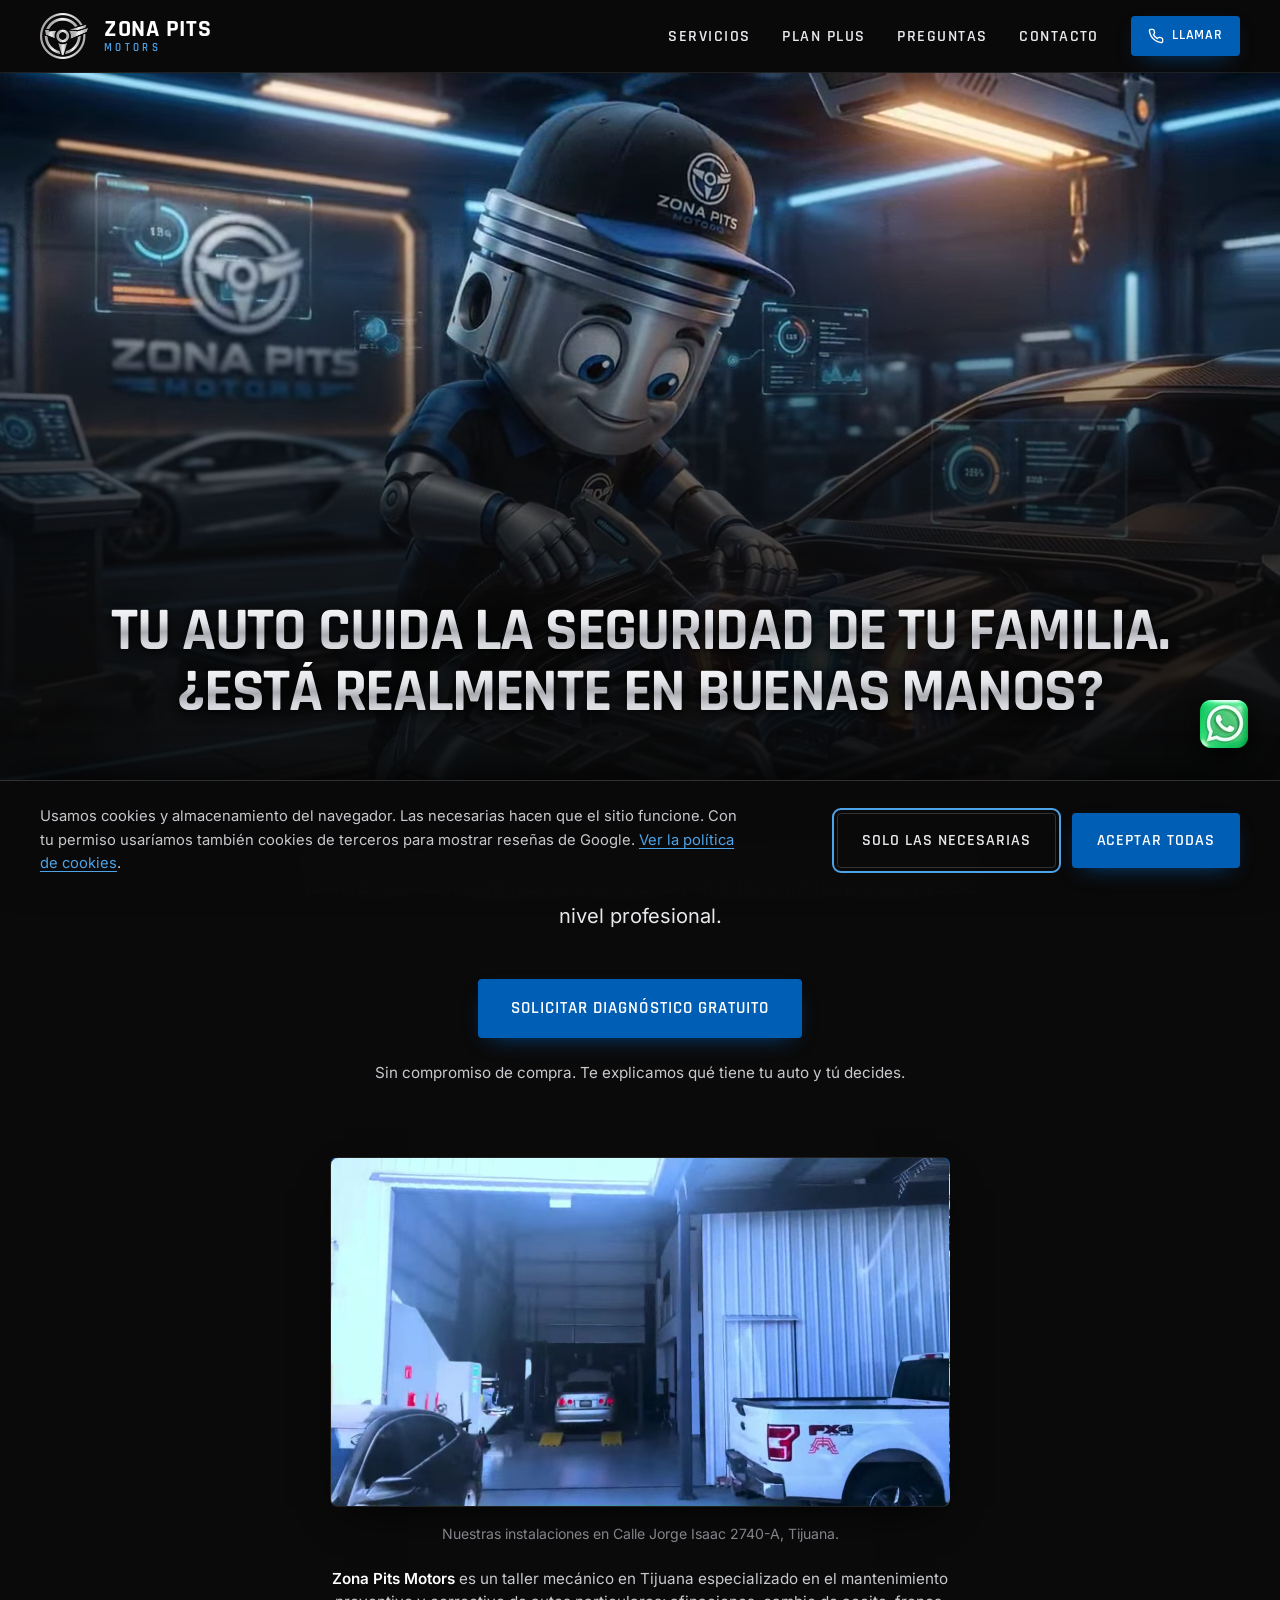
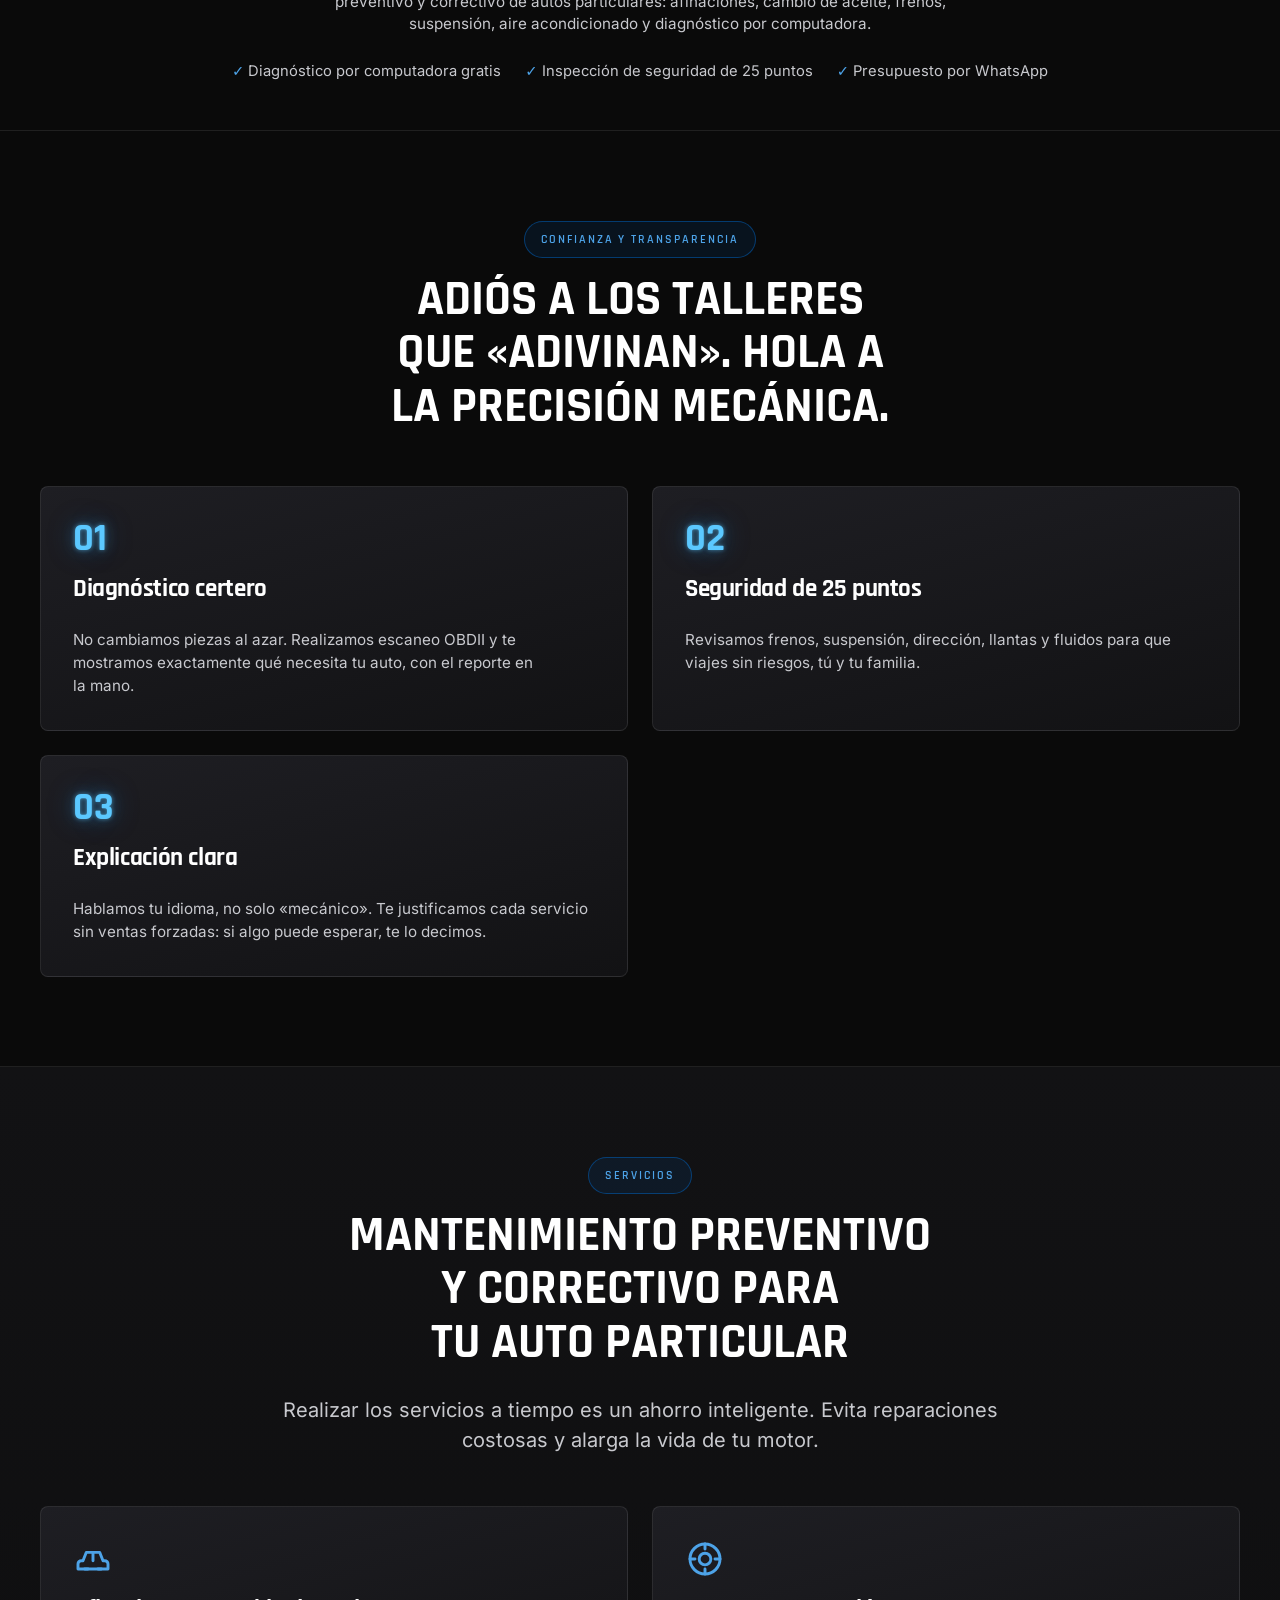
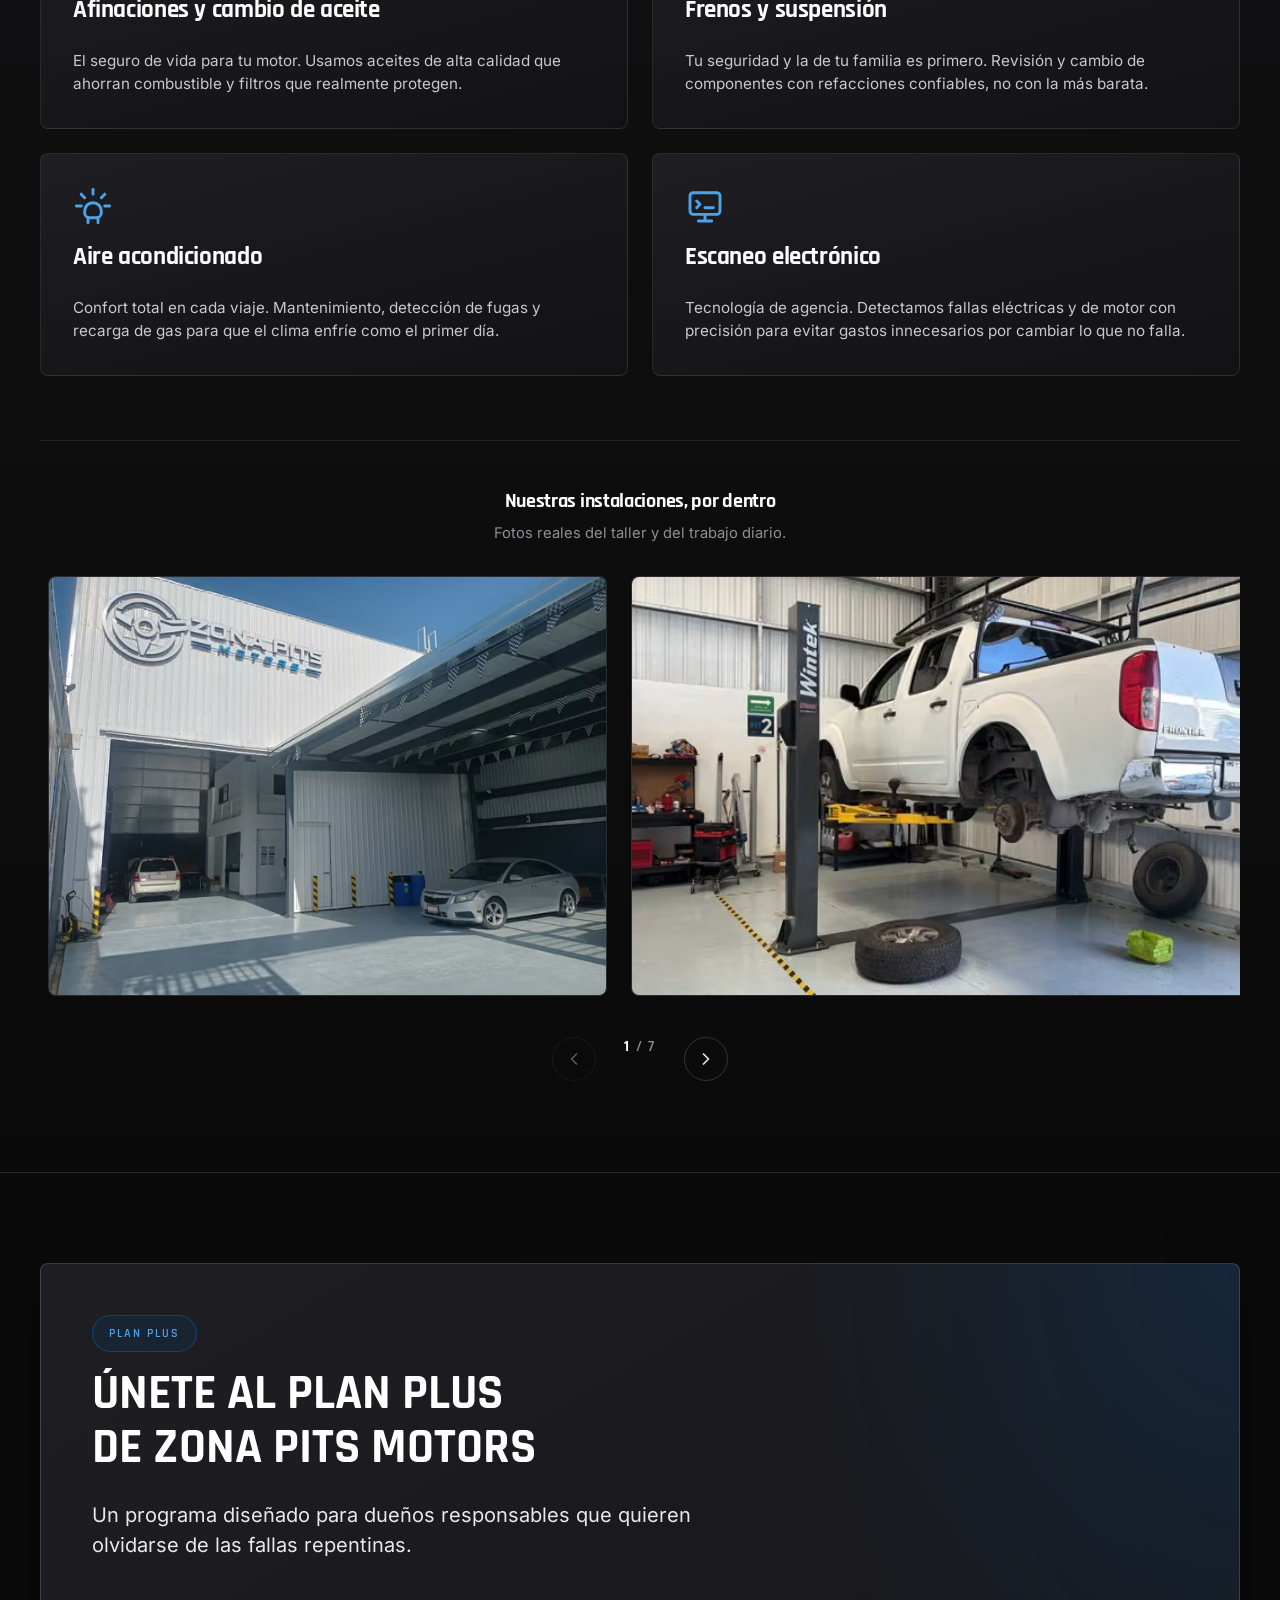
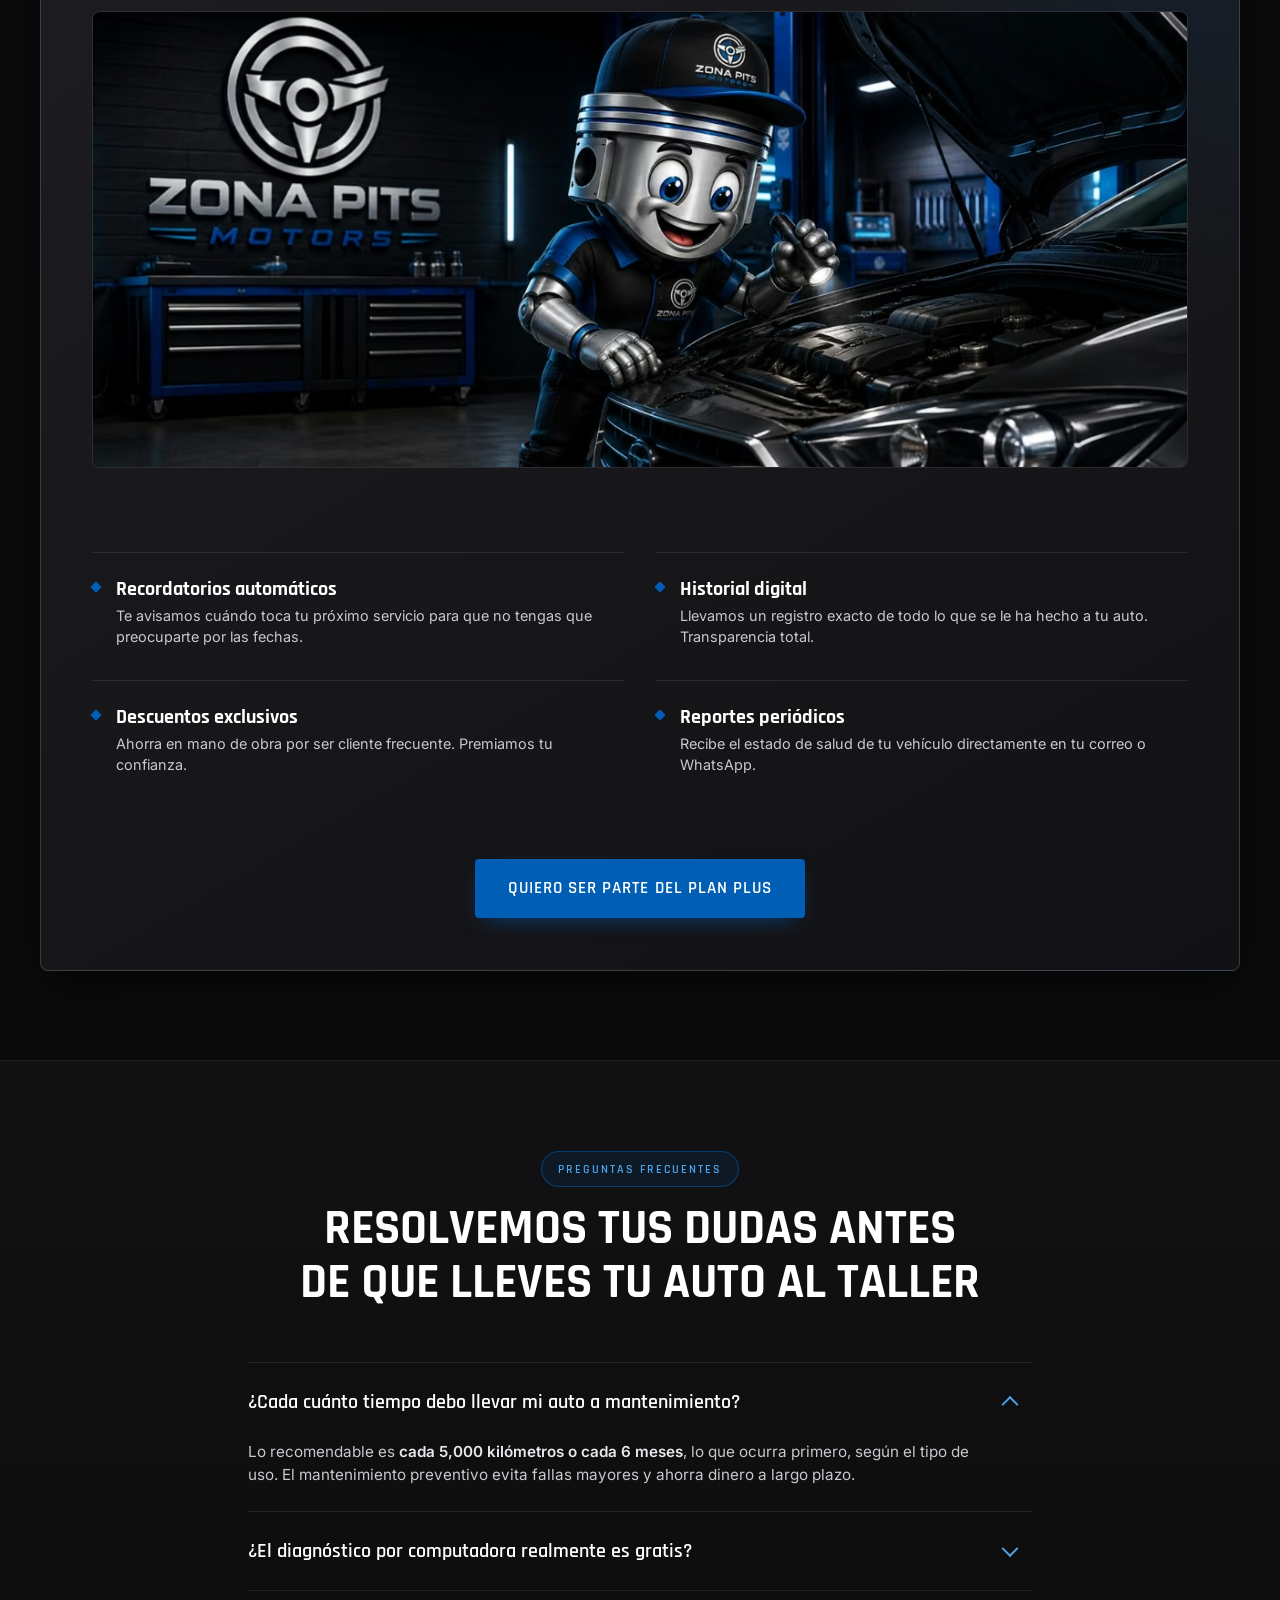
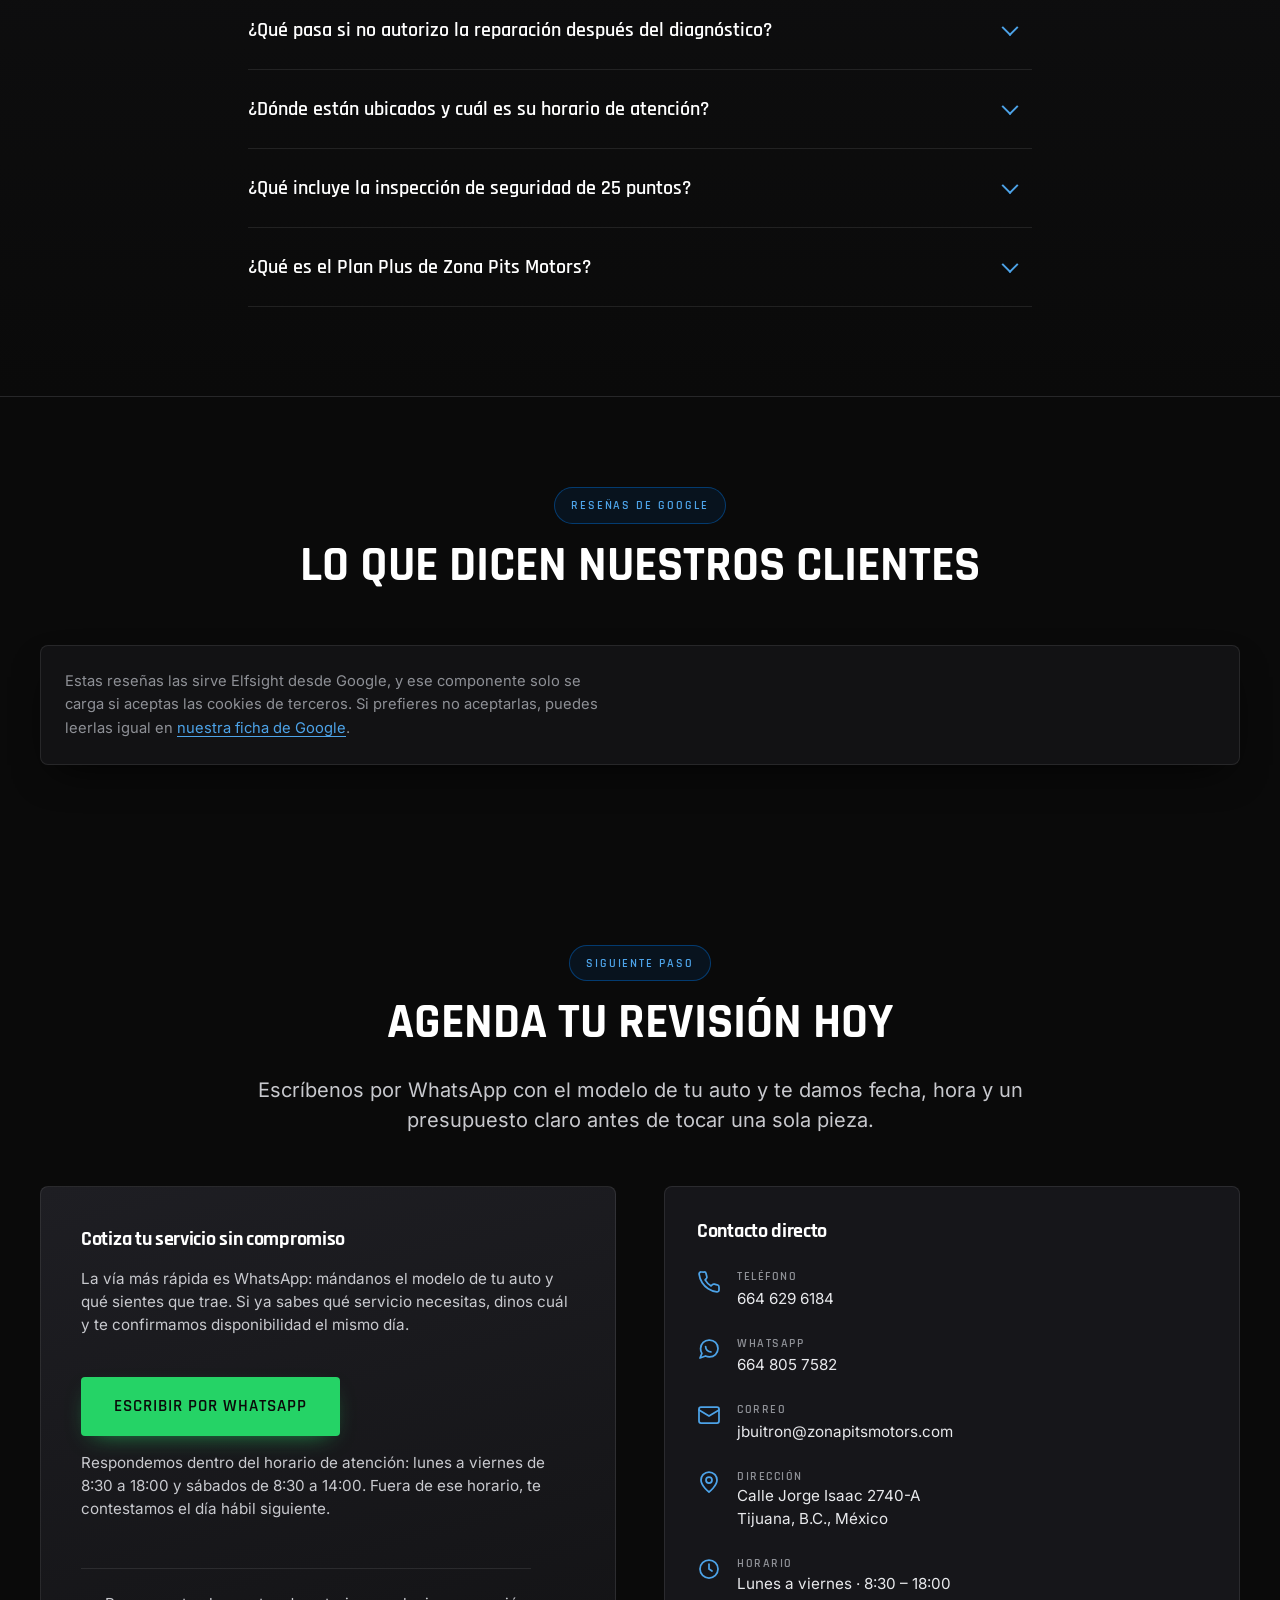
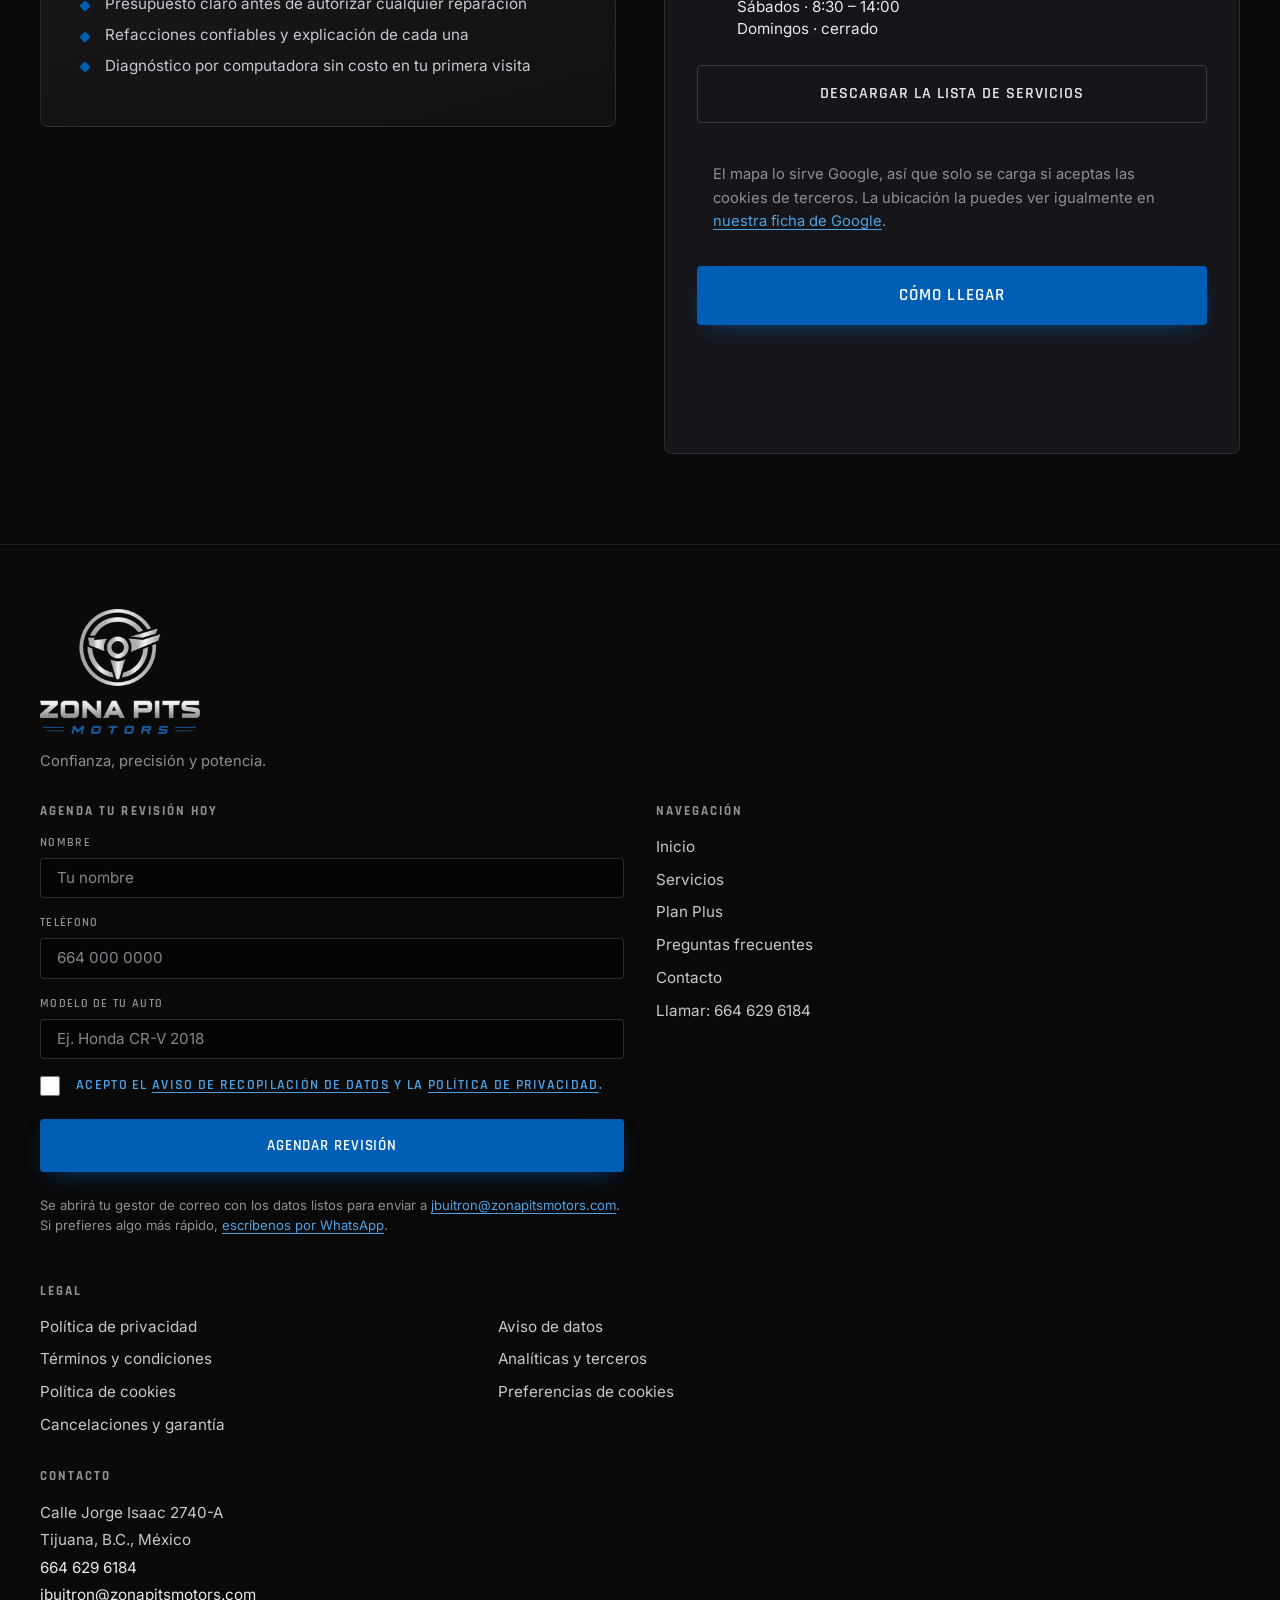
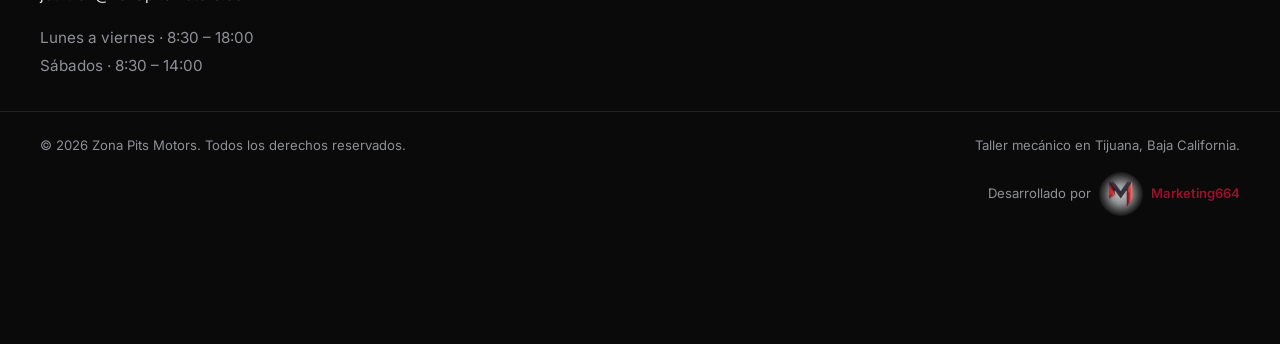
<file: index.html>
<!DOCTYPE html>
<html lang="es-MX">
<head>
<meta charset="utf-8">
<meta name="viewport" content="width=device-width, initial-scale=1">

<!-- ============================================================ SEO básico -->
<title>Taller Mecánico en Tijuana | Zona Pits Motors</title>
<meta name="description" content="Taller mecánico en Tijuana para tu auto. Diagnóstico por computadora gratis, mantenimiento preventivo, frenos, suspensión y aire acondicionado. Cotiza hoy.">
<link rel="canonical" href="https://www.zonapitsmotors.com/">
<meta name="robots" content="index, follow, max-image-preview:large, max-snippet:-1, max-video-preview:-1">
<meta name="author" content="Zona Pits Motors">
<meta name="geo.region" content="MX-BCN">
<meta name="geo.placename" content="Tijuana, Baja California">

<!-- ============================================================ Open Graph -->
<meta property="og:type" content="website">
<meta property="og:locale" content="es_MX">
<meta property="og:site_name" content="Zona Pits Motors">
<meta property="og:url" content="https://www.zonapitsmotors.com/">
<meta property="og:title" content="Taller Mecánico en Tijuana | Zona Pits Motors">
<meta property="og:description" content="Diagnóstico por computadora gratuito, mantenimiento preventivo y servicio honesto para tu auto en Tijuana. Sin compromiso de compra.">
<meta property="og:image" content="https://www.zonapitsmotors.com/img/og-image.jpg">
<meta property="og:image:width" content="1200">
<meta property="og:image:height" content="630">
<meta property="og:image:alt" content="Logotipo de Zona Pits Motors, taller mecánico en Tijuana">

<!-- ============================================================ Twitter Card -->
<meta name="twitter:card" content="summary_large_image">
<meta name="twitter:title" content="Taller Mecánico en Tijuana | Zona Pits Motors">
<meta name="twitter:description" content="Diagnóstico por computadora gratuito, mantenimiento preventivo y frenos para tu auto en Tijuana.">
<meta name="twitter:image" content="https://www.zonapitsmotors.com/img/og-image.jpg">

<!-- ============================================================ Iconos -->
<meta name="theme-color" content="#0A0A0A">
<link rel="icon" href="favicon.ico" sizes="any">
<link rel="icon" type="image/png" href="img/icon-96.png" sizes="96x96">
<link rel="apple-touch-icon" href="img/apple-touch-icon.png">
<link rel="manifest" href="site.webmanifest">

<!-- ============================================================ Rendimiento -->
<link rel="preload" as="font" type="font/woff2" href="fonts/rajdhani-700-latin.woff2" crossorigin>
<link rel="preload" as="font" type="font/woff2" href="fonts/inter-400-latin.woff2" crossorigin>
<link rel="preload" as="image" href="videos/Zona_Pits_Motors_Hero_video-poster.webp" type="image/webp" fetchpriority="high">
<link rel="stylesheet" href="css/fonts.css">
<link rel="stylesheet" href="css/styles.css">

<!-- ============================================================ Datos estructurados -->
<!-- Panel de confianza: sin reseñas, valoraciones ni años de experiencia, porque
     no fueron provistos. El marcado declara únicamente lo verificable: el
     negocio, su catálogo de servicios, sus zonas de servicio y su horario.
     La sección de reseñas muestra las de Google con un widget, pero eso NO se
     marca aquí como aggregateRating: no se capturó como dato, y Google desaconseja
     marcar una valoración cuando las reseñas no se recogen en el propio sitio. -->
<script type="application/ld+json">
{
  "@context": "https://schema.org",
  "@graph": [
    {
      "@type": "AutoRepair",
      "@id": "https://www.zonapitsmotors.com/#negocio",
      "name": "Zona Pits Motors",
      "alternateName": "Zona Pits Motors - Taller Mecánico en Tijuana",
      "description": "Taller mecánico en Tijuana especializado en el mantenimiento preventivo y correctivo de autos particulares: afinaciones, cambio de aceite, frenos, suspensión, aire acondicionado y diagnóstico por computadora.",
      "url": "https://www.zonapitsmotors.com/",
      "sameAs": [
        "https://www.google.com/maps/place/ZONA+PITS+MOTORS/@32.5222859,-117.0768357,17z/data=!3m1!4b1!4m6!3m5!1s0x80d94b6b20fd6f57:0xd0a00e7aed1853da!8m2!3d32.5222859!4d-117.0742608!16s%2Fg%2F11z6m3s9tr"
      ],
      "hasMap": "https://www.google.com/maps/place/ZONA+PITS+MOTORS/@32.5222859,-117.0768357,17z/data=!3m1!4b1!4m6!3m5!1s0x80d94b6b20fd6f57:0xd0a00e7aed1853da!8m2!3d32.5222859!4d-117.0742608!16s%2Fg%2F11z6m3s9tr",
      "telephone": "+526646296184",
      "email": "jbuitron@zonapitsmotors.com",
      "image": "https://www.zonapitsmotors.com/img/og-image.jpg",
      "logo": "https://www.zonapitsmotors.com/img/logo-lockup-800.png",
      "priceRange": "$$",
      "currenciesAccepted": "MXN",
      "paymentAccepted": "Efectivo, Transferencia, Tarjeta",
      "slogan": "Confianza, Precisión y Potencia",
      "address": {
        "@type": "PostalAddress",
        "streetAddress": "Calle Jorge Isaac 2740-A",
        "addressLocality": "Tijuana",
        "addressRegion": "Baja California",
        "addressCountry": "MX"
      },
      "geo": {
        "@type": "GeoCoordinates",
        "latitude": 32.5222859,
        "longitude": -117.0742608
      },
      "areaServed": [
        { "@type": "City", "name": "Tijuana" },
        { "@type": "City", "name": "Rosarito" },
        { "@type": "City", "name": "Tecate" },
        { "@type": "City", "name": "Mexicali" },
        { "@type": "State", "name": "Baja California" }
      ],
      "openingHoursSpecification": [
        {
          "@type": "OpeningHoursSpecification",
          "dayOfWeek": ["Monday", "Tuesday", "Wednesday", "Thursday", "Friday"],
          "opens": "08:30",
          "closes": "18:00"
        },
        {
          "@type": "OpeningHoursSpecification",
          "dayOfWeek": "Saturday",
          "opens": "08:30",
          "closes": "14:00"
        }
      ],
      "knowsAbout": [
        "Mantenimiento preventivo para autos particulares",
        "Diagnóstico por computadora (escaneo OBDII)",
        "Inspección de seguridad de 25 puntos",
        "Afinaciones y cambio de aceite",
        "Frenos y suspensión",
        "Aire acondicionado automotriz"
      ],
      "hasOfferCatalog": {
        "@type": "OfferCatalog",
        "name": "Servicios para tu auto",
        "itemListElement": [
          {
            "@type": "Offer",
            "itemOffered": {
              "@type": "Service",
              "name": "Diagnóstico por computadora",
              "description": "Escaneo OBDII, inspección visual y reporte de fallas sin costo en la primera visita."
            }
          },
          {
            "@type": "Offer",
            "itemOffered": {
              "@type": "Service",
              "name": "Inspección de seguridad de 25 puntos",
              "description": "Revisión de frenos, suspensión, dirección, llantas y niveles de fluidos."
            }
          },
          {
            "@type": "Offer",
            "itemOffered": {
              "@type": "Service",
              "name": "Afinaciones y cambio de aceite",
              "description": "Servicio mayor y menor con aceites de alta calidad que protegen el motor y ahorran combustible."
            }
          },
          {
            "@type": "Offer",
            "itemOffered": {
              "@type": "Service",
              "name": "Frenos y suspensión",
              "description": "Revisión y cambio de balatas, discos, amortiguadores y componentes de suspensión con refacciones confiables."
            }
          },
          {
            "@type": "Offer",
            "itemOffered": {
              "@type": "Service",
              "name": "Aire acondicionado automotriz",
              "description": "Mantenimiento, detección de fugas y recarga de gas del sistema de aire acondicionado."
            }
          },
          {
            "@type": "Offer",
            "itemOffered": {
              "@type": "Service",
              "name": "Escaneo electrónico",
              "description": "Detección precisa de fallas eléctricas y de motor con equipo de agencia para evitar gastos innecesarios."
            }
          }
        ]
      }
    },
    {
      "@type": "WebSite",
      "@id": "https://www.zonapitsmotors.com/#sitio",
      "url": "https://www.zonapitsmotors.com/",
      "name": "Zona Pits Motors",
      "inLanguage": "es-MX",
      "publisher": { "@id": "https://www.zonapitsmotors.com/#negocio" }
    },
    {
      "@type": "FAQPage",
      "@id": "https://www.zonapitsmotors.com/#preguntas",
      "mainEntity": [
        {
          "@type": "Question",
          "name": "¿Cada cuánto tiempo debo llevar mi auto a mantenimiento?",
          "acceptedAnswer": {
            "@type": "Answer",
            "text": "Lo recomendable es llevar tu auto a servicio cada 5,000 kilómetros o cada 6 meses, lo que ocurra primero, según el tipo de uso. El mantenimiento preventivo evita fallas mayores y ahorra dinero a largo plazo."
          }
        },
        {
          "@type": "Question",
          "name": "¿El diagnóstico por computadora realmente es gratis?",
          "acceptedAnswer": {
            "@type": "Answer",
            "text": "Sí. En tu primera visita a Zona Pits Motors realizamos el escaneo OBDII y una inspección visual sin costo alguno, y te entregamos un reporte claro de lo que necesita tu vehículo. No es un gancho publicitario: el diagnóstico no tiene costo aunque decidas no reparar con nosotros."
          }
        },
        {
          "@type": "Question",
          "name": "¿Qué pasa si no autorizo la reparación después del diagnóstico?",
          "acceptedAnswer": {
            "@type": "Answer",
            "text": "No hay problema. En Zona Pits Motors no hay compromiso de compra: te llevas el reporte detallado de tu vehículo y tú decides cuándo realizar el servicio."
          }
        },
        {
          "@type": "Question",
          "name": "¿Dónde están ubicados y cuál es su horario de atención?",
          "acceptedAnswer": {
            "@type": "Answer",
            "text": "Zona Pits Motors está en Calle Jorge Isaac 2740-A, Tijuana, Baja California. El horario de atención es de lunes a viernes de 8:30 a 18:00 y sábados de 8:30 a 14:00; domingos permanecemos cerrados. También puedes contactarnos por WhatsApp o llamar al 664 629 6184."
          }
        },
        {
          "@type": "Question",
          "name": "¿Qué incluye la inspección de seguridad de 25 puntos?",
          "acceptedAnswer": {
            "@type": "Answer",
            "text": "La inspección de seguridad de 25 puntos revisa frenos, suspensión, dirección, llantas y niveles de fluidos, con el objetivo de detectar fallas antes de que te dejen tirado en el camino."
          }
        },
        {
          "@type": "Question",
          "name": "¿Qué es el Plan Plus de Zona Pits Motors?",
          "acceptedAnswer": {
            "@type": "Answer",
            "text": "El Plan Plus es el programa de clientes frecuentes de Zona Pits Motors. Incluye recordatorios automáticos de tu próximo servicio, historial digital de todo lo que se le ha hecho a tu auto, descuentos exclusivos en mano de obra por ser cliente frecuente y reportes del estado de salud de tu vehículo por correo o WhatsApp."
          }
        }
      ]
    }
  ]
}
</script>
</head>

<body>

<!-- ================================================================ HEADER -->
<header class="encabezado" id="inicio">
  <div class="contenedor encabezado__interior">
    <a class="marca" href="#inicio" aria-label="Zona Pits Motors, ir al inicio">
      <picture>
        <source type="image/webp" srcset="img/logo-icono-96.webp 96w, img/logo-icono-192.webp 192w"
                sizes="46px">
        <img src="img/logo-icono-96.png" width="96" height="91" alt=""
             class="marca__isotipo" fetchpriority="high" decoding="async">
      </picture>
      <span class="marca__texto">
        <span class="marca__nombre">Zona Pits</span>
        <span class="marca__sub">Motors</span>
      </span>
    </a>

    <button class="menu-boton" type="button" aria-expanded="false" aria-controls="menu-principal"
            aria-label="Abrir menú de navegación">
      <span class="menu-boton__barra"></span>
      <span class="menu-boton__barra"></span>
      <span class="menu-boton__barra"></span>
    </button>

    <nav class="navegacion" id="menu-principal" aria-label="Navegación principal">
      <ul class="navegacion__lista">
        <li><a href="#servicios">Servicios</a></li>
        <li><a href="#plan-plus">Plan Plus</a></li>
        <li><a href="#preguntas">Preguntas</a></li>
        <li><a href="#contacto">Contacto</a></li>
      </ul>
      <!-- El CTA del encabezado llama por teléfono en lugar de llevar al
           formulario. El motivo: el botón flotante ya cubre WhatsApp en todo
           momento, así que un segundo acceso inmediato aporta más si ofrece el
           OTRO canal, la llamada de voz. Antes ambos caminos terminaban en el
           mismo formulario del pie.
           Lleva icono de teléfono además del texto: en un encabezado pegajoso, y
           sobre todo en móvil, un icono comunica el canal de un vistazo. -->
      <a class="boton boton--primario boton--compacto boton--llamar"
         href="tel:+526646296184">
        <svg viewBox="0 0 24 24" fill="none" stroke="currentColor" stroke-width="2"
             stroke-linecap="round" stroke-linejoin="round" aria-hidden="true">
          <path d="M22 16.9v3a2 2 0 0 1-2.2 2 19.8 19.8 0 0 1-8.6-3.1 19.5 19.5 0 0 1-6-6A19.8 19.8 0 0 1 2.1 4.2 2 2 0 0 1 4.1 2h3a2 2 0 0 1 2 1.7c.1 1 .4 1.9.7 2.8a2 2 0 0 1-.5 2.1L8.1 9.9a16 16 0 0 0 6 6l1.3-1.2a2 2 0 0 1 2.1-.5c.9.3 1.8.6 2.8.7a2 2 0 0 1 1.7 2Z"/>
        </svg>
        Llamar
      </a>
    </nav>
  </div>
</header>

<main id="contenido">

  <!-- ================================================================= HERO -->
  <!-- SECCIÓN 2 del wireframe — A de Atención. -->
  <section class="heroe" aria-labelledby="titulo-principal">
    <!-- El vídeo va a resolución completa y a todo el ancho: su relación 16:9
         nativa fija la altura, así que no se recorta nada. Lleva el respaldo por
         convención de nombre (el navegador usa el primer <source> que sabe
         reproducir, así que si no puede con VP9/.webm cae solo al .mp4). Va sin
         "autoplay" a propósito: lo arranca main.js cuando la página está ociosa,
         para no competir con el LCP. El póster cubre el hueco y es lo que se ve
         si el JavaScript no corre. width/height y aspect-ratio reservan el
         hueco, de modo que el vídeo no provoca salto de maquetación. -->
    <div class="heroe__media">
      <!-- El marco lleva el póster como fondo, de modo que se vea desde el primer
           instante y cubra el caso de movimiento reducido, donde el vídeo nunca
           se reproduce. Va en un envoltorio propio y no en .heroe__media para
           que en móvil no se extienda bajo el titular, que va debajo. -->
      <div class="heroe__marco">
        <video class="heroe__video" id="heroe-video"
               width="1280" height="720" muted loop playsinline preload="none"
               poster="videos/Zona_Pits_Motors_Hero_video-poster.webp"
               aria-hidden="true" tabindex="-1">
          <source src="videos/Zona_Pits_Motors_Hero_video.webm" type="video/webm">
          <source src="videos/Zona_Pits_Motors_Hero_video.mp4" type="video/mp4">
        </video>
      </div>

      <!-- Sobre el vídeo va SOLO el titular, en su parte baja. Cuanto menos ocupe,
           más vídeo se ve. El titular es una sola línea de texto sin <br>: el
           troceado por palabra de GSAP trata cada palabra como una caja, y un
           salto forzado entre ellas rompería el enmascarado. -->
      <div class="heroe__capa">
        <div class="contenedor">
          <div class="heroe__panel">
            <h1 id="titulo-principal" class="metalico">
              Tu auto cuida la seguridad de tu familia. ¿Está realmente en buenas manos?
            </h1>
          </div>
        </div>
      </div>
    </div>

    <!-- El cuerpo del héroe va DEBAJO del vídeo, fuera del recuadro, pero sin ser
         una sección nueva: sigue dentro del mismo <section>. -->
    <div class="contenedor heroe__interior">
      <p class="heroe__entrada">
        No esperes a que una falla te deje tirado. En <strong>Zona Pits Motors</strong>
        cuidamos tu inversión con diagnósticos precisos y mantenimiento preventivo
        de nivel profesional.
      </p>

      <div class="heroe__acciones">
        <a class="boton boton--primario boton--grande" href="#contacto">
          Solicitar diagnóstico gratuito
        </a>
      </div>

      <p class="definicion">
        Sin compromiso de compra. Te explicamos qué tiene tu auto y tú decides.
      </p>

      <!-- Vídeo de presentación del taller, justo debajo del micro-copy. Va en
           <figure> con <figcaption>: la leyenda aporta el dato útil (dónde está
           el taller) y da contexto local.
           Sustituye a la foto de la fachada a petición del cliente.
           Tres decisiones que no son obvias:
           1. `muted`: sin silenciar, el navegador NO lo reproduce solo. El
              vídeo lleva una pista de audio muda a propósito (ver
              tools/build_video.py): Chrome y Safari permiten el arranque
              automático si el elemento está silenciado O si no tiene pista de
              audio, y con audio y sin silenciar se queda congelado.
           2. Va SIN `autoplay` y lo arranca main.js cuando la página está ociosa,
              igual que el vídeo del héroe: así no compite con el LCP. El póster
              cubre el hueco y es lo que se ve si el JavaScript no corre.
           3. `preload="none"` y póster: no se descarga ni un byte del vídeo hasta
              que el script lo pide. Medido, la figura empieza a ~670 px en un
              viewport de 900, así que está por debajo del pliegue.
           width/height reservan el hueco: el vídeo no provoca salto de maquetación. -->
      <figure class="heroe__figura">
        <div class="heroe__figura-marco">
          <video class="heroe__intro" id="heroe-intro"
                 width="1280" height="720" muted loop playsinline preload="none"
                 poster="videos/Video_Intro_Zona_Pits_Motors-optimized-poster.webp"
                 aria-label="Recorrido por las instalaciones de Zona Pits Motors en Tijuana">
            <source src="videos/Video_Intro_Zona_Pits_Motors-optimized.webm" type="video/webm">
            <source src="videos/Video_Intro_Zona_Pits_Motors-optimized.mp4" type="video/mp4">
          </video>
        </div>
        <figcaption>Nuestras instalaciones en Calle Jorge Isaac 2740-A, Tijuana.</figcaption>
      </figure>

      <!-- Frase de definición: es el pasaje que los motores de respuesta (AEO/GEO)
           citan cuando alguien pregunta qué es o qué hace este taller. -->
      <p class="definicion">
        <strong>Zona Pits Motors</strong> es un taller mecánico en Tijuana especializado
        en el mantenimiento preventivo y correctivo de autos particulares: afinaciones,
        cambio de aceite, frenos, suspensión, aire acondicionado y diagnóstico por computadora.
      </p>

      <ul class="heroe__datos">
        <li><span aria-hidden="true">✓</span> Diagnóstico por computadora gratis</li>
        <li><span aria-hidden="true">✓</span> Inspección de seguridad de 25 puntos</li>
        <li><span aria-hidden="true">✓</span> Presupuesto por WhatsApp</li>
      </ul>
    </div>
  </section>

  <!-- ================================================ CONFIANZA Y TRANSPARENCIA -->
  <!-- SECCIÓN 3 del wireframe — I de Interés. Las tarjetas reutilizan .tarjeta y
       el número en contorno que ya define la hoja de estilos. -->
  <section class="seccion" aria-labelledby="titulo-confianza">
    <div class="contenedor">
      <header class="seccion__encabezado">
        <p class="etiqueta">Confianza y transparencia</p>
        <h2 id="titulo-confianza" data-animacion="destacada">Adiós a los talleres que «adivinan». Hola a la precisión mecánica.</h2>
      </header>

      <div class="rejilla rejilla--3">
        <article class="tarjeta tarjeta--numerada">
          <span class="tarjeta__numero" aria-hidden="true">01</span>
          <h3>Diagnóstico certero</h3>
          <p>
            No cambiamos piezas al azar. Realizamos escaneo OBDII y te mostramos
            exactamente qué necesita tu auto, con el reporte en la mano.
          </p>
        </article>

        <article class="tarjeta tarjeta--numerada">
          <span class="tarjeta__numero" aria-hidden="true">02</span>
          <h3>Seguridad de 25 puntos</h3>
          <p>
            Revisamos frenos, suspensión, dirección, llantas y fluidos para que
            viajes sin riesgos, tú y tu familia.
          </p>
        </article>

        <article class="tarjeta tarjeta--numerada">
          <span class="tarjeta__numero" aria-hidden="true">03</span>
          <h3>Explicación clara</h3>
          <p>
            Hablamos tu idioma, no solo «mecánico». Te justificamos cada servicio
            sin ventas forzadas: si algo puede esperar, te lo decimos.
          </p>
        </article>
      </div>
    </div>
  </section>

  <!-- ============================================================ SERVICIOS -->
  <!-- SECCIÓN 4 del wireframe — D de Deseo. -->
  <section class="seccion seccion--alt" id="servicios" aria-labelledby="titulo-servicios">
    <div class="contenedor">
      <header class="seccion__encabezado">
        <p class="etiqueta">Servicios</p>
        <h2 id="titulo-servicios">Mantenimiento preventivo y correctivo para tu auto particular</h2>
        <p class="seccion__entrada">
          Realizar los servicios a tiempo es un ahorro inteligente. Evita reparaciones
          costosas y alarga la vida de tu motor.
        </p>
      </header>

      <div class="rejilla rejilla--servicios">
        <article class="tarjeta tarjeta--servicio">
          <span class="tarjeta__icono" aria-hidden="true">
            <svg viewBox="0 0 24 24" fill="none" stroke="currentColor" stroke-width="1.75"
                 stroke-linecap="round" stroke-linejoin="round">
              <path d="M3 15a2 2 0 0 1 2-2h1l2-5h8l2 5h1a2 2 0 0 1 2 2v3H3v-3Z"/>
              <path d="M7 18h2M15 18h2M12 8v5"/>
            </svg>
          </span>
          <h3>Afinaciones y cambio de aceite</h3>
          <p>
            El seguro de vida para tu motor. Usamos aceites de alta calidad que
            ahorran combustible y filtros que realmente protegen.
          </p>
        </article>

        <article class="tarjeta tarjeta--servicio">
          <span class="tarjeta__icono" aria-hidden="true">
            <svg viewBox="0 0 24 24" fill="none" stroke="currentColor" stroke-width="1.75"
                 stroke-linecap="round" stroke-linejoin="round">
              <circle cx="12" cy="12" r="9"/>
              <circle cx="12" cy="12" r="3.5"/>
              <path d="M12 3v3M12 18v3M3 12h3M18 12h3"/>
            </svg>
          </span>
          <h3>Frenos y suspensión</h3>
          <p>
            Tu seguridad y la de tu familia es primero. Revisión y cambio de
            componentes con refacciones confiables, no con la más barata.
          </p>
        </article>

        <article class="tarjeta tarjeta--servicio">
          <span class="tarjeta__icono" aria-hidden="true">
            <svg viewBox="0 0 24 24" fill="none" stroke="currentColor" stroke-width="1.75"
                 stroke-linecap="round" stroke-linejoin="round">
              <path d="M12 2v3M4.9 4.9l2.1 2.1M2 12h3M19 12h3M17 7l2.1-2.1"/>
              <path d="M7 15a5 5 0 0 1 10 0v1a3 3 0 0 1-3 3h-4a3 3 0 0 1-3-3v-1Z"/>
              <path d="M9 19v3M15 19v3"/>
            </svg>
          </span>
          <h3>Aire acondicionado</h3>
          <p>
            Confort total en cada viaje. Mantenimiento, detección de fugas y
            recarga de gas para que el clima enfríe como el primer día.
          </p>
        </article>

        <article class="tarjeta tarjeta--servicio">
          <span class="tarjeta__icono" aria-hidden="true">
            <svg viewBox="0 0 24 24" fill="none" stroke="currentColor" stroke-width="1.75"
                 stroke-linecap="round" stroke-linejoin="round">
              <rect x="3" y="4" width="18" height="13" rx="2"/>
              <path d="M8 21h8M12 17v4M7 9l2 2-2 2M12 13h5"/>
            </svg>
          </span>
          <h3>Escaneo electrónico</h3>
          <p>
            Tecnología de agencia. Detectamos fallas eléctricas y de motor con
            precisión para evitar gastos innecesarios por cambiar lo que no falla.
          </p>
        </article>
      </div>

      <!-- ------------------------------------------------------ Carrusel -->
      <!-- Fotos reales del taller, debajo de las tarjetas de servicio.
           Es un carrusel NATIVO: la pista es un contenedor con scroll horizontal y
           `scroll-snap` por CSS. main.js solo añade los botones y el contador, así
           que si el JavaScript no corre sigue funcionando a base de gesto y rueda.
           Las fotos tienen proporciones muy distintas (de 0,56 a 1,78), así que la
           fila lleva altura fija y cada una se muestra a su proporción natural: en
           vez de recortar una vertical a 16:9 y perder el encuadre, el aire que
           sobra queda sobre el fondo oscuro del sitio.
           Se sirven en WebP con respaldo JPG: el JPG pesa un 117 % más (1,3 MB
           frente a 613 KB en el conjunto), así que el respaldo está, pero solo lo
           descarga quien no puede con WebP. Solo la primera foto se carga de
           inmediato; el resto va diferido. -->
      <div class="carrusel">
        <div class="carrusel__encabezado">
          <h3>Nuestras instalaciones, por dentro</h3>
          <p>Fotos reales del taller y del trabajo diario.</p>
        </div>

        <ol class="carrusel__pista" id="carrusel-servicios"
            aria-label="Fotos de las instalaciones del taller">
          <li class="carrusel__foto">
            <picture>
              <source type="image/avif"
                      srcset="img/servicios-1-660.avif 660w, img/servicios-1-1320.avif 1320w"
                      sizes="660px">
              <source type="image/webp"
                      srcset="img/servicios-1-660.webp 660w, img/servicios-1-1320.webp 1320w"
                      sizes="660px">
              <img src="img/servicios-1-1320.jpg" width="1320" height="990"
                   alt="Fachada de Zona Pits Motors con los accesos a los boxes de servicio"
                   decoding="async">
            </picture>
          </li>

          <li class="carrusel__foto">
            <picture>
              <source type="image/avif"
                      srcset="img/servicios-2-660.avif 660w, img/servicios-2-1320.avif 1320w"
                      sizes="660px">
              <source type="image/webp"
                      srcset="img/servicios-2-660.webp 660w, img/servicios-2-1320.webp 1320w"
                      sizes="660px">
              <img src="img/servicios-2-1320.jpg" width="1320" height="742"
                   alt="Camioneta sobre el elevador durante una revisión de suspensión"
                   loading="lazy" decoding="async">
            </picture>
          </li>

          <li class="carrusel__foto">
            <picture>
              <source type="image/avif"
                      srcset="img/servicios-3-660.avif 660w"
                      sizes="660px">
              <source type="image/webp"
                      srcset="img/servicios-3-660.webp 660w"
                      sizes="660px">
              <img src="img/servicios-3-900.jpg" width="900" height="1600"
                   alt="Auto en el área de alineación con las rampas amarillas"
                   loading="lazy" decoding="async">
            </picture>
          </li>

          <li class="carrusel__foto">
            <picture>
              <source type="image/avif"
                      srcset="img/servicios-4-660.avif 660w, img/servicios-4-1320.avif 1320w"
                      sizes="660px">
              <source type="image/webp"
                      srcset="img/servicios-4-660.webp 660w, img/servicios-4-1320.webp 1320w"
                      sizes="660px">
              <img src="img/servicios-4-1320.jpg" width="1320" height="990"
                   alt="Mecánico revisando el motor de una camioneta con el cofre abierto"
                   loading="lazy" decoding="async">
            </picture>
          </li>

          <li class="carrusel__foto">
            <picture>
              <source type="image/avif"
                      srcset="img/servicios-5-660.avif 660w, img/servicios-5-1320.avif 1320w"
                      sizes="660px">
              <source type="image/webp"
                      srcset="img/servicios-5-660.webp 660w, img/servicios-5-1320.webp 1320w"
                      sizes="660px">
              <img src="img/servicios-5-1320.jpg" width="1320" height="990"
                   alt="Mecánico trabajando en el motor de un vehículo desarmado"
                   loading="lazy" decoding="async">
            </picture>
          </li>

          <li class="carrusel__foto">
            <picture>
              <source type="image/avif"
                      srcset="img/servicios-6-660.avif 660w"
                      sizes="660px">
              <source type="image/webp"
                      srcset="img/servicios-6-660.webp 660w"
                      sizes="660px">
              <img src="img/servicios-6-1200.jpg" width="1200" height="1600"
                   alt="Técnico revisando la parte inferior de un auto en el taller"
                   loading="lazy" decoding="async">
            </picture>
          </li>

          <li class="carrusel__foto">
            <picture>
              <source type="image/avif"
                      srcset="img/servicios-7-660.avif 660w"
                      sizes="660px">
              <source type="image/webp"
                      srcset="img/servicios-7-660.webp 660w"
                      sizes="660px">
              <img src="img/servicios-7-960.jpg" width="960" height="966"
                   alt="Rótulo iluminado de Zona Pits Motors en la fachada del taller"
                   loading="lazy" decoding="async">
            </picture>
          </li>
        </ol>

        <div class="carrusel__controles">
          <button type="button" class="carrusel__boton" data-carrusel="anterior"
                  aria-label="Foto anterior" aria-controls="carrusel-servicios">
            <svg viewBox="0 0 24 24" fill="none" stroke="currentColor" stroke-width="2"
                 stroke-linecap="round" stroke-linejoin="round" aria-hidden="true">
              <path d="M15 18l-6-6 6-6"/>
            </svg>
          </button>

          <p class="carrusel__contador" id="carrusel-contador" role="status"
             aria-live="polite">
            <strong>1</strong> / 7
          </p>

          <button type="button" class="carrusel__boton" data-carrusel="siguiente"
                  aria-label="Foto siguiente" aria-controls="carrusel-servicios">
            <svg viewBox="0 0 24 24" fill="none" stroke="currentColor" stroke-width="2"
                 stroke-linecap="round" stroke-linejoin="round" aria-hidden="true">
              <path d="M9 18l6-6-6-6"/>
            </svg>
          </button>
        </div>
      </div>
    </div>
  </section>

  <!-- ============================================================ PLAN PLUS -->
  <!-- SECCIÓN 5 del wireframe — fidelización B2C: cliente frecuente, no programa empresarial. -->
  <section class="seccion" id="plan-plus" aria-labelledby="titulo-plan">
    <div class="contenedor">
      <div class="plan">
        <div class="plan__contenido">
          <p class="etiqueta">Plan Plus</p>
          <h2 id="titulo-plan">Únete al Plan Plus de Zona Pits Motors</h2>
          <p class="plan__entrada">
            Un programa diseñado para dueños responsables que quieren olvidarse de
            las fallas repentinas.
          </p>
        </div>

        <!-- La imagen es panorámica (800x333): a ancho completo se ve a su tamaño y
             cierra el panel de borde a borde. En una columna de 6 quedaba estrecha
             y dejaba media columna vacía debajo. -->
        <div class="plan__visual">
          <picture>
            <source type="image/avif"
                    srcset="img/mascota2-800.avif 800w, img/mascota2-1200.avif 1200w, img/mascota2-1600.avif 1600w"
                    sizes="(max-width: 980px) 92vw, 1080px">
            <source type="image/avif"
                    srcset="img/mascota2-800.avif 800w, img/mascota2-1200.avif 1200w, img/mascota2-1600.avif 1600w"
                    sizes="(max-width: 980px) 92vw, 1080px">
            <source type="image/webp"
                    srcset="img/mascota2-800.webp 800w, img/mascota2-1200.webp 1200w, img/mascota2-1600.webp 1600w"
                    sizes="(max-width: 980px) 92vw, 1080px">
            <img src="img/mascota2-1200.jpg" width="800" height="333"
                 alt="Mecánico de Zona Pits Motors revisando el motor de un auto con lámpara de diagnóstico"
                 loading="lazy" decoding="async">
          </picture>
        </div>

        <!-- La lista de beneficios ocupa el ancho completo del panel y va DEBAJO de
             las dos columnas, no dentro de la de texto. Metida en la columna de 6
             columnas solo dispone de ~513 px y sus celdas se quedan en 216 px, con
             lo que «Recordatorios automáticos» no cabe ni a 20 px: se partía en dos
             líneas en escritorio y dos de los cuatro títulos en tableta. A ancho
             completo cada beneficio dispone del doble y van los cuatro en una línea. -->
        <ul class="plan__lista">
          <li>
            <strong>Recordatorios automáticos</strong>
            Te avisamos cuándo toca tu próximo servicio para que no tengas que
            preocuparte por las fechas.
          </li>
          <li>
            <strong>Historial digital</strong>
            Llevamos un registro exacto de todo lo que se le ha hecho a tu auto.
            Transparencia total.
          </li>
          <li>
            <strong>Descuentos exclusivos</strong>
            Ahorra en mano de obra por ser cliente frecuente. Premiamos tu confianza.
          </li>
          <li>
            <strong>Reportes periódicos</strong>
            Recibe el estado de salud de tu vehículo directamente en tu correo o WhatsApp.
          </li>
        </ul>

        <div class="plan__llamada">
          <a class="boton boton--primario boton--grande" href="#contacto">
            Quiero ser parte del Plan Plus
          </a>
        </div>
      </div>
    </div>
  </section>

  <!-- ================================================================== FAQ -->
  <!-- SECCIÓN 6 del wireframe — SEO / AEO. Estas seis preguntas alimentan el
       marcado FAQPage del <head>: el texto visible y el JSON-LD deben coincidir. -->
  <section class="seccion seccion--alt" id="preguntas" aria-labelledby="titulo-preguntas">
    <div class="contenedor contenedor--estrecho">
      <header class="seccion__encabezado">
        <p class="etiqueta">Preguntas frecuentes</p>
        <h2 id="titulo-preguntas">Resolvemos tus dudas antes de que lleves tu auto al taller</h2>
      </header>

      <div class="acordeon">
        <details open>
          <summary>¿Cada cuánto tiempo debo llevar mi auto a mantenimiento?</summary>
          <p>
            Lo recomendable es <strong>cada 5,000 kilómetros o cada 6 meses</strong>, lo
            que ocurra primero, según el tipo de uso. El mantenimiento preventivo evita
            fallas mayores y ahorra dinero a largo plazo.
          </p>
        </details>

        <details>
          <summary>¿El diagnóstico por computadora realmente es gratis?</summary>
          <p>
            Sí. En tu primera visita realizamos el <strong>escaneo OBDII y una inspección
            visual sin costo alguno</strong>, y te entregamos un reporte claro de lo que
            necesita tu vehículo. No es un gancho publicitario: el diagnóstico no tiene
            costo aunque decidas no reparar con nosotros.
          </p>
        </details>

        <details>
          <summary>¿Qué pasa si no autorizo la reparación después del diagnóstico?</summary>
          <p>
            No hay problema. <strong>No hay compromiso de compra</strong>: te llevas el
            reporte detallado de tu vehículo y tú decides cuándo realizar el servicio.
          </p>
        </details>

        <details>
          <summary>¿Dónde están ubicados y cuál es su horario de atención?</summary>
          <p>
            Estamos en <strong>Calle Jorge Isaac 2740-A, Tijuana, B.C.</strong> Nuestro
            horario es de <strong>lunes a viernes de 8:30 a 18:00</strong> y
            <strong>sábados de 8:30 a 14:00</strong>; domingos permanecemos cerrados.
            Puedes escribirnos por WhatsApp o llamar al
            <a href="tel:+526646296184">664 629 6184</a>.
          </p>
        </details>

        <details>
          <summary>¿Qué incluye la inspección de seguridad de 25 puntos?</summary>
          <p>
            La inspección revisa <strong>frenos, suspensión, dirección, llantas y niveles
            de fluidos</strong>, con el objetivo de detectar fallas antes de que te dejen
            tirado en el camino.
          </p>
        </details>

        <details>
          <summary>¿Qué es el Plan Plus de Zona Pits Motors?</summary>
          <p>
            El <strong>Plan Plus</strong> es nuestro programa de clientes frecuentes:
            recordatorios automáticos de tu próximo servicio, historial digital de todo lo
            que se le ha hecho a tu auto, descuentos exclusivos en mano de obra y reportes
            del estado de salud de tu vehículo por correo o WhatsApp.
          </p>
        </details>
      </div>
    </div>
  </section>

  <!-- =============================================================== RESEÑAS -->
  <!-- SECCIÓN 6bis — prueba social: el último empujón antes de cerrar. Va aquí y
       no más arriba a propósito: cuando el visitante llega ya sabe qué hacemos y
       cuánto cuesta; lo que le falta por saber es si otros confiaron antes.

       EL <script> DE ELFSIGHT NO VA EN EL DOCUMENTO, aunque sea lo que reparte su
       propio snippet. Lo inyecta js/consentimiento.js solo después de que el
       visitante acepte las cookies de terceros. Pegarlo aquí lo cargaría sin
       consentimiento y contradiría lo que ya está publicado en
       politica-de-cookies.html («solo se activan si aceptas») y en
       analiticas-y-terceros.html («Sí: solo se carga si aceptas las cookies de
       terceros»). Este div es únicamente el hueco donde Elfsight se dibuja: la
       clase lleva el id de la app y es lo que su script busca en el DOM.

       El aviso de dentro es el estado por defecto y cubre tres casos: que no haya
       consentimiento, que Elfsight tarde y que Elfsight falle. main.js lo retira
       en cuanto el widget pinta algo. Los dos atributos data- son del sitio, no de
       Elfsight: sirven para que el CSS y el JS no dependan de un id de app que
       cambia si el widget se recrea en el panel. -->
  <section class="seccion" id="resenas" aria-labelledby="titulo-resenas">
    <div class="contenedor">
      <header class="seccion__encabezado">
        <p class="etiqueta">Reseñas de Google</p>
        <h2 id="titulo-resenas">Lo que dicen nuestros clientes</h2>
      </header>

      <div class="resenas" data-resenas>
        <div class="elfsight-app-28d88848-370f-42c7-be7c-0930fbe08521 resenas__app"
             data-resenas-app
             data-elfsight-app-lazy></div>

        <p class="resenas__aviso" data-resenas-aviso>
          Estas reseñas las sirve Elfsight desde Google, y ese componente solo se
          carga si aceptas las cookies de terceros. Si prefieres no aceptarlas,
          puedes leerlas igual en
          <a href="https://www.google.com/maps/place/ZONA+PITS+MOTORS/@32.5222859,-117.0768357,17z/data=!3m1!4b1!4m6!3m5!1s0x80d94b6b20fd6f57:0xd0a00e7aed1853da!8m2!3d32.5222859!4d-117.0742608!16s%2Fg%2F11z6m3s9tr"
             target="_blank" rel="noopener noreferrer">nuestra ficha de Google</a>.
        </p>
      </div>
    </div>
  </section>

  <!-- ============================================================== CONTACTO -->
  <!-- SECCIÓN 7 (parte) del wireframe — A de Acción. -->
  <section class="seccion" id="contacto" aria-labelledby="titulo-contacto">
    <div class="contenedor">
      <header class="seccion__encabezado">
        <p class="etiqueta">Siguiente paso</p>
        <h2 id="titulo-contacto">Agenda tu revisión hoy</h2>
        <p class="seccion__entrada">
          Escríbenos por WhatsApp con el modelo de tu auto y te damos fecha, hora y un
          presupuesto claro antes de tocar una sola pieza.
        </p>
      </header>

      <div class="contacto">
        <div class="panel-contacto">
          <h3>Cotiza tu servicio sin compromiso</h3>
          <p>
            La vía más rápida es WhatsApp: mándanos el modelo de tu auto y qué
            sientes que trae. Si ya sabes qué servicio necesitas, dinos cuál y te
            confirmamos disponibilidad el mismo día.
          </p>

          <a class="boton boton--whatsapp boton--grande" href="https://wa.me/5216648057582?text=Hola%2C%20quiero%20agendar%20una%20revisi%C3%B3n%20para%20mi%20auto.%20%C2%BFMe%20pueden%20ayudar%3F"
             target="_blank" rel="noopener noreferrer">
            Escribir por WhatsApp
          </a>

          <!-- Sin clase: el texto del panel lo estiliza .panel-contacto p. La clase
               .formulario__nota es propia del formulario del pie (13 px grises). -->
          <p>
            Respondemos dentro del horario de atención: lunes a viernes de 8:30 a 18:00
            y sábados de 8:30 a 14:00. Fuera de ese horario, te contestamos el día
            hábil siguiente.
          </p>

          <ul class="lista-marcas">
            <li>Presupuesto claro antes de autorizar cualquier reparación</li>
            <li>Refacciones confiables y explicación de cada una</li>
            <li>Diagnóstico por computadora sin costo en tu primera visita</li>
          </ul>
        </div>

        <aside class="datos-contacto" aria-label="Datos de contacto">
          <h3>Contacto directo</h3>

          <ul class="datos-contacto__lista">
            <li>
              <span class="datos-contacto__icono" aria-hidden="true">
                <svg viewBox="0 0 24 24" fill="none" stroke="currentColor" stroke-width="1.75"
                     stroke-linecap="round" stroke-linejoin="round">
                  <path d="M22 16.9v3a2 2 0 0 1-2.2 2 19.8 19.8 0 0 1-8.6-3.1 19.5 19.5 0 0 1-6-6A19.8 19.8 0 0 1 2.1 4.2 2 2 0 0 1 4.1 2h3a2 2 0 0 1 2 1.7c.1 1 .4 1.9.7 2.8a2 2 0 0 1-.5 2.1L8.1 9.9a16 16 0 0 0 6 6l1.3-1.2a2 2 0 0 1 2.1-.5c.9.3 1.8.6 2.8.7a2 2 0 0 1 1.7 2Z"/>
                </svg>
              </span>
              <div>
                <span class="datos-contacto__etiqueta">Teléfono</span>
                <a href="tel:+526646296184">664 629 6184</a>
              </div>
            </li>

            <li>
              <span class="datos-contacto__icono" aria-hidden="true">
                <svg viewBox="0 0 24 24" fill="none" stroke="currentColor" stroke-width="1.75"
                     stroke-linecap="round" stroke-linejoin="round">
                  <path d="M21 11.5a8.4 8.4 0 0 1-8.6 8.4 9 9 0 0 1-3.9-.9L3 21l1.9-4.6A8.4 8.4 0 0 1 3.6 11.5 8.4 8.4 0 0 1 12.4 3.1 8.4 8.4 0 0 1 21 11.5Z"/>
                  <path d="M8.6 9.6c0 2.9 2.4 5.3 5.3 5.3"/>
                </svg>
              </span>
              <div>
                <span class="datos-contacto__etiqueta">WhatsApp</span>
                <a href="https://wa.me/5216648057582?text=Hola%2C%20quiero%20agendar%20una%20revisi%C3%B3n%20para%20mi%20auto.%20%C2%BFMe%20pueden%20ayudar%3F"
                   target="_blank" rel="noopener noreferrer">664 805 7582</a>
              </div>
            </li>

            <li>
              <span class="datos-contacto__icono" aria-hidden="true">
                <svg viewBox="0 0 24 24" fill="none" stroke="currentColor" stroke-width="1.75"
                     stroke-linecap="round" stroke-linejoin="round">
                  <rect x="2" y="4" width="20" height="16" rx="2"/>
                  <path d="m2 7 10 6 10-6"/>
                </svg>
              </span>
              <div>
                <span class="datos-contacto__etiqueta">Correo</span>
                <a href="mailto:jbuitron@zonapitsmotors.com">jbuitron@zonapitsmotors.com</a>
              </div>
            </li>

            <li>
              <span class="datos-contacto__icono" aria-hidden="true">
                <svg viewBox="0 0 24 24" fill="none" stroke="currentColor" stroke-width="1.75"
                     stroke-linecap="round" stroke-linejoin="round">
                  <path d="M20 10c0 6-8 12-8 12s-8-6-8-12a8 8 0 0 1 16 0Z"/>
                  <circle cx="12" cy="10" r="3"/>
                </svg>
              </span>
              <div>
                <span class="datos-contacto__etiqueta">Dirección</span>
                <address>
                  Calle Jorge Isaac 2740-A<br>
                  Tijuana, B.C., México
                </address>
              </div>
            </li>

            <li>
              <span class="datos-contacto__icono" aria-hidden="true">
                <svg viewBox="0 0 24 24" fill="none" stroke="currentColor" stroke-width="1.75"
                     stroke-linecap="round" stroke-linejoin="round">
                  <circle cx="12" cy="12" r="9"/>
                  <path d="M12 7v5l3 2"/>
                </svg>
              </span>
              <div>
                <span class="datos-contacto__etiqueta">Horario</span>
                <address>
                  Lunes a viernes · 8:30 – 18:00<br>
                  Sábados · 8:30 – 14:00<br>
                  Domingos · cerrado
                </address>
              </div>
            </li>
          </ul>

          <a class="boton boton--fantasma boton--ancho" href="img/flyer-servicios-completo.jpg"
             download="Zona-Pits-Motors-Servicios.jpg">
            Descargar la lista de servicios
          </a>

          <!-- ============================================ MAPA DE UBICACIÓN -->
          <!-- Ocupa la COLUMNA DERECHA de esta misma tarjeta. La rejilla de dos
               columnas la define .datos-contacto en styles.css, que reserva la
               izquierda para los datos y esta para el mapa. Antes era un bloque a
               todo el ancho, debajo de la fila de contacto, y pesaba demasiado;
               aquí queda recogido dentro de la tarjeta, que es como se pidió.
               En móvil las dos columnas se apilan y el mapa baja debajo del botón
               de descarga, exactamente donde estaba.

               EL IFRAME NO ESTÁ EN ESTE DOCUMENTO. Lo inyecta js/consentimiento.js
               solo después de que el visitante acepte las cookies de terceros, igual
               que el widget de reseñas y por el mismo motivo: es contenido de Google
               y las páginas legales ya publican que nada de terceros se carga antes
               de aceptar. Aquí queda el hueco, el aviso de respaldo y el botón.

               El botón «Cómo llegar» no depende de nada de eso: es un enlace, no
               instala cookies y sigue funcionando aunque el mapa no llegue a
               cargarse. Es la vía que de verdad importa en móvil, porque abre la
               aplicación de Maps con las indicaciones puestas. -->
          <div class="mapa" data-mapa>
            <div class="mapa__marco">
              <p class="mapa__aviso" data-mapa-aviso>
                El mapa lo sirve Google, así que solo se carga si aceptas las cookies
                de terceros. La ubicación la puedes ver igualmente en
                <a href="https://www.google.com/maps/place/ZONA+PITS+MOTORS/@32.5222859,-117.0768357,17z/data=!3m1!4b1!4m6!3m5!1s0x80d94b6b20fd6f57:0xd0a00e7aed1853da!8m2!3d32.5222859!4d-117.0742608!16s%2Fg%2F11z6m3s9tr"
                   target="_blank" rel="noopener noreferrer">nuestra ficha de Google</a>.
              </p>

              <!-- Aquí se inyecta el <iframe> del mapa. -->
              <div class="mapa__lienzo" data-mapa-lienzo></div>

              <!-- Capa táctil. Cubre el mapa para que tocarlo abra la app con las
                   indicaciones, que es lo que de verdad se quiere en el teléfono.
                   Solo se activa en pantallas sin hover (ver styles.css) y solo
                   cuando el mapa ya está montado: así no tapa el aviso de respaldo
                   ni le quita a escritorio la posibilidad de mover el mapa. -->
              <a class="mapa__capa" data-mapa-capa
                 href="https://www.google.com/maps/dir/?api=1&amp;destination=32.5222859,-117.0742608"
                 target="_blank" rel="noopener noreferrer">
                <span class="mapa__capa-texto">Toca para ver cómo llegar</span>
              </a>
            </div>

            <a class="boton boton--primario boton--grande mapa__boton"
               href="https://www.google.com/maps/dir/?api=1&amp;destination=32.5222859,-117.0742608"
               target="_blank" rel="noopener noreferrer">
              Cómo llegar
            </a>
          </div>
        </aside>
      </div>
    </div>
  </section>

</main>

<!-- ================================================================ FOOTER -->
<!-- SECCIÓN 7 del wireframe. El formulario rápido del pie es independiente del
     bloque de contacto: main.js lo valida por separado y compone el correo con
     los tres campos que pide el wireframe (nombre, teléfono y modelo del auto). -->
<footer class="pie">
  <div class="contenedor pie__interior">
    <div class="pie__marca">
      <!-- El lockup en AVIF y WebP se sirve a 140 px, así que 240 de ancho cubre
           el 1x con margen. El PNG de 400 es el respaldo y además el que espera el
           navegador cuando no entiende los formatos modernos. Se generaba un 400 en
           WebP y AVIF que no lo usaba nadie: ahora son fuente, con lo que quien
           soporte AVIF baja 15,6 KB en lugar de 59,7 KB del PNG. -->
      <picture>
        <source type="image/avif" srcset="img/logo-lockup-240.avif 240w" sizes="140px">
        <source type="image/webp" srcset="img/logo-lockup-240.webp 240w" sizes="140px">
        <img src="img/logo-lockup-400.png" width="400" height="311"
             alt="Zona Pits Motors" loading="lazy" decoding="async">
      </picture>
      <p class="pie__lema">Confianza, precisión y potencia.</p>
    </div>

    <div class="pie__formulario">
      <h2 class="pie__titulo">Agenda tu revisión hoy</h2>

      <form id="formulario-pie" novalidate>
        <div class="campo">
          <label for="pie-nombre">Nombre</label>
          <input type="text" id="pie-nombre" name="nombre" required autocomplete="name"
                 placeholder="Tu nombre">
          <p class="campo__error" data-error-de="nombre" role="alert"></p>
        </div>

        <div class="campo">
          <label for="pie-telefono">Teléfono</label>
          <input type="tel" id="pie-telefono" name="telefono" required autocomplete="tel"
                 inputmode="tel" placeholder="664 000 0000">
          <p class="campo__error" data-error-de="telefono" role="alert"></p>
        </div>

        <div class="campo">
          <label for="pie-modelo">Modelo de tu auto</label>
          <input type="text" id="pie-modelo" name="modelo" required
                 placeholder="Ej. Honda CR-V 2018">
          <p class="campo__error" data-error-de="modelo" role="alert"></p>
        </div>

        <!-- Trampa antibots: invisible para personas, visible para bots -->
        <div class="trampa" aria-hidden="true">
          <label for="pie-sitio-web">No completar este campo</label>
          <input type="text" id="pie-sitio-web" name="sitio-web" tabindex="-1" autocomplete="off">
        </div>

        <!-- Casilla de consentimiento. La LFPDPPP exige que el titular manifieste
             su consentimiento de forma expresa, y el aviso de datos describe este
             paso: sin ella, el aviso prometería algo que no ocurre. No va marcada
             por defecto (el consentimiento tácito no es consentimiento). -->
        <div class="campo campo--consentimiento">
          <label class="casilla">
            <input type="checkbox" id="pie-consentimiento" name="consentimiento" required>
            <span>
              Acepto el <a href="aviso-de-datos.html">aviso de recopilación de datos</a>
              y la <a href="politica-de-privacidad.html">política de privacidad</a>.
            </span>
          </label>
          <p class="campo__error" data-error-de="consentimiento" role="alert"></p>
        </div>

        <button type="submit" class="boton boton--primario boton--ancho">
          Agendar revisión
        </button>

        <p class="formulario__nota">
          Se abrirá tu gestor de correo con los datos listos para enviar a
          <a href="mailto:jbuitron@zonapitsmotors.com">jbuitron@zonapitsmotors.com</a>.
          Si prefieres algo más rápido,
          <a href="https://wa.me/5216648057582?text=Hola%2C%20quiero%20agendar%20una%20revisi%C3%B3n%20para%20mi%20auto.%20%C2%BFMe%20pueden%20ayudar%3F"
             target="_blank" rel="noopener noreferrer">escríbenos por WhatsApp</a>.
        </p>
        <p class="formulario__estado" id="estado-formulario-pie" role="status" aria-live="polite"></p>
      </form>
    </div>

    <nav class="pie__nav" aria-label="Navegación del pie de página">
      <h2 class="pie__titulo">Navegación</h2>
      <ul>
        <li><a href="#inicio">Inicio</a></li>
        <li><a href="#servicios">Servicios</a></li>
        <li><a href="#plan-plus">Plan Plus</a></li>
        <li><a href="#preguntas">Preguntas frecuentes</a></li>
        <li><a href="#contacto">Contacto</a></li>
        <!-- Acceso rápido a la llamada también en el pie: quien llega hasta abajo
             buscando cómo contactar tiene aquí el teléfono a un clic, sin pasar
             por el formulario. -->
        <li><a href="tel:+526646296184">Llamar: 664 629 6184</a></li>
      </ul>
    </nav>

    <!-- Enlaces legales. La LFPDPPP exige que el aviso de privacidad sea accesible
         desde el sitio, y la política de cookies debe poder consultarse y
         modificarse en cualquier momento: de ahí «Preferencias de cookies», que
         reabre el banner de consentimiento. -->
    <nav class="pie__nav pie__legal-enlaces" aria-label="Enlaces legales">
      <h2 class="pie__titulo">Legal</h2>
      <ul>
        <li><a href="politica-de-privacidad.html">Política de privacidad</a></li>
        <li><a href="terminos-y-condiciones.html">Términos y condiciones</a></li>
        <li><a href="politica-de-cookies.html">Política de cookies</a></li>
        <li><a href="cancelaciones-y-garantia.html">Cancelaciones y garantía</a></li>
        <li><a href="aviso-de-datos.html">Aviso de datos</a></li>
        <li><a href="analiticas-y-terceros.html">Analíticas y terceros</a></li>
        <li><a href="#" data-preferencias-cookies>Preferencias de cookies</a></li>
      </ul>
    </nav>

    <div class="pie__contacto">
      <h2 class="pie__titulo">Contacto</h2>
      <address>
        Calle Jorge Isaac 2740-A<br>
        Tijuana, B.C., México<br>
        <a href="tel:+526646296184">664 629 6184</a><br>
        <a href="mailto:jbuitron@zonapitsmotors.com">jbuitron@zonapitsmotors.com</a>
      </address>
      <p class="pie__horario">
        Lunes a viernes · 8:30 – 18:00<br>
        Sábados · 8:30 – 14:00
      </p>
    </div>
  </div>

  <div class="contenedor pie__legal">
    <div class="pie__legal-fila">
      <p>&copy; <span id="anio">2026</span> Zona Pits Motors. Todos los derechos reservados.</p>
      <p>Taller mecánico en Tijuana, Baja California.</p>
    </div>

    <!-- Firma del desarrollador, debajo del texto y cerrando la esquina inferior
         derecha. Sin caja alrededor: el logo se apoya en un halo suave, porque su
         cuerpo es rgb(32,32,32) y sobre el pie negro (#0A0A0A) daría 1,2:1 de
         contraste, es decir, sería invisible. Está diseñado para fondos claros. -->
    <p class="firma">
      <span class="firma__texto">Desarrollado por</span>
      <a class="firma__enlace" href="https://marketing664.com"
         target="_blank" rel="noopener noreferrer">
        <span class="firma__insignia">
          <img class="firma__logo" src="img/m-logo-24.webp"
               srcset="img/m-logo-24.webp 24w, img/m-logo-48.webp 48w, img/m-logo-72.webp 72w"
               sizes="24px" width="24" height="26" alt="" loading="lazy" decoding="async">
        </span>
        <span class="firma__nombre">Marketing664</span>
      </a>
    </p>
  </div>
</footer>

<!-- ================================================= BOTÓN FLOTANTE WHATSAPP -->
<!-- Solo el icono oficial de WhatsApp (Web/Logos/WhatsApp logo.png), sin texto.
     El icono ya trae su propio cuadro verde con las esquinas transparentes, así
     que el botón no lleva ningún fondo detrás: sería verde sobre verde.
     El nombre accesible lo aporta el aria-label, que es lo que anuncia un lector
     de pantalla; el <img> va con alt="" para no duplicarlo. El <picture> sirve
     el 1x a 48 px y el 3x en pantallas de alta densidad. -->
<a class="whatsapp" href="https://wa.me/5216648057582?text=Hola%2C%20tengo%20dudas%20sobre%20el%20estado%20de%20mi%20auto.%20%C2%BFMe%20pueden%20asesorar%3F"
   target="_blank" rel="noopener noreferrer"
   aria-label="Escríbenos por WhatsApp: dudas sobre el estado de tu auto">
  <picture>
    <source type="image/webp"
            srcset="img/wa-flotante-48.webp 1x, img/wa-flotante-96.webp 2x, img/wa-flotante-144.webp 3x">
    <img src="img/wa-flotante-48.png" width="48" height="48" alt=""
         decoding="async">
  </picture>
</a>

<!-- Animación de titulares por palabra (GSAP + SplitText). El orden importa:
     con "defer" los scripts se ejecutan en el orden del documento. -->
<script src="js/vendor/gsap.min.js" defer></script>
<script src="js/vendor/SplitText.min.js" defer></script>
<script src="js/animaciones.js" defer></script>
<script src="js/consentimiento.js" defer></script>
<script src="js/main.js" defer></script>
</body>
</html>
</file>
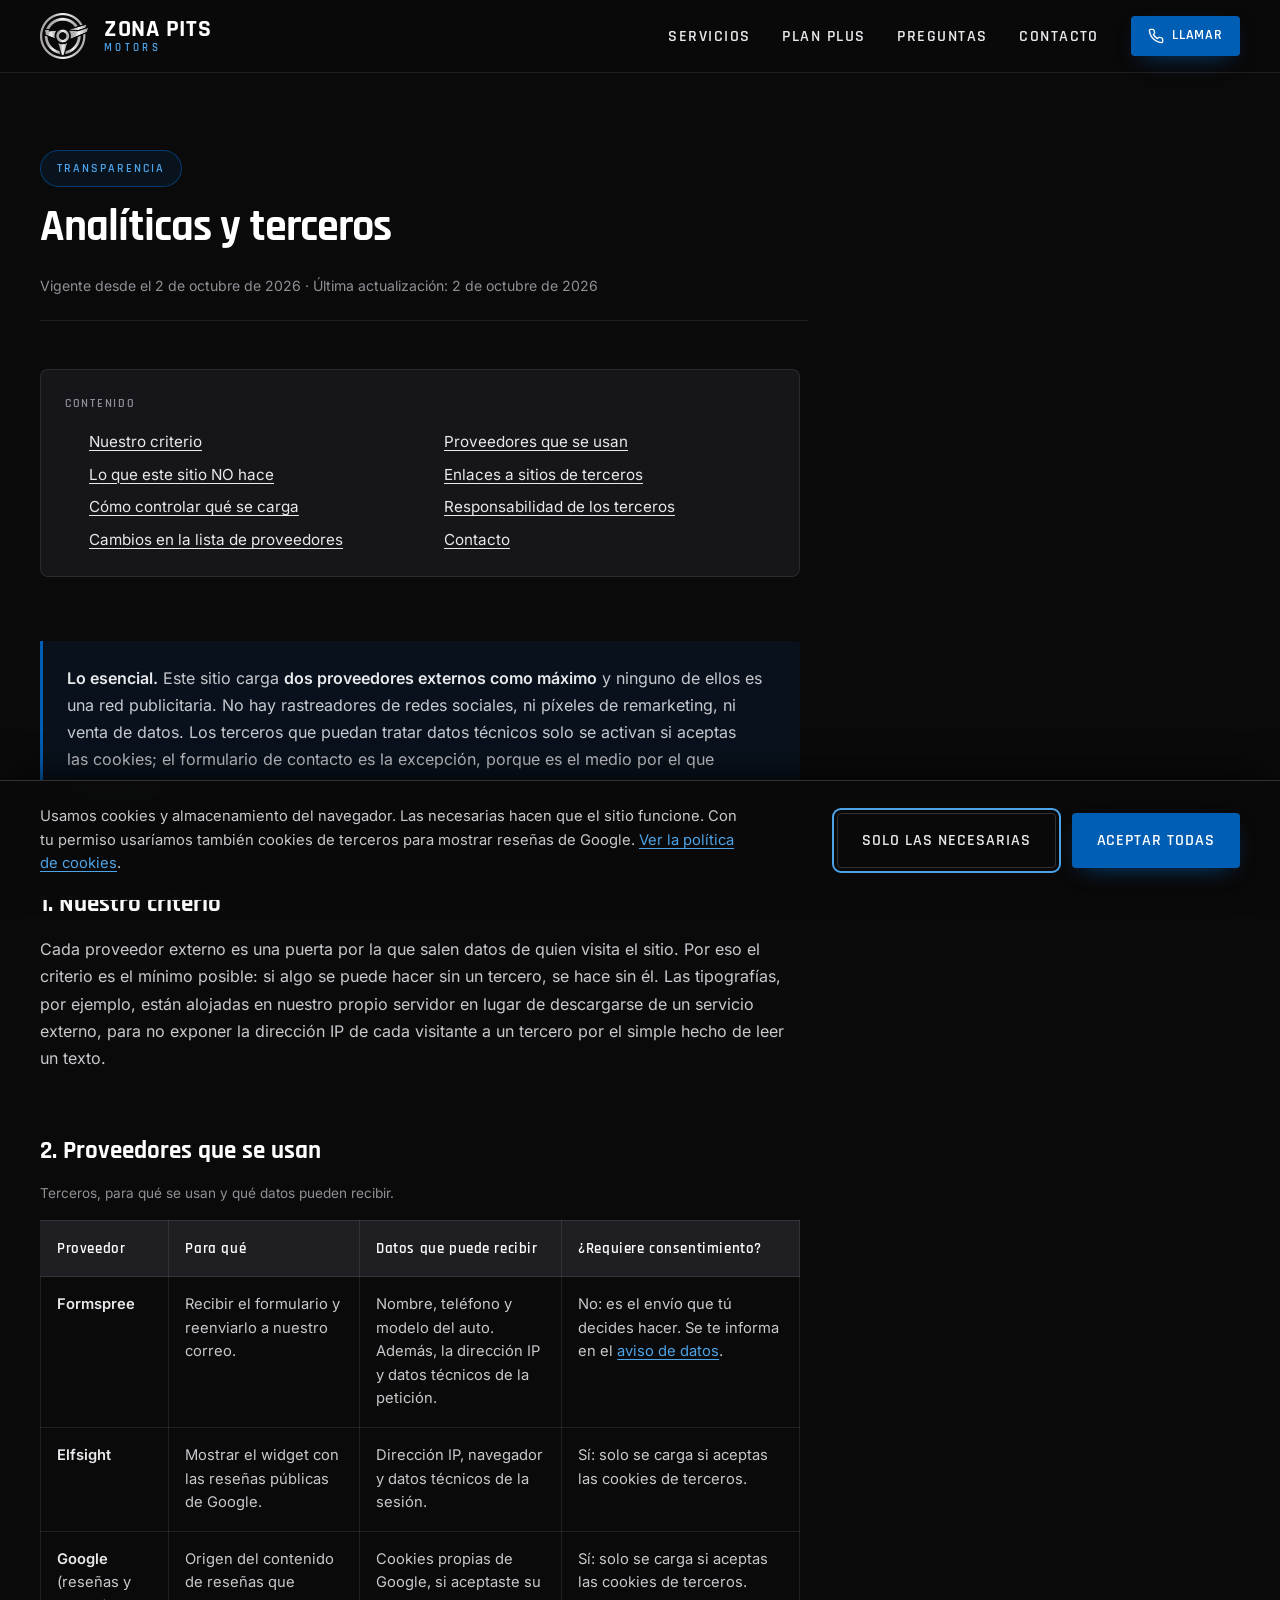
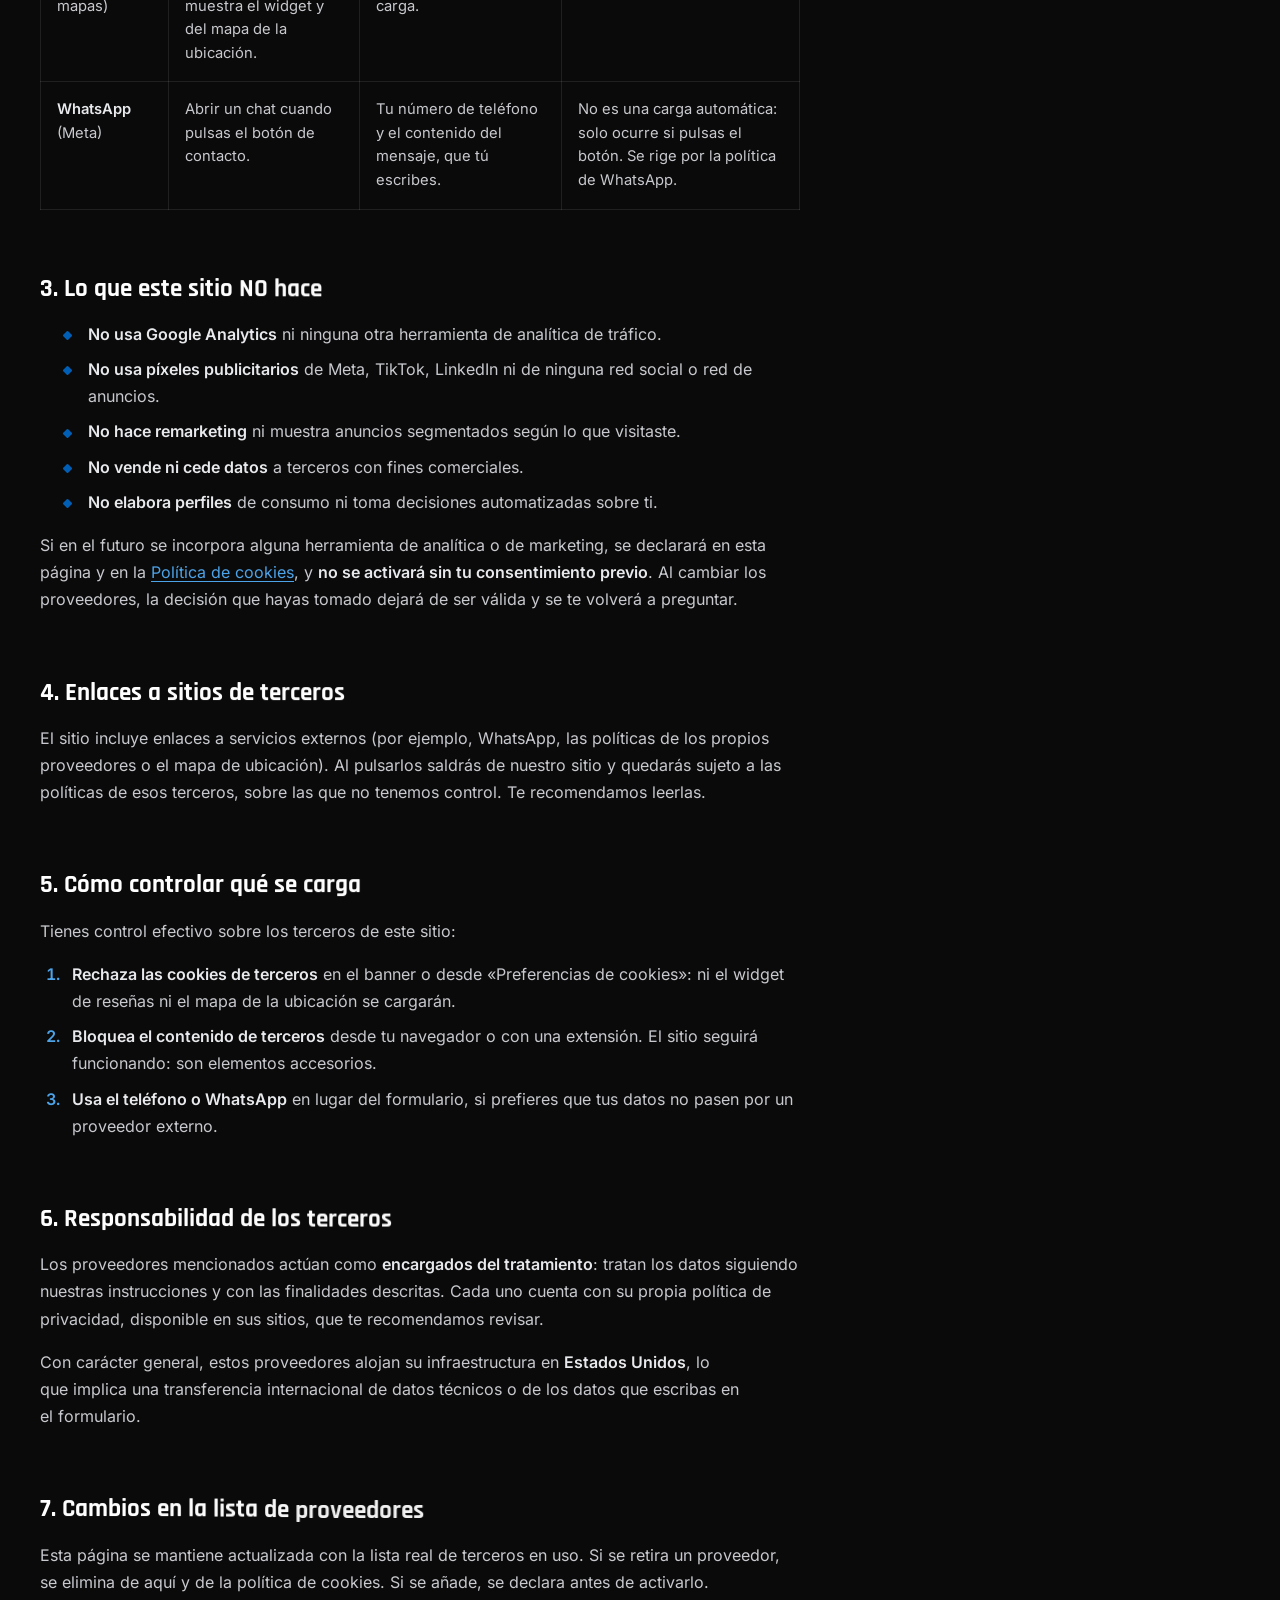
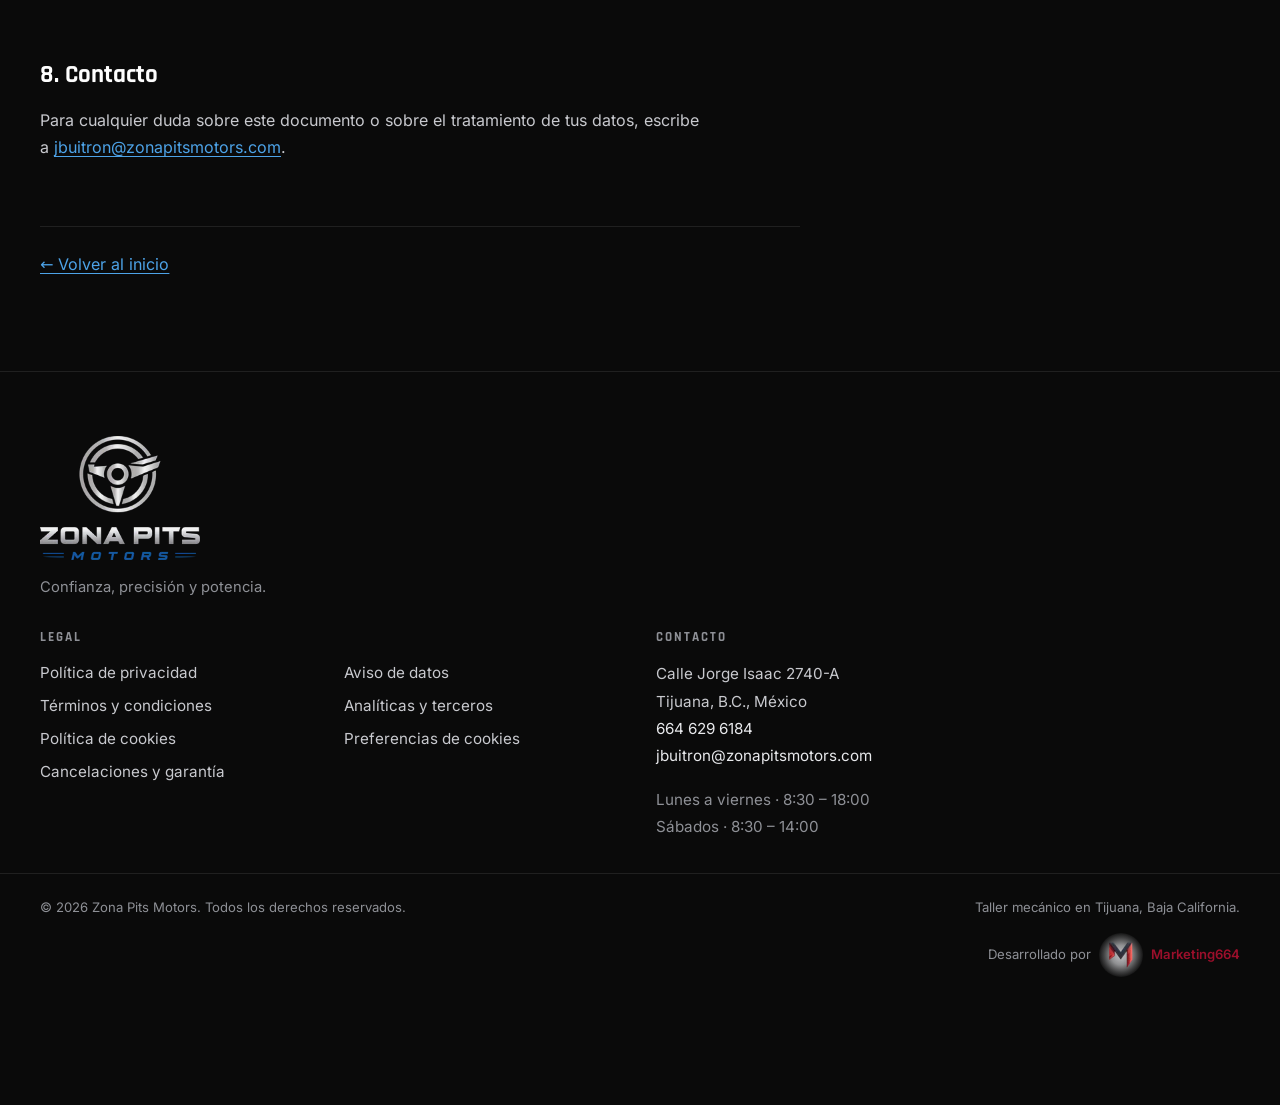
<file: analiticas-y-terceros.html>
<!DOCTYPE html>
<html lang="es-MX">
<head>
<meta charset="utf-8">
<meta name="viewport" content="width=device-width, initial-scale=1">

<title>Analíticas y terceros | Zona Pits Motors</title>
<meta name="description" content="Qué proveedores externos usa el sitio de Zona Pits Motors, qué datos reciben, dónde se alojan y qué rastreadores NO se usan.">
<link rel="canonical" href="https://www.zonapitsmotors.com/analiticas-y-terceros.html">
<meta name="robots" content="index, follow">
<meta name="author" content="Zona Pits Motors">

<meta property="og:type" content="article">
<meta property="og:locale" content="es_MX">
<meta property="og:site_name" content="Zona Pits Motors">
<meta property="og:url" content="https://www.zonapitsmotors.com/analiticas-y-terceros.html">
<meta property="og:title" content="Analíticas y terceros | Zona Pits Motors">
<meta property="og:description" content="Qué proveedores externos usa el sitio de Zona Pits Motors, qué datos reciben, dónde se alojan y qué rastreadores NO se usan.">
<meta property="og:image" content="https://www.zonapitsmotors.com/img/og-image.jpg">

<meta name="theme-color" content="#0A0A0A">
<link rel="icon" href="favicon.ico" sizes="any">
<link rel="icon" type="image/png" href="img/icon-96.png" sizes="96x96">
<link rel="apple-touch-icon" href="img/apple-touch-icon.png">
<link rel="manifest" href="site.webmanifest">

<link rel="preload" as="font" type="font/woff2" href="fonts/rajdhani-700-latin.woff2" crossorigin>
<link rel="preload" as="font" type="font/woff2" href="fonts/inter-400-latin.woff2" crossorigin>
<link rel="stylesheet" href="css/fonts.css">
<link rel="stylesheet" href="css/styles.css">
</head>

<body>

<!-- ================================================================ HEADER -->
<header class="encabezado" id="inicio">
  <div class="contenedor encabezado__interior">
    <a class="marca" href="index.html" aria-label="Zona Pits Motors, ir al inicio">
      <picture>
        <source type="image/webp" srcset="img/logo-icono-96.webp 96w, img/logo-icono-192.webp 192w"
                sizes="46px">
        <img src="img/logo-icono-96.png" width="96" height="91" alt=""
             class="marca__isotipo" fetchpriority="high" decoding="async">
      </picture>
      <span class="marca__texto">
        <span class="marca__nombre">Zona Pits</span>
        <span class="marca__sub">Motors</span>
      </span>
    </a>

    <button class="menu-boton" type="button" aria-expanded="false" aria-controls="menu-principal"
            aria-label="Abrir menú de navegación">
      <span class="menu-boton__barra"></span>
      <span class="menu-boton__barra"></span>
      <span class="menu-boton__barra"></span>
    </button>

    <nav class="navegacion" id="menu-principal" aria-label="Navegación principal">
      <ul class="navegacion__lista">
        <li><a href="index.html#servicios">Servicios</a></li>
        <li><a href="index.html#plan-plus">Plan Plus</a></li>
        <li><a href="index.html#preguntas">Preguntas</a></li>
        <li><a href="index.html#contacto">Contacto</a></li>
      </ul>
      <!-- El CTA del encabezado llama por teléfono en lugar de llevar al
           formulario: el botón flotante ya cubre WhatsApp, así que este ofrece el
           otro canal inmediato. Con icono para que se reconozca de un vistazo. -->
      <a class="boton boton--primario boton--compacto boton--llamar"
         href="tel:+526646296184">
        <svg viewBox="0 0 24 24" fill="none" stroke="currentColor" stroke-width="2"
             stroke-linecap="round" stroke-linejoin="round" aria-hidden="true">
          <path d="M22 16.9v3a2 2 0 0 1-2.2 2 19.8 19.8 0 0 1-8.6-3.1 19.5 19.5 0 0 1-6-6A19.8 19.8 0 0 1 2.1 4.2 2 2 0 0 1 4.1 2h3a2 2 0 0 1 2 1.7c.1 1 .4 1.9.7 2.8a2 2 0 0 1-.5 2.1L8.1 9.9a16 16 0 0 0 6 6l1.3-1.2a2 2 0 0 1 2.1-.5c.9.3 1.8.6 2.8.7a2 2 0 0 1 1.7 2Z"/>
        </svg>
        Llamar
      </a>
    </nav>
  </div>
</header>

<main class="contenedor legal" id="contenido">

  <header class="legal__encabezado">
    <p class="etiqueta">Transparencia</p>
    <h1>Analíticas y terceros</h1>
    <span class="legal__vigencia">
      Vigente desde el 2 de octubre de 2026 · Última actualización: 2 de octubre de 2026
    </span>
  </header>

  <nav class="legal__indice" aria-label="Contenido de esta página">
    <p>Contenido</p>
    <ol>
      <li><a href="#principio">Nuestro criterio</a></li>
      <li><a href="#lista-terceros">Proveedores que se usan</a></li>
      <li><a href="#no-hacemos">Lo que este sitio NO hace</a></li>
      <li><a href="#enlaces-terceros">Enlaces a sitios de terceros</a></li>
      <li><a href="#como-controlar">Cómo controlar qué se carga</a></li>
      <li><a href="#encargados">Responsabilidad de los terceros</a></li>
      <li><a href="#cambios-terceros">Cambios en la lista de proveedores</a></li>
      <li><a href="#contacto-terceros">Contacto</a></li>
    </ol>
  </nav>

  <div class="legal__cuerpo">
<div class="legal__destacado">
      <p>
        <strong>Lo esencial.</strong> Este sitio carga
        <strong>dos proveedores externos como máximo</strong> y ninguno de ellos es
        una red publicitaria. No hay rastreadores de redes sociales, ni píxeles de
        remarketing, ni venta de datos. Los terceros que puedan tratar datos técnicos
        solo se activan si aceptas las cookies; el formulario de contacto es la
        excepción, porque es el medio por el que nos escribes.
      </p>
    </div>

    <h2 id="principio">1. Nuestro criterio</h2>
    <p>
      Cada proveedor externo es una puerta por la que salen datos de quien visita el
      sitio. Por eso el criterio es el mínimo posible: si algo se puede hacer sin un
      tercero, se hace sin él. Las tipografías, por ejemplo, están alojadas en
      nuestro propio servidor en lugar de descargarse de un servicio externo, para no
      exponer la dirección IP de cada visitante a un tercero por el simple hecho de
      leer un texto.
    </p>

    <h2 id="lista-terceros">2. Proveedores que se usan</h2>

    <div class="legal__tabla-envoltura">
      <table class="legal__tabla">
        <caption>Terceros, para qué se usan y qué datos pueden recibir.</caption>
        <thead>
          <tr>
            <th scope="col">Proveedor</th>
            <th scope="col">Para qué</th>
            <th scope="col">Datos que puede recibir</th>
            <th scope="col">¿Requiere consentimiento?</th>
          </tr>
        </thead>
        <tbody>
          <tr>
            <td><strong>Formspree</strong></td>
            <td>Recibir el formulario y reenviarlo a nuestro correo.</td>
            <td>Nombre, teléfono y modelo del auto. Además, la dirección IP y datos
              técnicos de la petición.</td>
            <td>No: es el envío que tú decides hacer. Se te informa en el
              <a href="aviso-de-datos.html">aviso de datos</a>.</td>
          </tr>
          <tr>
            <td><strong>Elfsight</strong></td>
            <td>Mostrar el widget con las reseñas públicas de Google.</td>
            <td>Dirección IP, navegador y datos técnicos de la sesión.</td>
            <td>Sí: solo se carga si aceptas las cookies de terceros.</td>
          </tr>
          <tr>
            <td><strong>Google</strong> (reseñas y mapas)</td>
            <td>Origen del contenido de reseñas que muestra el widget y del mapa de
              la ubicación.</td>
            <td>Cookies propias de Google, si aceptaste su carga.</td>
            <td>Sí: solo se carga si aceptas las cookies de terceros.</td>
          </tr>
          <tr>
            <td><strong>WhatsApp</strong> (Meta)</td>
            <td>Abrir un chat cuando pulsas el botón de contacto.</td>
            <td>Tu número de teléfono y el contenido del mensaje, que tú escribes.</td>
            <td>No es una carga automática: solo ocurre si pulsas el botón. Se rige
              por la política de WhatsApp.</td>
          </tr>
        </tbody>
      </table>
    </div>

    <h2 id="no-hacemos">3. Lo que este sitio NO hace</h2>
    <ul>
      <li><strong>No usa Google Analytics</strong> ni ninguna otra herramienta de
        analítica de tráfico.</li>
      <li><strong>No usa píxeles publicitarios</strong> de Meta, TikTok, LinkedIn ni
        de ninguna red social o red de anuncios.</li>
      <li><strong>No hace remarketing</strong> ni muestra anuncios segmentados según
        lo que visitaste.</li>
      <li><strong>No vende ni cede datos</strong> a terceros con fines comerciales.</li>
      <li><strong>No elabora perfiles</strong> de consumo ni toma decisiones
        automatizadas sobre ti.</li>
    </ul>
    <p>
      Si en el futuro se incorpora alguna herramienta de analítica o de marketing,
      se declarará en esta página y en la
      <a href="politica-de-cookies.html">Política de cookies</a>, y
      <strong>no se activará sin tu consentimiento previo</strong>. Al cambiar los
      proveedores, la decisión que hayas tomado dejará de ser válida y se te volverá
      a preguntar.
    </p>

    <h2 id="enlaces-terceros">4. Enlaces a sitios de terceros</h2>
    <p>
      El sitio incluye enlaces a servicios externos (por ejemplo, WhatsApp, las
      políticas de los propios proveedores o el mapa de ubicación). Al pulsarlos
      saldrás de nuestro sitio y quedarás sujeto a las políticas de esos terceros,
      sobre las que no tenemos control. Te recomendamos leerlas.
    </p>

    <h2 id="como-controlar">5. Cómo controlar qué se carga</h2>
    <p>
      Tienes control efectivo sobre los terceros de este sitio:
    </p>
    <ol>
      <li><strong>Rechaza las cookies de terceros</strong> en el banner o desde
        «Preferencias de cookies»: ni el widget de reseñas ni el mapa de la
        ubicación se cargarán.</li>
      <li><strong>Bloquea el contenido de terceros</strong> desde tu navegador o con
        una extensión. El sitio seguirá funcionando: son elementos accesorios.</li>
      <li><strong>Usa el teléfono o WhatsApp</strong> en lugar del formulario, si
        prefieres que tus datos no pasen por un proveedor externo.</li>
    </ol>

    <h2 id="encargados">6. Responsabilidad de los terceros</h2>
    <p>
      Los proveedores mencionados actúan como <strong>encargados del tratamiento</strong>:
      tratan los datos siguiendo nuestras instrucciones y con las finalidades
      descritas. Cada uno cuenta con su propia política de privacidad, disponible en
      sus sitios, que te recomendamos revisar.
    </p>
    <p>
      Con carácter general, estos proveedores alojan su infraestructura en
      <strong>Estados Unidos</strong>, lo que implica una transferencia
      internacional de datos técnicos o de los datos que escribas en el formulario.
    </p>

    <h2 id="cambios-terceros">7. Cambios en la lista de proveedores</h2>
    <p>
      Esta página se mantiene actualizada con la lista real de terceros en uso. Si se
      retira un proveedor, se elimina de aquí y de la política de cookies. Si se
      añade, se declara antes de activarlo.
    </p>

    <h2 id="contacto-terceros">8. Contacto</h2>
    <p>
      Para cualquier duda sobre este documento o sobre el tratamiento de tus datos,
      escribe a <a href="mailto:jbuitron@zonapitsmotors.com">jbuitron@zonapitsmotors.com</a>.
    </p>

    <p class="legal__volver">
      <a href="index.html">← Volver al inicio</a>
    </p>
  </div>

</main>

<!-- ================================================================ FOOTER -->
<footer class="pie pie--legal">
  <div class="contenedor pie__interior">
    <div class="pie__marca">
      <picture>
        <source type="image/webp" srcset="img/logo-lockup-240.webp 240w" sizes="140px">
        <img src="img/logo-lockup-400.png" width="400" height="311"
             alt="Zona Pits Motors" loading="lazy" decoding="async">
      </picture>
      <p class="pie__lema">Confianza, precisión y potencia.</p>
    </div>

    <nav class="pie__nav pie__legal-enlaces" aria-label="Enlaces legales">
      <h2 class="pie__titulo">Legal</h2>
      <ul>
        <li><a href="politica-de-privacidad.html">Política de privacidad</a></li>
        <li><a href="terminos-y-condiciones.html">Términos y condiciones</a></li>
        <li><a href="politica-de-cookies.html">Política de cookies</a></li>
        <li><a href="cancelaciones-y-garantia.html">Cancelaciones y garantía</a></li>
        <li><a href="aviso-de-datos.html">Aviso de datos</a></li>
        <li><a href="analiticas-y-terceros.html">Analíticas y terceros</a></li>
        <li><a href="#" data-preferencias-cookies>Preferencias de cookies</a></li>
      </ul>
    </nav>

    <div class="pie__contacto">
      <h2 class="pie__titulo">Contacto</h2>
      <address>
        Calle Jorge Isaac 2740-A<br>
        Tijuana, B.C., México<br>
        <a href="tel:+526646296184">664 629 6184</a><br>
        <a href="mailto:jbuitron@zonapitsmotors.com">jbuitron@zonapitsmotors.com</a>
      </address>
      <p class="pie__horario">
        Lunes a viernes · 8:30 – 18:00<br>
        Sábados · 8:30 – 14:00
      </p>
    </div>
  </div>

  <div class="contenedor pie__legal">
    <div class="pie__legal-fila">
      <p>&copy; <span id="anio">2026</span> Zona Pits Motors. Todos los derechos reservados.</p>
      <p>Taller mecánico en Tijuana, Baja California.</p>
    </div>

    <p class="firma">
      <span class="firma__texto">Desarrollado por</span>
      <a class="firma__enlace" href="https://marketing664.com"
         target="_blank" rel="noopener noreferrer">
        <span class="firma__insignia">
          <img class="firma__logo" src="img/m-logo-24.webp"
               srcset="img/m-logo-24.webp 24w, img/m-logo-48.webp 48w, img/m-logo-72.webp 72w"
               sizes="24px" width="24" height="26" alt="" loading="lazy" decoding="async">
        </span>
        <span class="firma__nombre">Marketing664</span>
      </a>
    </p>
  </div>
</footer>

<script src="js/vendor/gsap.min.js" defer></script>
<script src="js/vendor/SplitText.min.js" defer></script>
<script src="js/animaciones.js" defer></script>
<script src="js/consentimiento.js" defer></script>
<script src="js/main.js" defer></script>
</body>
</html>
</file>
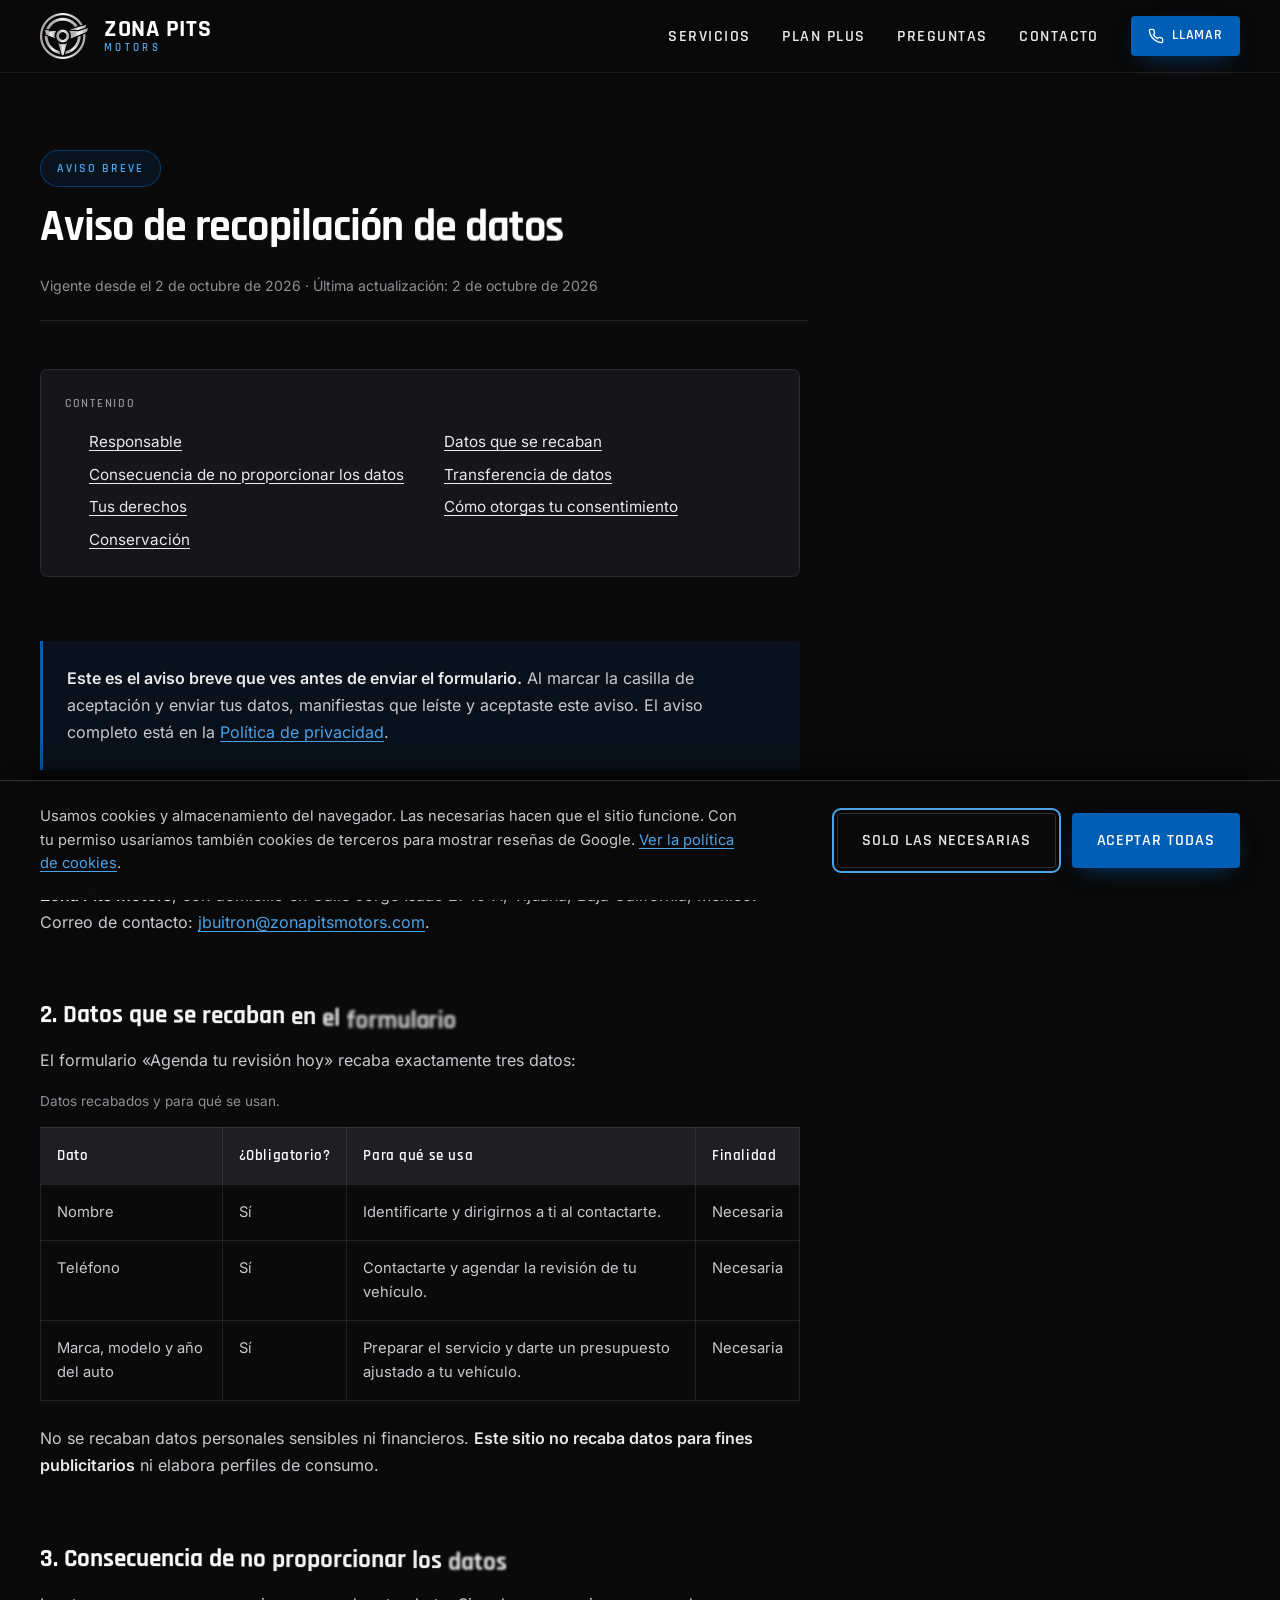
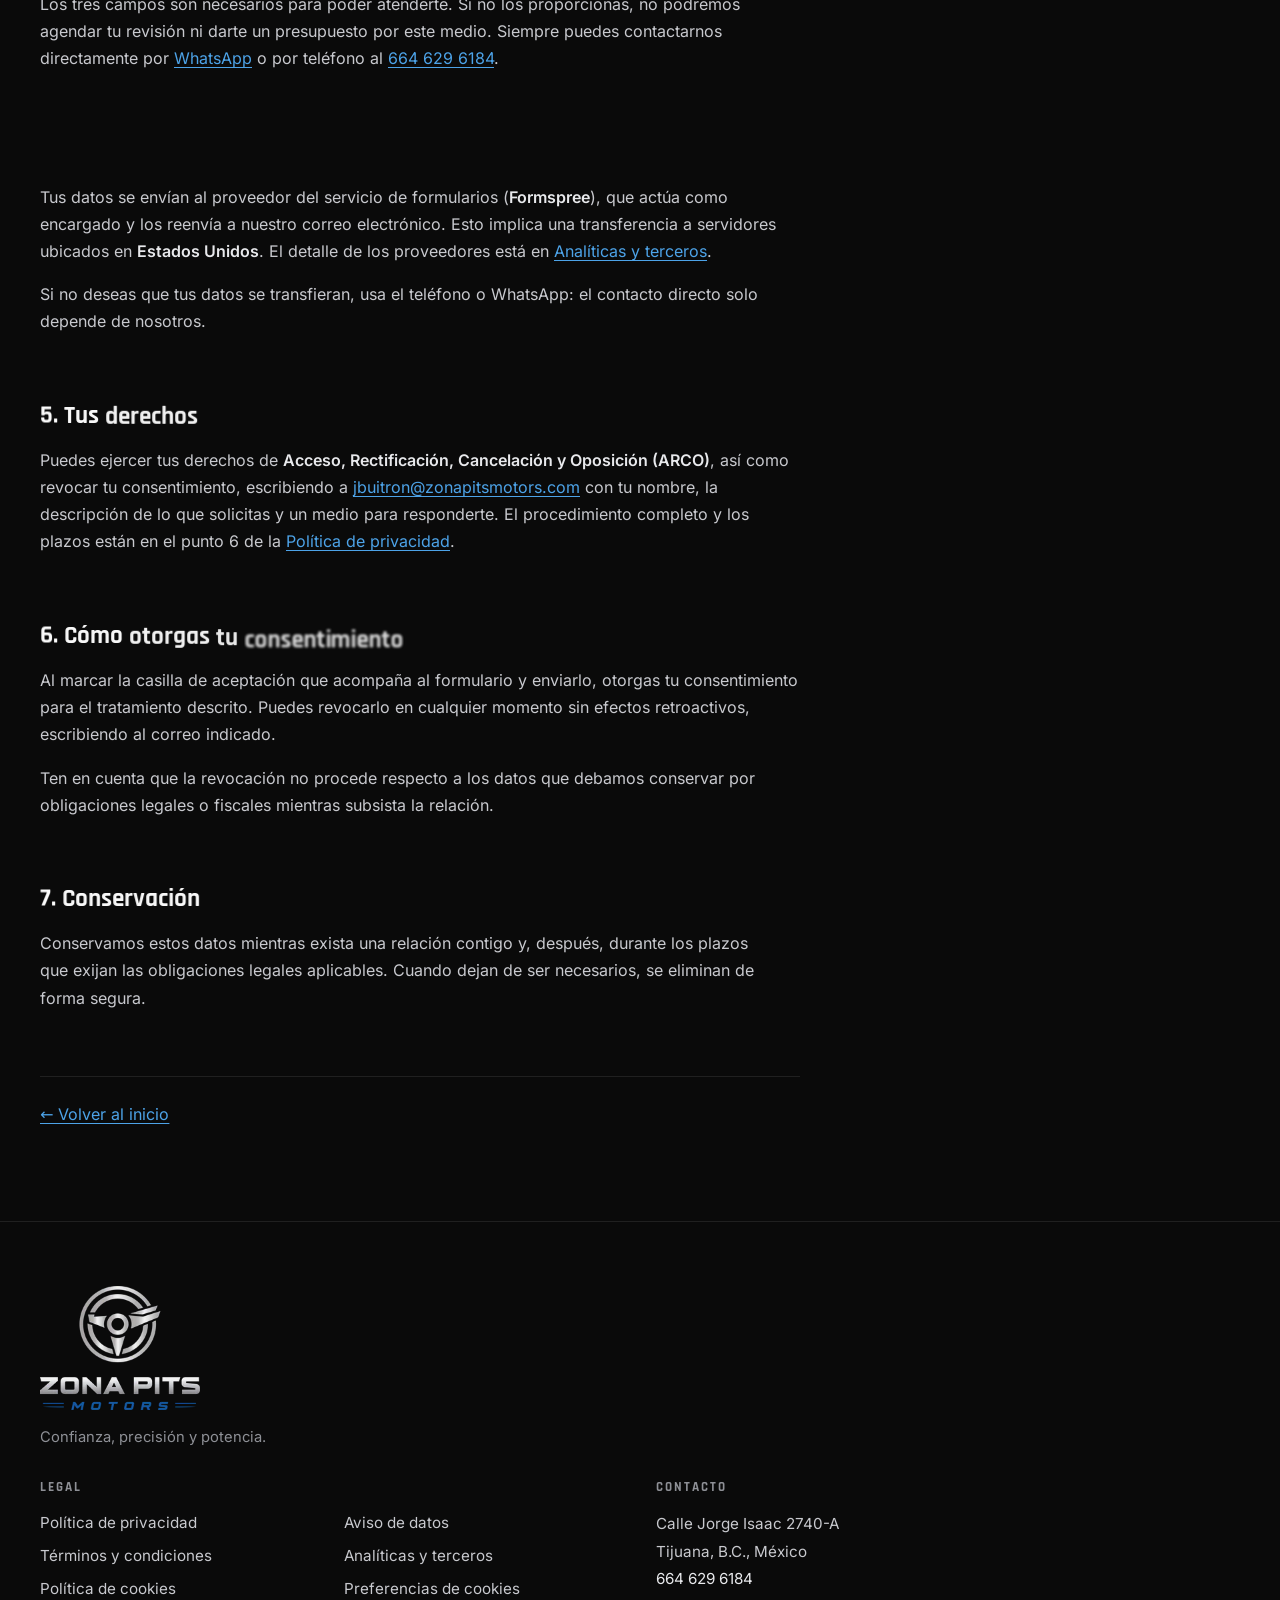
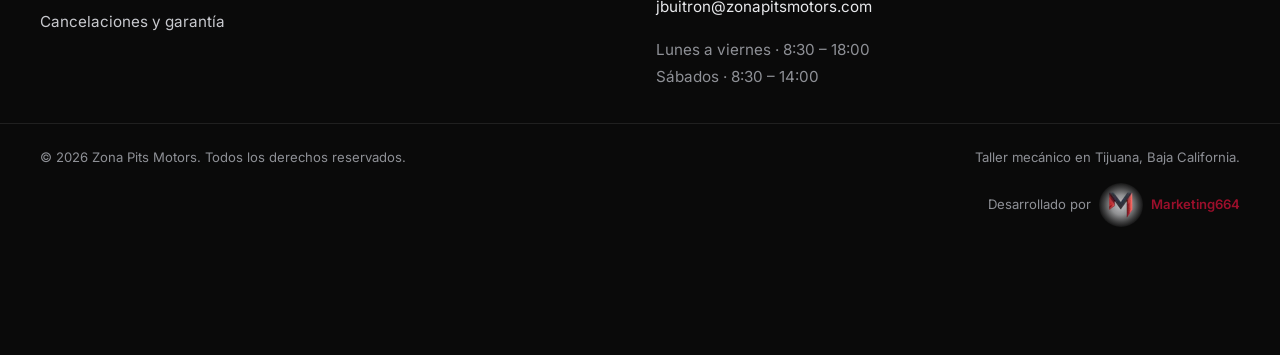
<file: aviso-de-datos.html>
<!DOCTYPE html>
<html lang="es-MX">
<head>
<meta charset="utf-8">
<meta name="viewport" content="width=device-width, initial-scale=1">

<title>Aviso de recopilación de datos | Zona Pits Motors</title>
<meta name="description" content="Qué datos pide el formulario de Zona Pits Motors, para qué se usan, con quién se comparten y cómo ejercer tus derechos ARCO.">
<link rel="canonical" href="https://www.zonapitsmotors.com/aviso-de-datos.html">
<meta name="robots" content="index, follow">
<meta name="author" content="Zona Pits Motors">

<meta property="og:type" content="article">
<meta property="og:locale" content="es_MX">
<meta property="og:site_name" content="Zona Pits Motors">
<meta property="og:url" content="https://www.zonapitsmotors.com/aviso-de-datos.html">
<meta property="og:title" content="Aviso de recopilación de datos | Zona Pits Motors">
<meta property="og:description" content="Qué datos pide el formulario de Zona Pits Motors, para qué se usan, con quién se comparten y cómo ejercer tus derechos ARCO.">
<meta property="og:image" content="https://www.zonapitsmotors.com/img/og-image.jpg">

<meta name="theme-color" content="#0A0A0A">
<link rel="icon" href="favicon.ico" sizes="any">
<link rel="icon" type="image/png" href="img/icon-96.png" sizes="96x96">
<link rel="apple-touch-icon" href="img/apple-touch-icon.png">
<link rel="manifest" href="site.webmanifest">

<link rel="preload" as="font" type="font/woff2" href="fonts/rajdhani-700-latin.woff2" crossorigin>
<link rel="preload" as="font" type="font/woff2" href="fonts/inter-400-latin.woff2" crossorigin>
<link rel="stylesheet" href="css/fonts.css">
<link rel="stylesheet" href="css/styles.css">
</head>

<body>

<!-- ================================================================ HEADER -->
<header class="encabezado" id="inicio">
  <div class="contenedor encabezado__interior">
    <a class="marca" href="index.html" aria-label="Zona Pits Motors, ir al inicio">
      <picture>
        <source type="image/webp" srcset="img/logo-icono-96.webp 96w, img/logo-icono-192.webp 192w"
                sizes="46px">
        <img src="img/logo-icono-96.png" width="96" height="91" alt=""
             class="marca__isotipo" fetchpriority="high" decoding="async">
      </picture>
      <span class="marca__texto">
        <span class="marca__nombre">Zona Pits</span>
        <span class="marca__sub">Motors</span>
      </span>
    </a>

    <button class="menu-boton" type="button" aria-expanded="false" aria-controls="menu-principal"
            aria-label="Abrir menú de navegación">
      <span class="menu-boton__barra"></span>
      <span class="menu-boton__barra"></span>
      <span class="menu-boton__barra"></span>
    </button>

    <nav class="navegacion" id="menu-principal" aria-label="Navegación principal">
      <ul class="navegacion__lista">
        <li><a href="index.html#servicios">Servicios</a></li>
        <li><a href="index.html#plan-plus">Plan Plus</a></li>
        <li><a href="index.html#preguntas">Preguntas</a></li>
        <li><a href="index.html#contacto">Contacto</a></li>
      </ul>
      <!-- El CTA del encabezado llama por teléfono en lugar de llevar al
           formulario: el botón flotante ya cubre WhatsApp, así que este ofrece el
           otro canal inmediato. Con icono para que se reconozca de un vistazo. -->
      <a class="boton boton--primario boton--compacto boton--llamar"
         href="tel:+526646296184">
        <svg viewBox="0 0 24 24" fill="none" stroke="currentColor" stroke-width="2"
             stroke-linecap="round" stroke-linejoin="round" aria-hidden="true">
          <path d="M22 16.9v3a2 2 0 0 1-2.2 2 19.8 19.8 0 0 1-8.6-3.1 19.5 19.5 0 0 1-6-6A19.8 19.8 0 0 1 2.1 4.2 2 2 0 0 1 4.1 2h3a2 2 0 0 1 2 1.7c.1 1 .4 1.9.7 2.8a2 2 0 0 1-.5 2.1L8.1 9.9a16 16 0 0 0 6 6l1.3-1.2a2 2 0 0 1 2.1-.5c.9.3 1.8.6 2.8.7a2 2 0 0 1 1.7 2Z"/>
        </svg>
        Llamar
      </a>
    </nav>
  </div>
</header>

<main class="contenedor legal" id="contenido">

  <header class="legal__encabezado">
    <p class="etiqueta">Aviso breve</p>
    <h1>Aviso de recopilación de datos</h1>
    <span class="legal__vigencia">
      Vigente desde el 2 de octubre de 2026 · Última actualización: 2 de octubre de 2026
    </span>
  </header>

  <nav class="legal__indice" aria-label="Contenido de esta página">
    <p>Contenido</p>
    <ol>
      <li><a href="#responsable-aviso">Responsable</a></li>
      <li><a href="#datos-aviso">Datos que se recaban</a></li>
      <li><a href="#consecuencia">Consecuencia de no proporcionar los datos</a></li>
      <li><a href="#transferencia-aviso">Transferencia de datos</a></li>
      <li><a href="#arco-aviso">Tus derechos</a></li>
      <li><a href="#consentimiento">Cómo otorgas tu consentimiento</a></li>
      <li><a href="#conservacion-aviso">Conservación</a></li>
    </ol>
  </nav>

  <div class="legal__cuerpo">
<div class="legal__destacado">
      <p>
        <strong>Este es el aviso breve que ves antes de enviar el formulario.</strong>
        Al marcar la casilla de aceptación y enviar tus datos, manifiestas que leíste
        y aceptaste este aviso. El aviso completo está en la
        <a href="politica-de-privacidad.html">Política de privacidad</a>.
      </p>
    </div>

    <h2 id="responsable-aviso">1. Responsable</h2>
    <p>
      <strong>Zona Pits Motors</strong>, con domicilio en Calle Jorge Isaac 2740-A,
      Tijuana, Baja California, México. Correo de contacto:
      <a href="mailto:jbuitron@zonapitsmotors.com">jbuitron@zonapitsmotors.com</a>.
    </p>

    <h2 id="datos-aviso">2. Datos que se recaban en el formulario</h2>
    <p>El formulario «Agenda tu revisión hoy» recaba exactamente tres datos:</p>

    <div class="legal__tabla-envoltura">
      <table class="legal__tabla">
        <caption>Datos recabados y para qué se usan.</caption>
        <thead>
          <tr>
            <th scope="col">Dato</th>
            <th scope="col">¿Obligatorio?</th>
            <th scope="col">Para qué se usa</th>
            <th scope="col">Finalidad</th>
          </tr>
        </thead>
        <tbody>
          <tr>
            <td>Nombre</td>
            <td>Sí</td>
            <td>Identificarte y dirigirnos a ti al contactarte.</td>
            <td>Necesaria</td>
          </tr>
          <tr>
            <td>Teléfono</td>
            <td>Sí</td>
            <td>Contactarte y agendar la revisión de tu vehículo.</td>
            <td>Necesaria</td>
          </tr>
          <tr>
            <td>Marca, modelo y año del auto</td>
            <td>Sí</td>
            <td>Preparar el servicio y darte un presupuesto ajustado a tu vehículo.</td>
            <td>Necesaria</td>
          </tr>
        </tbody>
      </table>
    </div>

    <p>
      No se recaban datos personales sensibles ni financieros.
      <strong>Este sitio no recaba datos para fines publicitarios</strong> ni elabora
      perfiles de consumo.
    </p>

    <h2 id="consecuencia">3. Consecuencia de no proporcionar los datos</h2>
    <p>
      Los tres campos son necesarios para poder atenderte. Si no los proporcionas, no
      podremos agendar tu revisión ni darte un presupuesto por este medio. Siempre
      puedes contactarnos directamente por
      <a href="https://wa.me/5216648057582?text=Hola%2C%20quiero%20agendar%20una%20revisi%C3%B3n%20para%20mi%20auto.%20%C2%BFMe%20pueden%20ayudar%3F"
         target="_blank" rel="noopener noreferrer">WhatsApp</a>
      o por teléfono al <a href="tel:+526646296184">664 629 6184</a>.
    </p>

    <h2 id="transferencia-aviso">4. Transferencia de datos</h2>
    <p>
      Tus datos se envían al proveedor del servicio de formularios
      (<strong>Formspree</strong>), que actúa como encargado y los reenvía a nuestro
      correo electrónico. Esto implica una transferencia a servidores ubicados en
      <strong>Estados Unidos</strong>. El detalle de los proveedores está en
      <a href="analiticas-y-terceros.html">Analíticas y terceros</a>.
    </p>
    <p>
      Si no deseas que tus datos se transfieran, usa el teléfono o WhatsApp: el
      contacto directo solo depende de nosotros.
    </p>

    <h2 id="arco-aviso">5. Tus derechos</h2>
    <p>
      Puedes ejercer tus derechos de <strong>Acceso, Rectificación, Cancelación y
      Oposición (ARCO)</strong>, así como revocar tu consentimiento, escribiendo a
      <a href="mailto:jbuitron@zonapitsmotors.com">jbuitron@zonapitsmotors.com</a>
      con tu nombre, la descripción de lo que solicitas y un medio para responderte.
      El procedimiento completo y los plazos están en el punto 6 de la
      <a href="politica-de-privacidad.html">Política de privacidad</a>.
    </p>

    <h2 id="consentimiento">6. Cómo otorgas tu consentimiento</h2>
    <p>
      Al marcar la casilla de aceptación que acompaña al formulario y enviarlo,
      otorgas tu consentimiento para el tratamiento descrito. Puedes revocarlo en
      cualquier momento sin efectos retroactivos, escribiendo al correo indicado.
    </p>
    <p>
      Ten en cuenta que la revocación no procede respecto a los datos que debamos
      conservar por obligaciones legales o fiscales mientras subsista la relación.
    </p>

    <h2 id="conservacion-aviso">7. Conservación</h2>
    <p>
      Conservamos estos datos mientras exista una relación contigo y, después,
      durante los plazos que exijan las obligaciones legales aplicables. Cuando
      dejan de ser necesarios, se eliminan de forma segura.
    </p>

    <p class="legal__volver">
      <a href="index.html">← Volver al inicio</a>
    </p>
  </div>

</main>

<!-- ================================================================ FOOTER -->
<footer class="pie pie--legal">
  <div class="contenedor pie__interior">
    <div class="pie__marca">
      <picture>
        <source type="image/webp" srcset="img/logo-lockup-240.webp 240w" sizes="140px">
        <img src="img/logo-lockup-400.png" width="400" height="311"
             alt="Zona Pits Motors" loading="lazy" decoding="async">
      </picture>
      <p class="pie__lema">Confianza, precisión y potencia.</p>
    </div>

    <nav class="pie__nav pie__legal-enlaces" aria-label="Enlaces legales">
      <h2 class="pie__titulo">Legal</h2>
      <ul>
        <li><a href="politica-de-privacidad.html">Política de privacidad</a></li>
        <li><a href="terminos-y-condiciones.html">Términos y condiciones</a></li>
        <li><a href="politica-de-cookies.html">Política de cookies</a></li>
        <li><a href="cancelaciones-y-garantia.html">Cancelaciones y garantía</a></li>
        <li><a href="aviso-de-datos.html">Aviso de datos</a></li>
        <li><a href="analiticas-y-terceros.html">Analíticas y terceros</a></li>
        <li><a href="#" data-preferencias-cookies>Preferencias de cookies</a></li>
      </ul>
    </nav>

    <div class="pie__contacto">
      <h2 class="pie__titulo">Contacto</h2>
      <address>
        Calle Jorge Isaac 2740-A<br>
        Tijuana, B.C., México<br>
        <a href="tel:+526646296184">664 629 6184</a><br>
        <a href="mailto:jbuitron@zonapitsmotors.com">jbuitron@zonapitsmotors.com</a>
      </address>
      <p class="pie__horario">
        Lunes a viernes · 8:30 – 18:00<br>
        Sábados · 8:30 – 14:00
      </p>
    </div>
  </div>

  <div class="contenedor pie__legal">
    <div class="pie__legal-fila">
      <p>&copy; <span id="anio">2026</span> Zona Pits Motors. Todos los derechos reservados.</p>
      <p>Taller mecánico en Tijuana, Baja California.</p>
    </div>

    <p class="firma">
      <span class="firma__texto">Desarrollado por</span>
      <a class="firma__enlace" href="https://marketing664.com"
         target="_blank" rel="noopener noreferrer">
        <span class="firma__insignia">
          <img class="firma__logo" src="img/m-logo-24.webp"
               srcset="img/m-logo-24.webp 24w, img/m-logo-48.webp 48w, img/m-logo-72.webp 72w"
               sizes="24px" width="24" height="26" alt="" loading="lazy" decoding="async">
        </span>
        <span class="firma__nombre">Marketing664</span>
      </a>
    </p>
  </div>
</footer>

<script src="js/vendor/gsap.min.js" defer></script>
<script src="js/vendor/SplitText.min.js" defer></script>
<script src="js/animaciones.js" defer></script>
<script src="js/consentimiento.js" defer></script>
<script src="js/main.js" defer></script>
</body>
</html>
</file>
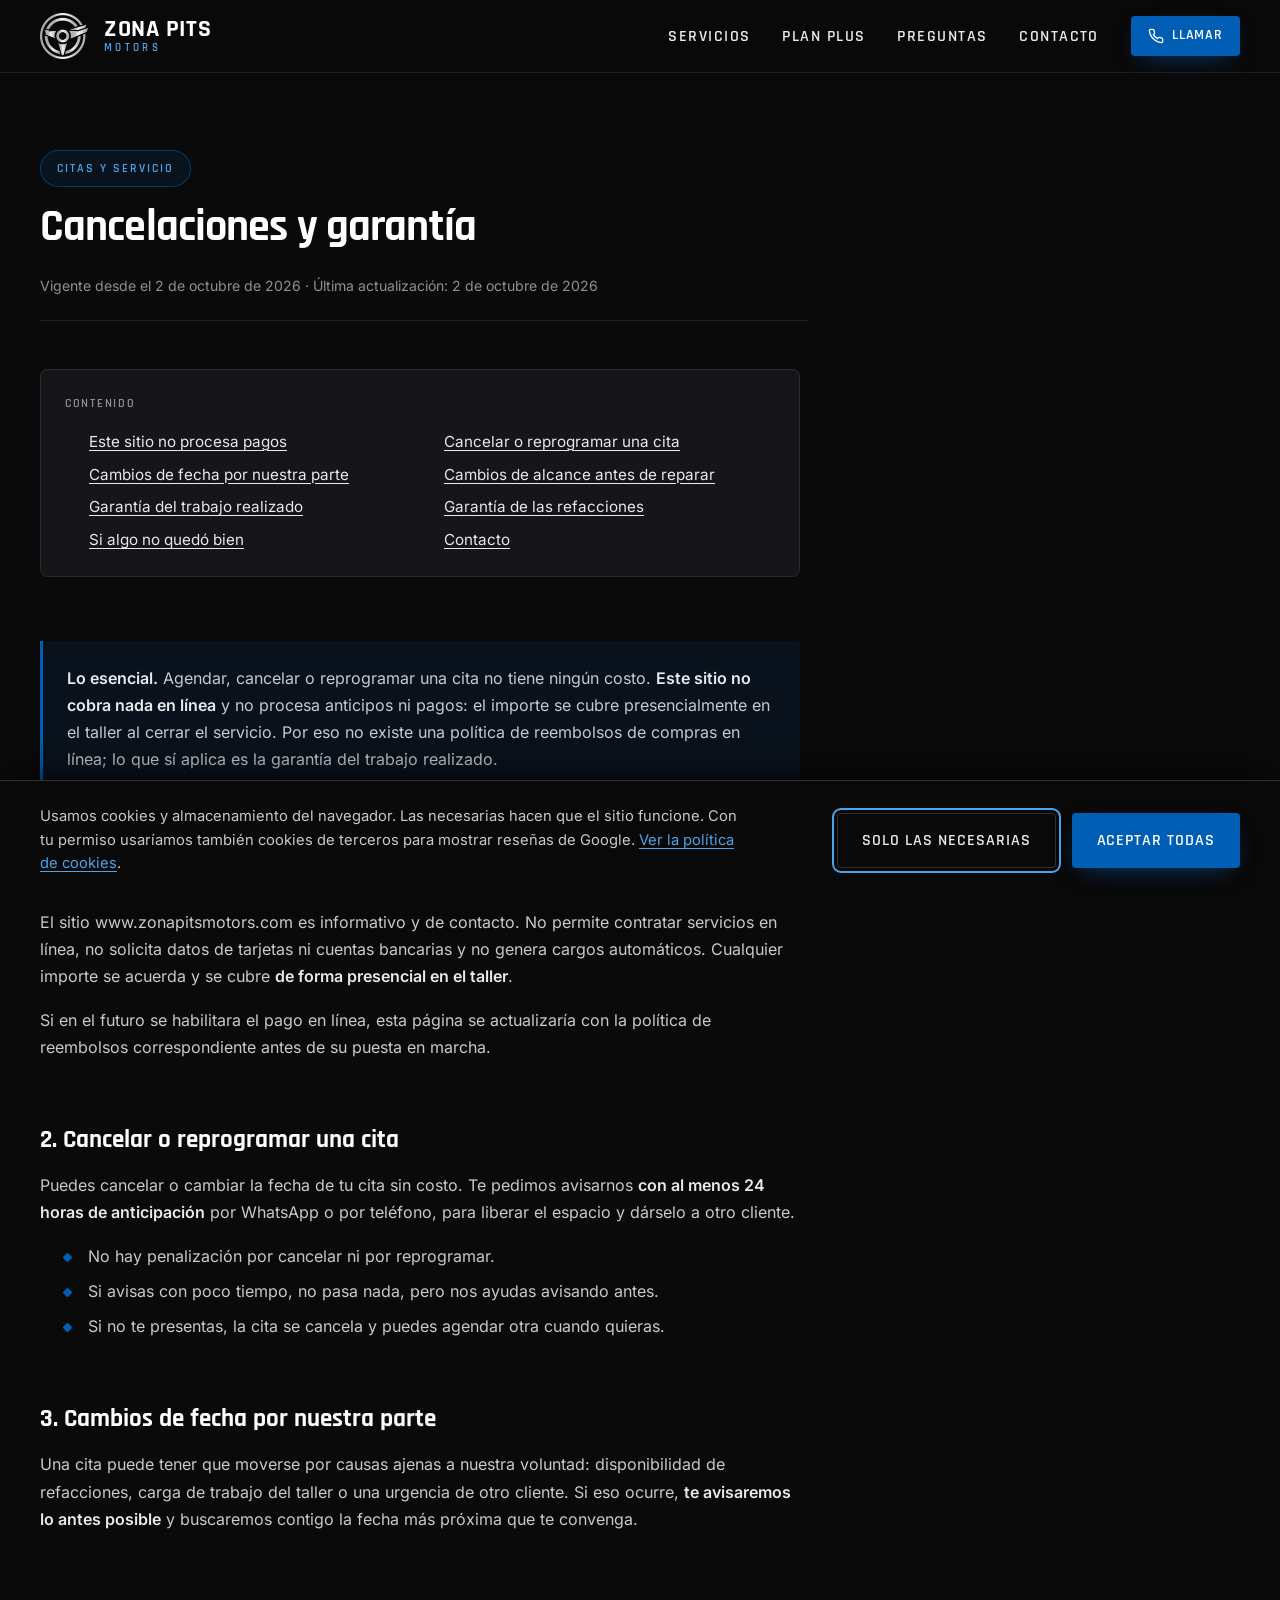
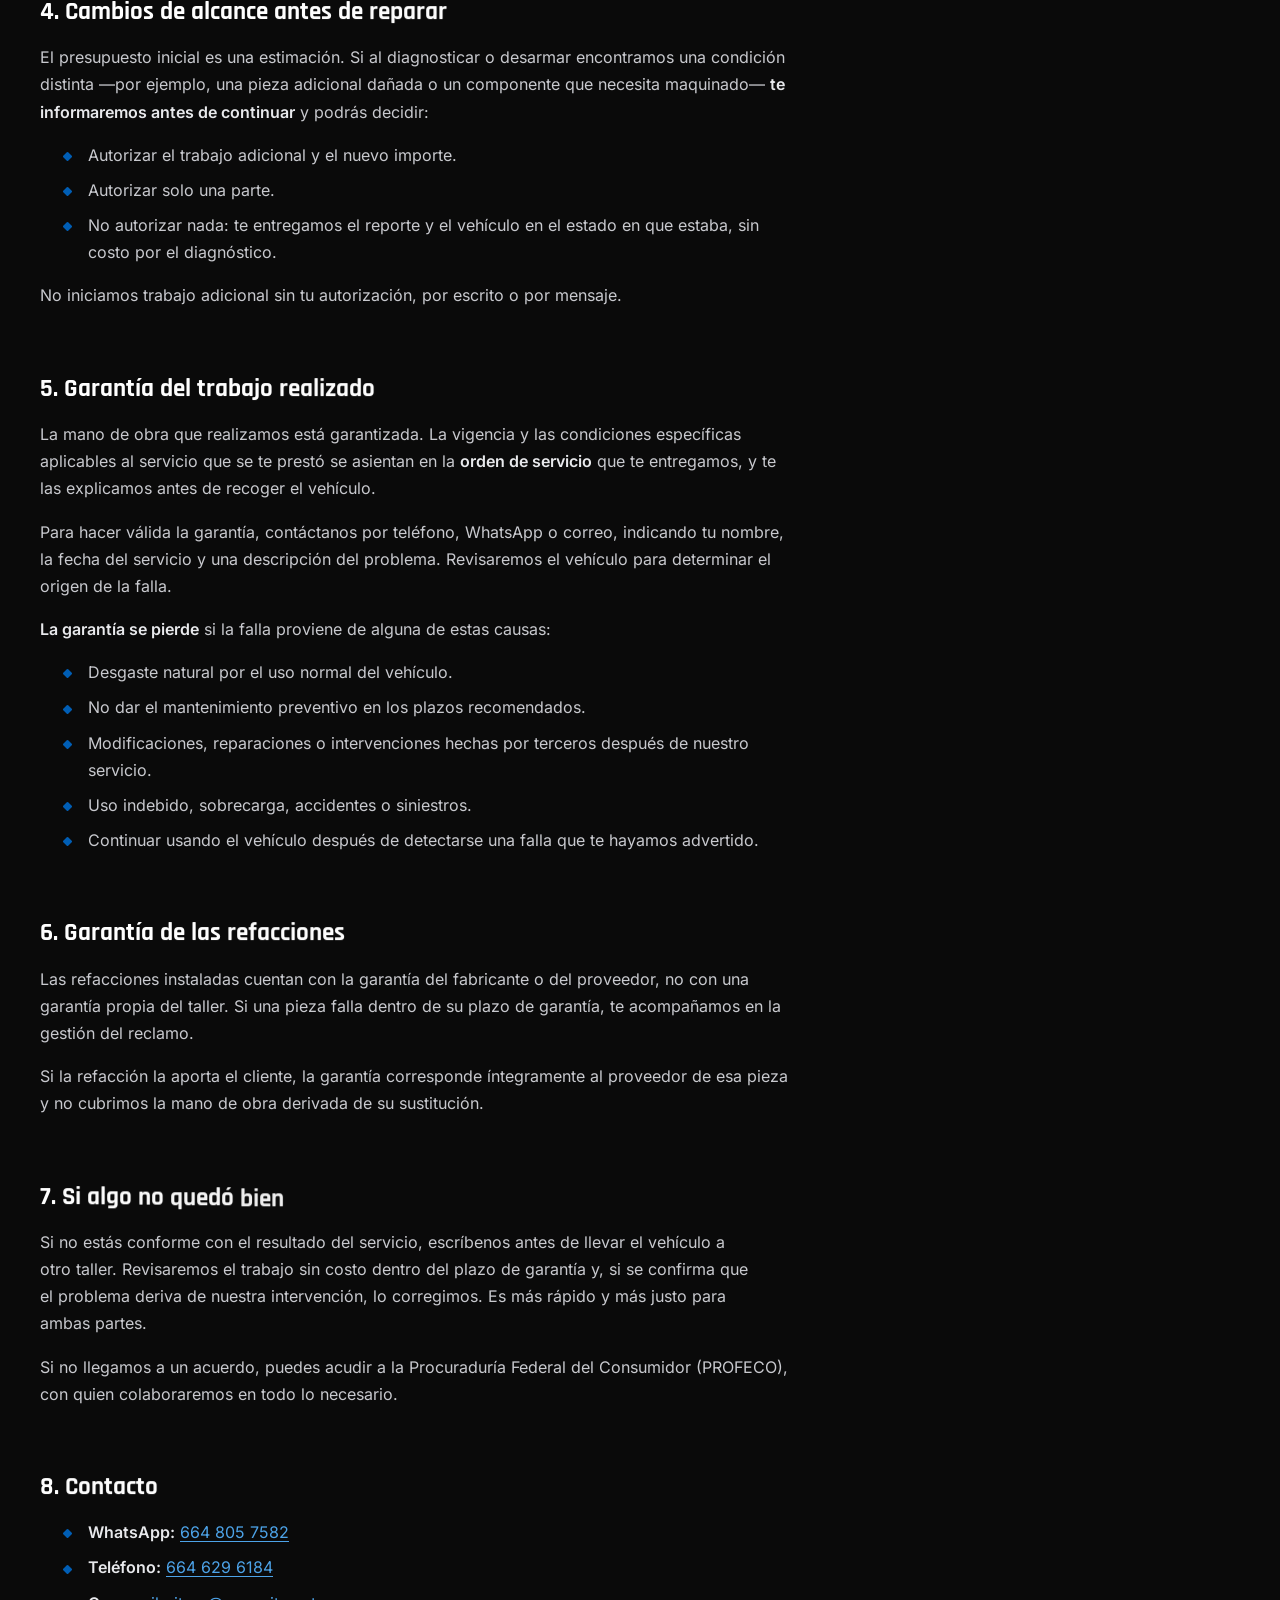
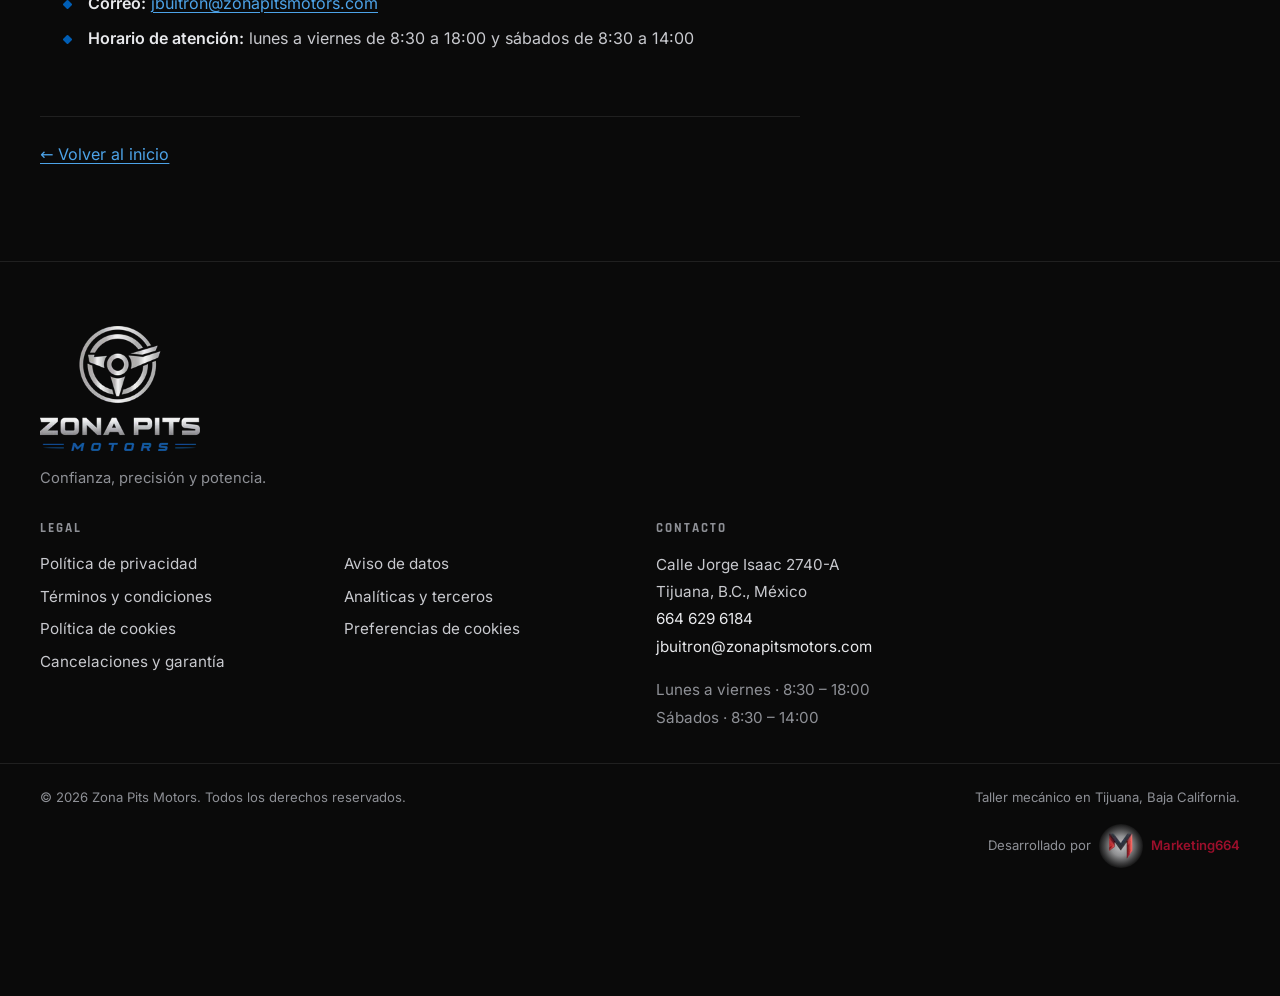
<file: cancelaciones-y-garantia.html>
<!DOCTYPE html>
<html lang="es-MX">
<head>
<meta charset="utf-8">
<meta name="viewport" content="width=device-width, initial-scale=1">

<title>Cancelaciones y garantía | Zona Pits Motors</title>
<meta name="description" content="Cómo cancelar o reprogramar una cita sin costo, qué cubre la garantía del servicio y qué no, y cómo reclamarla.">
<link rel="canonical" href="https://www.zonapitsmotors.com/cancelaciones-y-garantia.html">
<meta name="robots" content="index, follow">
<meta name="author" content="Zona Pits Motors">

<meta property="og:type" content="article">
<meta property="og:locale" content="es_MX">
<meta property="og:site_name" content="Zona Pits Motors">
<meta property="og:url" content="https://www.zonapitsmotors.com/cancelaciones-y-garantia.html">
<meta property="og:title" content="Cancelaciones y garantía | Zona Pits Motors">
<meta property="og:description" content="Cómo cancelar o reprogramar una cita sin costo, qué cubre la garantía del servicio y qué no, y cómo reclamarla.">
<meta property="og:image" content="https://www.zonapitsmotors.com/img/og-image.jpg">

<meta name="theme-color" content="#0A0A0A">
<link rel="icon" href="favicon.ico" sizes="any">
<link rel="icon" type="image/png" href="img/icon-96.png" sizes="96x96">
<link rel="apple-touch-icon" href="img/apple-touch-icon.png">
<link rel="manifest" href="site.webmanifest">

<link rel="preload" as="font" type="font/woff2" href="fonts/rajdhani-700-latin.woff2" crossorigin>
<link rel="preload" as="font" type="font/woff2" href="fonts/inter-400-latin.woff2" crossorigin>
<link rel="stylesheet" href="css/fonts.css">
<link rel="stylesheet" href="css/styles.css">
</head>

<body>

<!-- ================================================================ HEADER -->
<header class="encabezado" id="inicio">
  <div class="contenedor encabezado__interior">
    <a class="marca" href="index.html" aria-label="Zona Pits Motors, ir al inicio">
      <picture>
        <source type="image/webp" srcset="img/logo-icono-96.webp 96w, img/logo-icono-192.webp 192w"
                sizes="46px">
        <img src="img/logo-icono-96.png" width="96" height="91" alt=""
             class="marca__isotipo" fetchpriority="high" decoding="async">
      </picture>
      <span class="marca__texto">
        <span class="marca__nombre">Zona Pits</span>
        <span class="marca__sub">Motors</span>
      </span>
    </a>

    <button class="menu-boton" type="button" aria-expanded="false" aria-controls="menu-principal"
            aria-label="Abrir menú de navegación">
      <span class="menu-boton__barra"></span>
      <span class="menu-boton__barra"></span>
      <span class="menu-boton__barra"></span>
    </button>

    <nav class="navegacion" id="menu-principal" aria-label="Navegación principal">
      <ul class="navegacion__lista">
        <li><a href="index.html#servicios">Servicios</a></li>
        <li><a href="index.html#plan-plus">Plan Plus</a></li>
        <li><a href="index.html#preguntas">Preguntas</a></li>
        <li><a href="index.html#contacto">Contacto</a></li>
      </ul>
      <!-- El CTA del encabezado llama por teléfono en lugar de llevar al
           formulario: el botón flotante ya cubre WhatsApp, así que este ofrece el
           otro canal inmediato. Con icono para que se reconozca de un vistazo. -->
      <a class="boton boton--primario boton--compacto boton--llamar"
         href="tel:+526646296184">
        <svg viewBox="0 0 24 24" fill="none" stroke="currentColor" stroke-width="2"
             stroke-linecap="round" stroke-linejoin="round" aria-hidden="true">
          <path d="M22 16.9v3a2 2 0 0 1-2.2 2 19.8 19.8 0 0 1-8.6-3.1 19.5 19.5 0 0 1-6-6A19.8 19.8 0 0 1 2.1 4.2 2 2 0 0 1 4.1 2h3a2 2 0 0 1 2 1.7c.1 1 .4 1.9.7 2.8a2 2 0 0 1-.5 2.1L8.1 9.9a16 16 0 0 0 6 6l1.3-1.2a2 2 0 0 1 2.1-.5c.9.3 1.8.6 2.8.7a2 2 0 0 1 1.7 2Z"/>
        </svg>
        Llamar
      </a>
    </nav>
  </div>
</header>

<main class="contenedor legal" id="contenido">

  <header class="legal__encabezado">
    <p class="etiqueta">Citas y servicio</p>
    <h1>Cancelaciones y garantía</h1>
    <span class="legal__vigencia">
      Vigente desde el 2 de octubre de 2026 · Última actualización: 2 de octubre de 2026
    </span>
  </header>

  <nav class="legal__indice" aria-label="Contenido de esta página">
    <p>Contenido</p>
    <ol>
      <li><a href="#sin-pago">Este sitio no procesa pagos</a></li>
      <li><a href="#cancelar">Cancelar o reprogramar una cita</a></li>
      <li><a href="#reprogramar-taller">Cambios de fecha por nuestra parte</a></li>
      <li><a href="#antes-reparar">Cambios de alcance antes de reparar</a></li>
      <li><a href="#garantia-trabajo">Garantía del trabajo realizado</a></li>
      <li><a href="#garantia-refacciones">Garantía de las refacciones</a></li>
      <li><a href="#problemas">Si algo no quedó bien</a></li>
      <li><a href="#contacto-cancelaciones">Contacto</a></li>
    </ol>
  </nav>

  <div class="legal__cuerpo">
<div class="legal__destacado">
      <p>
        <strong>Lo esencial.</strong> Agendar, cancelar o reprogramar una cita no
        tiene ningún costo. <strong>Este sitio no cobra nada en línea</strong> y no
        procesa anticipos ni pagos: el importe se cubre presencialmente en el taller
        al cerrar el servicio. Por eso no existe una política de reembolsos de
        compras en línea; lo que sí aplica es la garantía del trabajo realizado.
      </p>
    </div>

    <h2 id="sin-pago">1. Este sitio no procesa pagos</h2>
    <p>
      El sitio www.zonapitsmotors.com es informativo y de contacto. No permite
      contratar servicios en línea, no solicita datos de tarjetas ni cuentas
      bancarias y no genera cargos automáticos. Cualquier importe se acuerda y se
      cubre <strong>de forma presencial en el taller</strong>.
    </p>
    <p>
      Si en el futuro se habilitara el pago en línea, esta página se actualizaría con
      la política de reembolsos correspondiente antes de su puesta en marcha.
    </p>

    <h2 id="cancelar">2. Cancelar o reprogramar una cita</h2>
    <p>
      Puedes cancelar o cambiar la fecha de tu cita sin costo. Te pedimos avisarnos
      <strong>con al menos 24 horas de anticipación</strong> por WhatsApp o por
      teléfono, para liberar el espacio y dárselo a otro cliente.
    </p>
    <ul>
      <li>No hay penalización por cancelar ni por reprogramar.</li>
      <li>Si avisas con poco tiempo, no pasa nada, pero nos ayudas avisando antes.</li>
      <li>Si no te presentas, la cita se cancela y puedes agendar otra cuando quieras.</li>
    </ul>

    <h2 id="reprogramar-taller">3. Cambios de fecha por nuestra parte</h2>
    <p>
      Una cita puede tener que moverse por causas ajenas a nuestra voluntad:
      disponibilidad de refacciones, carga de trabajo del taller o una urgencia de
      otro cliente. Si eso ocurre, <strong>te avisaremos lo antes posible</strong> y
      buscaremos contigo la fecha más próxima que te convenga.
    </p>

    <h2 id="antes-reparar">4. Cambios de alcance antes de reparar</h2>
    <p>
      El presupuesto inicial es una estimación. Si al diagnosticar o desarmar
      encontramos una condición distinta —por ejemplo, una pieza adicional dañada o
      un componente que necesita maquinado— <strong>te informaremos antes de
      continuar</strong> y podrás decidir:
    </p>
    <ul>
      <li>Autorizar el trabajo adicional y el nuevo importe.</li>
      <li>Autorizar solo una parte.</li>
      <li>No autorizar nada: te entregamos el reporte y el vehículo en el estado en
        que estaba, sin costo por el diagnóstico.</li>
    </ul>
    <p>
      No iniciamos trabajo adicional sin tu autorización, por escrito o por mensaje.
    </p>

    <h2 id="garantia-trabajo">5. Garantía del trabajo realizado</h2>
    <p>
      La mano de obra que realizamos está garantizada. La vigencia y las condiciones
      específicas aplicables al servicio que se te prestó se asientan en la
      <strong>orden de servicio</strong> que te entregamos, y te las explicamos antes
      de recoger el vehículo.
    </p>
    <p>
      Para hacer válida la garantía, contáctanos por teléfono, WhatsApp o correo,
      indicando tu nombre, la fecha del servicio y una descripción del problema.
      Revisaremos el vehículo para determinar el origen de la falla.
    </p>
    <p>
      <strong>La garantía se pierde</strong> si la falla proviene de alguna de estas
      causas:
    </p>
    <ul>
      <li>Desgaste natural por el uso normal del vehículo.</li>
      <li>No dar el mantenimiento preventivo en los plazos recomendados.</li>
      <li>Modificaciones, reparaciones o intervenciones hechas por terceros después de
        nuestro servicio.</li>
      <li>Uso indebido, sobrecarga, accidentes o siniestros.</li>
      <li>Continuar usando el vehículo después de detectarse una falla que te hayamos
        advertido.</li>
    </ul>

    <h2 id="garantia-refacciones">6. Garantía de las refacciones</h2>
    <p>
      Las refacciones instaladas cuentan con la garantía del fabricante o del
      proveedor, no con una garantía propia del taller. Si una pieza falla dentro de
      su plazo de garantía, te acompañamos en la gestión del reclamo.
    </p>
    <p>
      Si la refacción la aporta el cliente, la garantía corresponde íntegramente al
      proveedor de esa pieza y no cubrimos la mano de obra derivada de su
      sustitución.
    </p>

    <h2 id="problemas">7. Si algo no quedó bien</h2>
    <p>
      Si no estás conforme con el resultado del servicio, escríbenos antes de llevar
      el vehículo a otro taller. Revisaremos el trabajo sin costo dentro del plazo de
      garantía y, si se confirma que el problema deriva de nuestra intervención, lo
      corregimos. Es más rápido y más justo para ambas partes.
    </p>
    <p>
      Si no llegamos a un acuerdo, puedes acudir a la Procuraduría Federal del
      Consumidor (PROFECO), con quien colaboraremos en todo lo necesario.
    </p>

    <h2 id="contacto-cancelaciones">8. Contacto</h2>
    <ul>
      <li><strong>WhatsApp:</strong> <a href="https://wa.me/5216648057582?text=Hola%2C%20quiero%20agendar%20una%20revisi%C3%B3n%20para%20mi%20auto.%20%C2%BFMe%20pueden%20ayudar%3F" target="_blank" rel="noopener noreferrer">664 805 7582</a></li>
      <li><strong>Teléfono:</strong> <a href="tel:+526646296184">664 629 6184</a></li>
      <li><strong>Correo:</strong> <a href="mailto:jbuitron@zonapitsmotors.com">jbuitron@zonapitsmotors.com</a></li>
      <li><strong>Horario de atención:</strong> lunes a viernes de 8:30 a 18:00 y sábados de 8:30 a 14:00</li>
    </ul>

    <p class="legal__volver">
      <a href="index.html">← Volver al inicio</a>
    </p>
  </div>

</main>

<!-- ================================================================ FOOTER -->
<footer class="pie pie--legal">
  <div class="contenedor pie__interior">
    <div class="pie__marca">
      <picture>
        <source type="image/webp" srcset="img/logo-lockup-240.webp 240w" sizes="140px">
        <img src="img/logo-lockup-400.png" width="400" height="311"
             alt="Zona Pits Motors" loading="lazy" decoding="async">
      </picture>
      <p class="pie__lema">Confianza, precisión y potencia.</p>
    </div>

    <nav class="pie__nav pie__legal-enlaces" aria-label="Enlaces legales">
      <h2 class="pie__titulo">Legal</h2>
      <ul>
        <li><a href="politica-de-privacidad.html">Política de privacidad</a></li>
        <li><a href="terminos-y-condiciones.html">Términos y condiciones</a></li>
        <li><a href="politica-de-cookies.html">Política de cookies</a></li>
        <li><a href="cancelaciones-y-garantia.html">Cancelaciones y garantía</a></li>
        <li><a href="aviso-de-datos.html">Aviso de datos</a></li>
        <li><a href="analiticas-y-terceros.html">Analíticas y terceros</a></li>
        <li><a href="#" data-preferencias-cookies>Preferencias de cookies</a></li>
      </ul>
    </nav>

    <div class="pie__contacto">
      <h2 class="pie__titulo">Contacto</h2>
      <address>
        Calle Jorge Isaac 2740-A<br>
        Tijuana, B.C., México<br>
        <a href="tel:+526646296184">664 629 6184</a><br>
        <a href="mailto:jbuitron@zonapitsmotors.com">jbuitron@zonapitsmotors.com</a>
      </address>
      <p class="pie__horario">
        Lunes a viernes · 8:30 – 18:00<br>
        Sábados · 8:30 – 14:00
      </p>
    </div>
  </div>

  <div class="contenedor pie__legal">
    <div class="pie__legal-fila">
      <p>&copy; <span id="anio">2026</span> Zona Pits Motors. Todos los derechos reservados.</p>
      <p>Taller mecánico en Tijuana, Baja California.</p>
    </div>

    <p class="firma">
      <span class="firma__texto">Desarrollado por</span>
      <a class="firma__enlace" href="https://marketing664.com"
         target="_blank" rel="noopener noreferrer">
        <span class="firma__insignia">
          <img class="firma__logo" src="img/m-logo-24.webp"
               srcset="img/m-logo-24.webp 24w, img/m-logo-48.webp 48w, img/m-logo-72.webp 72w"
               sizes="24px" width="24" height="26" alt="" loading="lazy" decoding="async">
        </span>
        <span class="firma__nombre">Marketing664</span>
      </a>
    </p>
  </div>
</footer>

<script src="js/vendor/gsap.min.js" defer></script>
<script src="js/vendor/SplitText.min.js" defer></script>
<script src="js/animaciones.js" defer></script>
<script src="js/consentimiento.js" defer></script>
<script src="js/main.js" defer></script>
</body>
</html>
</file>
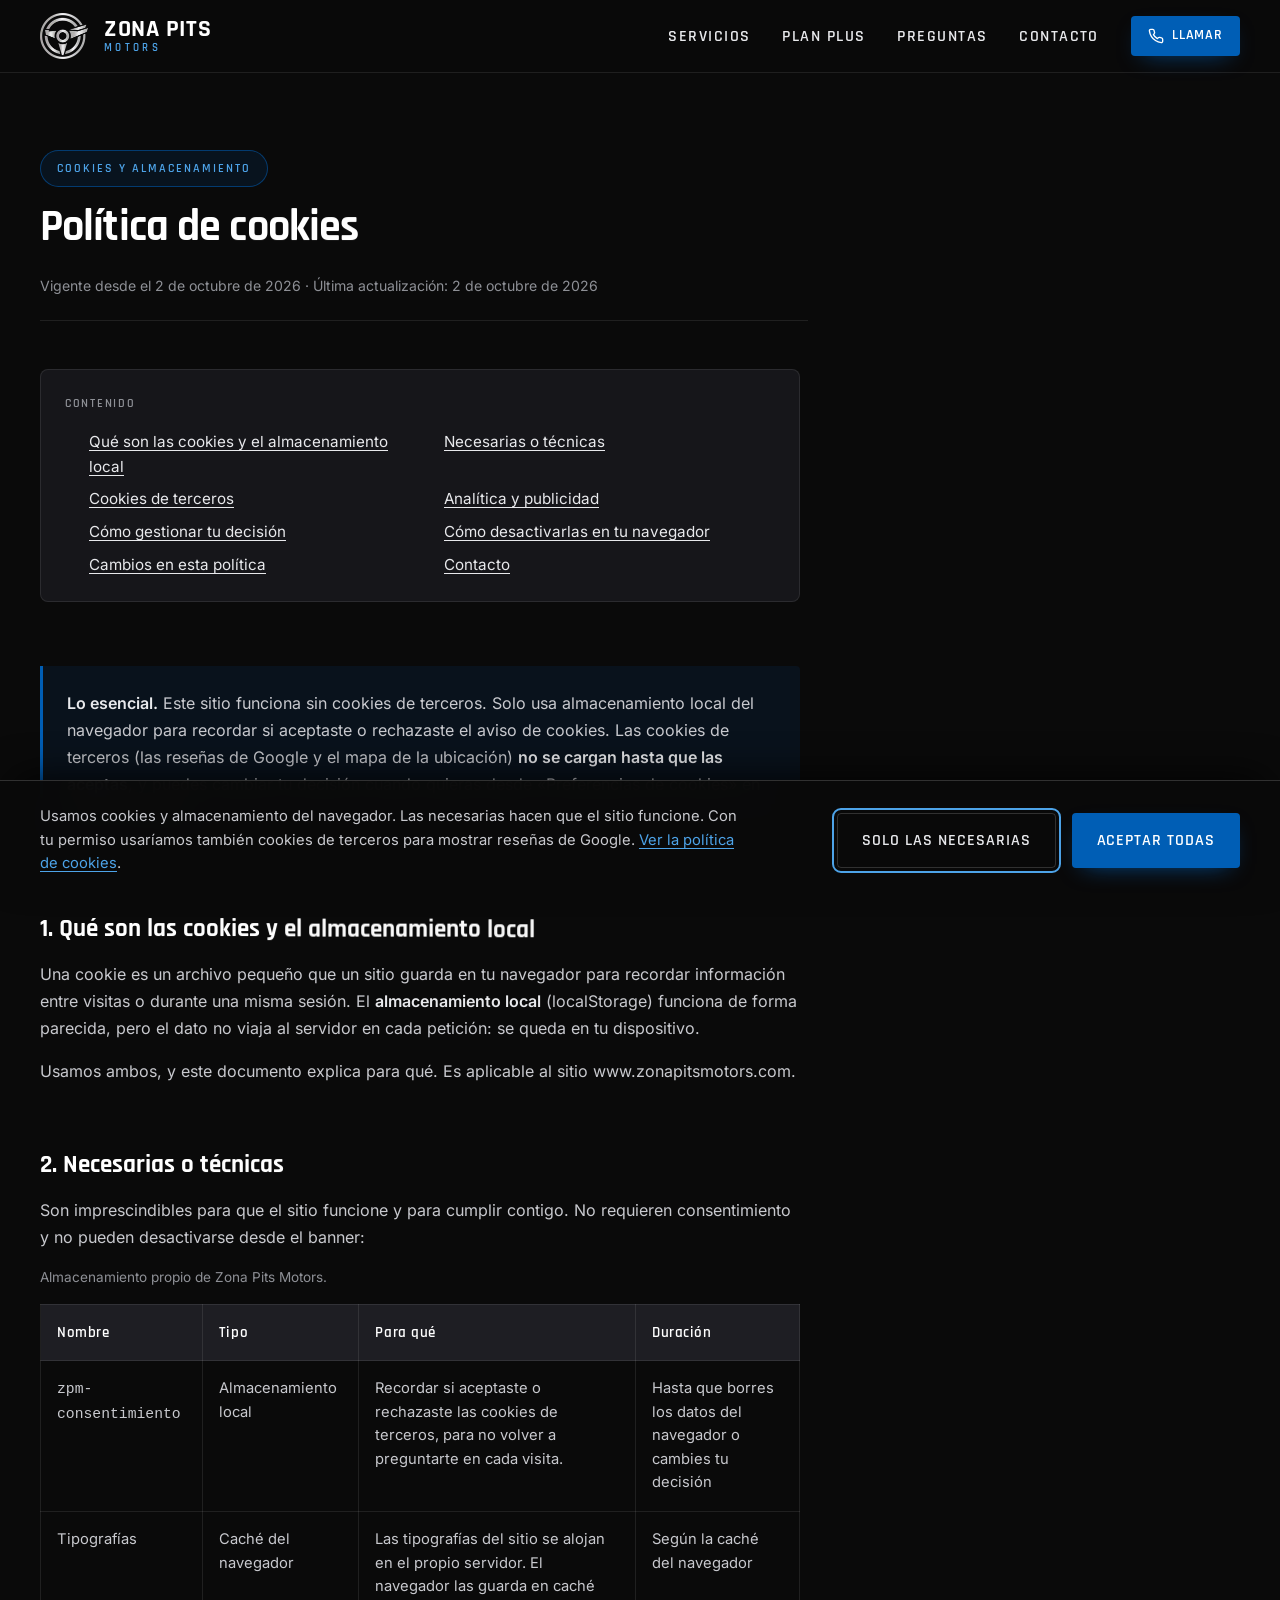
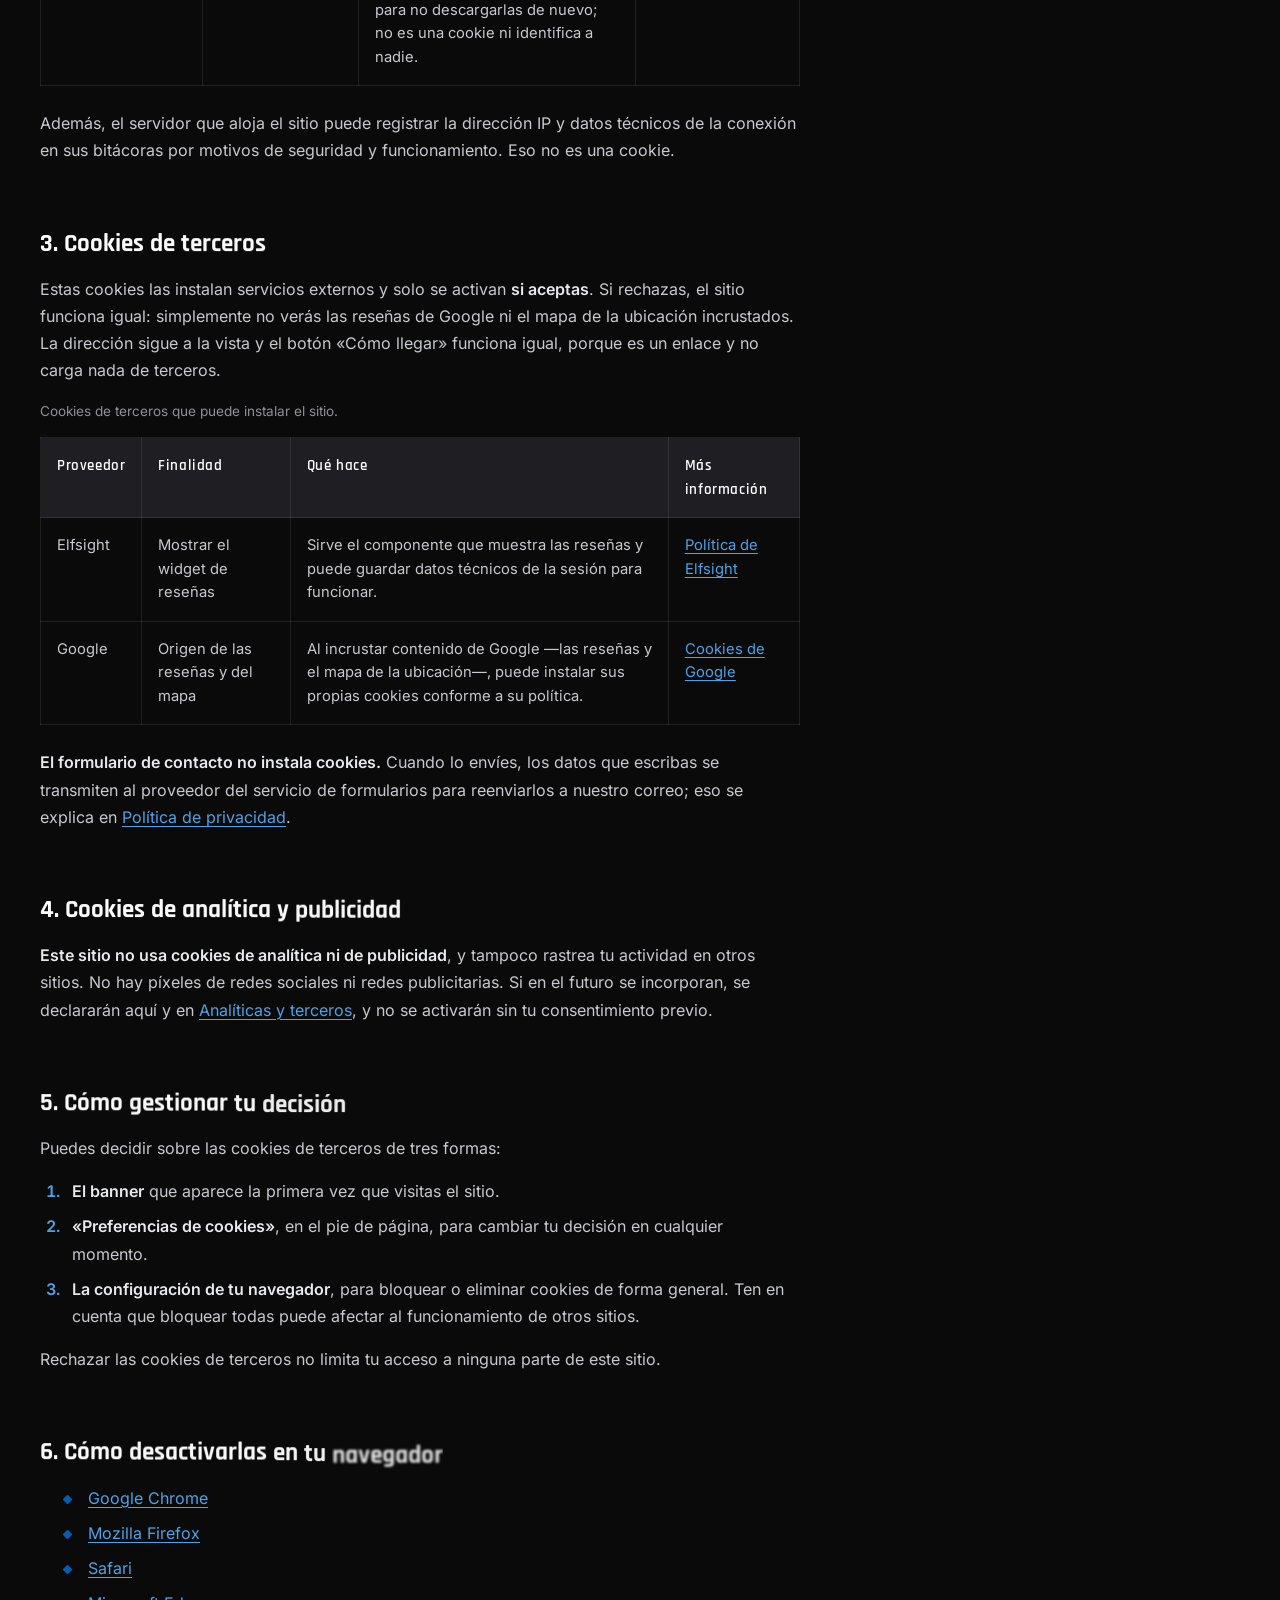
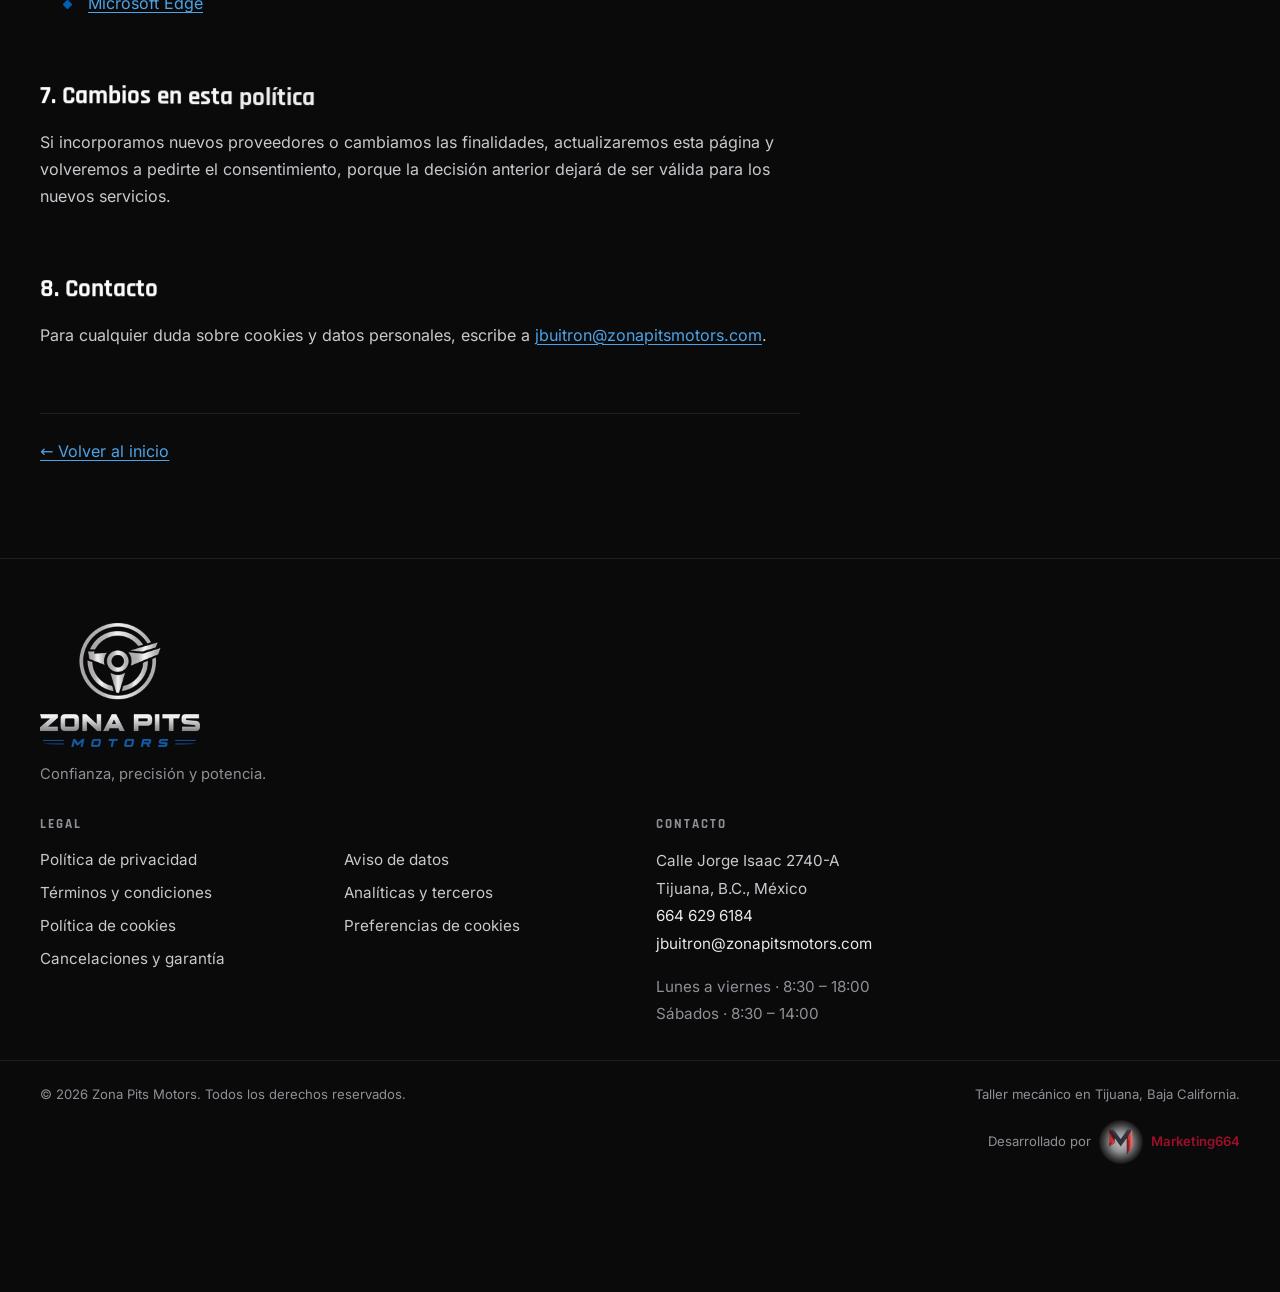
<file: politica-de-cookies.html>
<!DOCTYPE html>
<html lang="es-MX">
<head>
<meta charset="utf-8">
<meta name="viewport" content="width=device-width, initial-scale=1">

<title>Política de cookies | Zona Pits Motors</title>
<meta name="description" content="Qué cookies y almacenamiento local usa Zona Pits Motors, para qué sirven y cómo aceptar, rechazar o cambiar tu decisión.">
<link rel="canonical" href="https://www.zonapitsmotors.com/politica-de-cookies.html">
<meta name="robots" content="index, follow">
<meta name="author" content="Zona Pits Motors">

<meta property="og:type" content="article">
<meta property="og:locale" content="es_MX">
<meta property="og:site_name" content="Zona Pits Motors">
<meta property="og:url" content="https://www.zonapitsmotors.com/politica-de-cookies.html">
<meta property="og:title" content="Política de cookies | Zona Pits Motors">
<meta property="og:description" content="Qué cookies y almacenamiento local usa Zona Pits Motors, para qué sirven y cómo aceptar, rechazar o cambiar tu decisión.">
<meta property="og:image" content="https://www.zonapitsmotors.com/img/og-image.jpg">

<meta name="theme-color" content="#0A0A0A">
<link rel="icon" href="favicon.ico" sizes="any">
<link rel="icon" type="image/png" href="img/icon-96.png" sizes="96x96">
<link rel="apple-touch-icon" href="img/apple-touch-icon.png">
<link rel="manifest" href="site.webmanifest">

<link rel="preload" as="font" type="font/woff2" href="fonts/rajdhani-700-latin.woff2" crossorigin>
<link rel="preload" as="font" type="font/woff2" href="fonts/inter-400-latin.woff2" crossorigin>
<link rel="stylesheet" href="css/fonts.css">
<link rel="stylesheet" href="css/styles.css">
</head>

<body>

<!-- ================================================================ HEADER -->
<header class="encabezado" id="inicio">
  <div class="contenedor encabezado__interior">
    <a class="marca" href="index.html" aria-label="Zona Pits Motors, ir al inicio">
      <picture>
        <source type="image/webp" srcset="img/logo-icono-96.webp 96w, img/logo-icono-192.webp 192w"
                sizes="46px">
        <img src="img/logo-icono-96.png" width="96" height="91" alt=""
             class="marca__isotipo" fetchpriority="high" decoding="async">
      </picture>
      <span class="marca__texto">
        <span class="marca__nombre">Zona Pits</span>
        <span class="marca__sub">Motors</span>
      </span>
    </a>

    <button class="menu-boton" type="button" aria-expanded="false" aria-controls="menu-principal"
            aria-label="Abrir menú de navegación">
      <span class="menu-boton__barra"></span>
      <span class="menu-boton__barra"></span>
      <span class="menu-boton__barra"></span>
    </button>

    <nav class="navegacion" id="menu-principal" aria-label="Navegación principal">
      <ul class="navegacion__lista">
        <li><a href="index.html#servicios">Servicios</a></li>
        <li><a href="index.html#plan-plus">Plan Plus</a></li>
        <li><a href="index.html#preguntas">Preguntas</a></li>
        <li><a href="index.html#contacto">Contacto</a></li>
      </ul>
      <!-- El CTA del encabezado llama por teléfono en lugar de llevar al
           formulario: el botón flotante ya cubre WhatsApp, así que este ofrece el
           otro canal inmediato. Con icono para que se reconozca de un vistazo. -->
      <a class="boton boton--primario boton--compacto boton--llamar"
         href="tel:+526646296184">
        <svg viewBox="0 0 24 24" fill="none" stroke="currentColor" stroke-width="2"
             stroke-linecap="round" stroke-linejoin="round" aria-hidden="true">
          <path d="M22 16.9v3a2 2 0 0 1-2.2 2 19.8 19.8 0 0 1-8.6-3.1 19.5 19.5 0 0 1-6-6A19.8 19.8 0 0 1 2.1 4.2 2 2 0 0 1 4.1 2h3a2 2 0 0 1 2 1.7c.1 1 .4 1.9.7 2.8a2 2 0 0 1-.5 2.1L8.1 9.9a16 16 0 0 0 6 6l1.3-1.2a2 2 0 0 1 2.1-.5c.9.3 1.8.6 2.8.7a2 2 0 0 1 1.7 2Z"/>
        </svg>
        Llamar
      </a>
    </nav>
  </div>
</header>

<main class="contenedor legal" id="contenido">

  <header class="legal__encabezado">
    <p class="etiqueta">Cookies y almacenamiento</p>
    <h1>Política de cookies</h1>
    <span class="legal__vigencia">
      Vigente desde el 2 de octubre de 2026 · Última actualización: 2 de octubre de 2026
    </span>
  </header>

  <nav class="legal__indice" aria-label="Contenido de esta página">
    <p>Contenido</p>
    <ol>
      <li><a href="#que-son">Qué son las cookies y el almacenamiento local</a></li>
      <li><a href="#necesarias">Necesarias o técnicas</a></li>
      <li><a href="#terceros">Cookies de terceros</a></li>
      <li><a href="#analiticas-cookies">Analítica y publicidad</a></li>
      <li><a href="#gestion">Cómo gestionar tu decisión</a></li>
      <li><a href="#navegadores">Cómo desactivarlas en tu navegador</a></li>
      <li><a href="#cambios-cookies">Cambios en esta política</a></li>
      <li><a href="#contacto-cookies">Contacto</a></li>
    </ol>
  </nav>

  <div class="legal__cuerpo">
<div class="legal__destacado">
      <p>
        <strong>Lo esencial.</strong> Este sitio funciona sin cookies de terceros.
        Solo usa almacenamiento local del navegador para recordar si aceptaste o
        rechazaste el aviso de cookies. Las cookies de terceros (las reseñas de
        Google y el mapa de la ubicación)
        <strong>no se cargan hasta que las aceptas</strong>, y puedes cambiar tu
        decisión cuando quieras desde «Preferencias de cookies» en el pie de página.
      </p>
    </div>

    <h2 id="que-son">1. Qué son las cookies y el almacenamiento local</h2>
    <p>
      Una cookie es un archivo pequeño que un sitio guarda en tu navegador para
      recordar información entre visitas o durante una misma sesión. El
      <strong>almacenamiento local</strong> (localStorage) funciona de forma parecida,
      pero el dato no viaja al servidor en cada petición: se queda en tu dispositivo.
    </p>
    <p>
      Usamos ambos, y este documento explica para qué. Es aplicable al sitio
      www.zonapitsmotors.com.
    </p>

    <h2 id="necesarias">2. Necesarias o técnicas</h2>
    <p>
      Son imprescindibles para que el sitio funcione y para cumplir contigo. No
      requieren consentimiento y no pueden desactivarse desde el banner:
    </p>

    <div class="legal__tabla-envoltura">
      <table class="legal__tabla">
        <caption>Almacenamiento propio de Zona Pits Motors.</caption>
        <thead>
          <tr>
            <th scope="col">Nombre</th>
            <th scope="col">Tipo</th>
            <th scope="col">Para qué</th>
            <th scope="col">Duración</th>
          </tr>
        </thead>
        <tbody>
          <tr>
            <td><code>zpm-consentimiento</code></td>
            <td>Almacenamiento local</td>
            <td>Recordar si aceptaste o rechazaste las cookies de terceros, para no
              volver a preguntarte en cada visita.</td>
            <td>Hasta que borres los datos del navegador o cambies tu decisión</td>
          </tr>
          <tr>
            <td>Tipografías</td>
            <td>Caché del navegador</td>
            <td>Las tipografías del sitio se alojan en el propio servidor. El navegador
              las guarda en caché para no descargarlas de nuevo; no es una cookie ni
              identifica a nadie.</td>
            <td>Según la caché del navegador</td>
          </tr>
        </tbody>
      </table>
    </div>

    <p>
      Además, el servidor que aloja el sitio puede registrar la dirección IP y datos
      técnicos de la conexión en sus bitácoras por motivos de seguridad y
      funcionamiento. Eso no es una cookie.
    </p>

    <h2 id="terceros">3. Cookies de terceros</h2>
    <p>
      Estas cookies las instalan servicios externos y solo se activan
      <strong>si aceptas</strong>. Si rechazas, el sitio funciona igual: simplemente
      no verás las reseñas de Google ni el mapa de la ubicación incrustados. La
      dirección sigue a la vista y el botón «Cómo llegar» funciona igual, porque es
      un enlace y no carga nada de terceros.
    </p>

    <div class="legal__tabla-envoltura">
      <table class="legal__tabla">
        <caption>Cookies de terceros que puede instalar el sitio.</caption>
        <thead>
          <tr>
            <th scope="col">Proveedor</th>
            <th scope="col">Finalidad</th>
            <th scope="col">Qué hace</th>
            <th scope="col">Más información</th>
          </tr>
        </thead>
        <tbody>
          <tr>
            <td>Elfsight</td>
            <td>Mostrar el widget de reseñas</td>
            <td>Sirve el componente que muestra las reseñas y puede guardar datos
              técnicos de la sesión para funcionar.</td>
            <td><a href="https://elfsight.com/privacy-policy/" target="_blank" rel="noopener noreferrer">Política de Elfsight</a></td>
          </tr>
          <tr>
            <td>Google</td>
            <td>Origen de las reseñas y del mapa</td>
            <td>Al incrustar contenido de Google —las reseñas y el mapa de la
              ubicación—, puede instalar sus propias cookies conforme a su política.</td>
            <td><a href="https://policies.google.com/technologies/cookies" target="_blank" rel="noopener noreferrer">Cookies de Google</a></td>
          </tr>
        </tbody>
      </table>
    </div>

    <p>
      <strong>El formulario de contacto no instala cookies.</strong> Cuando lo envíes,
      los datos que escribas se transmiten al proveedor del servicio de formularios
      para reenviarlos a nuestro correo; eso se explica en
      <a href="politica-de-privacidad.html">Política de privacidad</a>.
    </p>

    <h2 id="analiticas-cookies">4. Cookies de analítica y publicidad</h2>
    <p>
      <strong>Este sitio no usa cookies de analítica ni de publicidad</strong>, y
      tampoco rastrea tu actividad en otros sitios. No hay píxeles de redes sociales
      ni redes publicitarias. Si en el futuro se incorporan, se declararán aquí y en
      <a href="analiticas-y-terceros.html">Analíticas y terceros</a>, y no se
      activarán sin tu consentimiento previo.
    </p>

    <h2 id="gestion">5. Cómo gestionar tu decisión</h2>
    <p>Puedes decidir sobre las cookies de terceros de tres formas:</p>
    <ol>
      <li><strong>El banner</strong> que aparece la primera vez que visitas el sitio.</li>
      <li><strong>«Preferencias de cookies»</strong>, en el pie de página, para
        cambiar tu decisión en cualquier momento.</li>
      <li><strong>La configuración de tu navegador</strong>, para bloquear o eliminar
        cookies de forma general. Ten en cuenta que bloquear todas puede afectar al
        funcionamiento de otros sitios.</li>
    </ol>
    <p>
      Rechazar las cookies de terceros no limita tu acceso a ninguna parte de este
      sitio.
    </p>

    <h2 id="navegadores">6. Cómo desactivarlas en tu navegador</h2>
    <ul>
      <li><a href="https://support.google.com/chrome/answer/95647" target="_blank" rel="noopener noreferrer">Google Chrome</a></li>
      <li><a href="https://support.mozilla.org/es/kb/borrar-cookies-y-datos-de-sitios-en-firefox" target="_blank" rel="noopener noreferrer">Mozilla Firefox</a></li>
      <li><a href="https://support.apple.com/es-es/guide/safari/sfri11471/mac" target="_blank" rel="noopener noreferrer">Safari</a></li>
      <li><a href="https://support.microsoft.com/es-es/microsoft-edge" target="_blank" rel="noopener noreferrer">Microsoft Edge</a></li>
    </ul>

    <h2 id="cambios-cookies">7. Cambios en esta política</h2>
    <p>
      Si incorporamos nuevos proveedores o cambiamos las finalidades, actualizaremos
      esta página y volveremos a pedirte el consentimiento, porque la decisión
      anterior dejará de ser válida para los nuevos servicios.
    </p>

    <h2 id="contacto-cookies">8. Contacto</h2>
    <p>
      Para cualquier duda sobre cookies y datos personales, escribe a
      <a href="mailto:jbuitron@zonapitsmotors.com">jbuitron@zonapitsmotors.com</a>.
    </p>

    <p class="legal__volver">
      <a href="index.html">← Volver al inicio</a>
    </p>
  </div>

</main>

<!-- ================================================================ FOOTER -->
<footer class="pie pie--legal">
  <div class="contenedor pie__interior">
    <div class="pie__marca">
      <picture>
        <source type="image/webp" srcset="img/logo-lockup-240.webp 240w" sizes="140px">
        <img src="img/logo-lockup-400.png" width="400" height="311"
             alt="Zona Pits Motors" loading="lazy" decoding="async">
      </picture>
      <p class="pie__lema">Confianza, precisión y potencia.</p>
    </div>

    <nav class="pie__nav pie__legal-enlaces" aria-label="Enlaces legales">
      <h2 class="pie__titulo">Legal</h2>
      <ul>
        <li><a href="politica-de-privacidad.html">Política de privacidad</a></li>
        <li><a href="terminos-y-condiciones.html">Términos y condiciones</a></li>
        <li><a href="politica-de-cookies.html">Política de cookies</a></li>
        <li><a href="cancelaciones-y-garantia.html">Cancelaciones y garantía</a></li>
        <li><a href="aviso-de-datos.html">Aviso de datos</a></li>
        <li><a href="analiticas-y-terceros.html">Analíticas y terceros</a></li>
        <li><a href="#" data-preferencias-cookies>Preferencias de cookies</a></li>
      </ul>
    </nav>

    <div class="pie__contacto">
      <h2 class="pie__titulo">Contacto</h2>
      <address>
        Calle Jorge Isaac 2740-A<br>
        Tijuana, B.C., México<br>
        <a href="tel:+526646296184">664 629 6184</a><br>
        <a href="mailto:jbuitron@zonapitsmotors.com">jbuitron@zonapitsmotors.com</a>
      </address>
      <p class="pie__horario">
        Lunes a viernes · 8:30 – 18:00<br>
        Sábados · 8:30 – 14:00
      </p>
    </div>
  </div>

  <div class="contenedor pie__legal">
    <div class="pie__legal-fila">
      <p>&copy; <span id="anio">2026</span> Zona Pits Motors. Todos los derechos reservados.</p>
      <p>Taller mecánico en Tijuana, Baja California.</p>
    </div>

    <p class="firma">
      <span class="firma__texto">Desarrollado por</span>
      <a class="firma__enlace" href="https://marketing664.com"
         target="_blank" rel="noopener noreferrer">
        <span class="firma__insignia">
          <img class="firma__logo" src="img/m-logo-24.webp"
               srcset="img/m-logo-24.webp 24w, img/m-logo-48.webp 48w, img/m-logo-72.webp 72w"
               sizes="24px" width="24" height="26" alt="" loading="lazy" decoding="async">
        </span>
        <span class="firma__nombre">Marketing664</span>
      </a>
    </p>
  </div>
</footer>

<script src="js/vendor/gsap.min.js" defer></script>
<script src="js/vendor/SplitText.min.js" defer></script>
<script src="js/animaciones.js" defer></script>
<script src="js/consentimiento.js" defer></script>
<script src="js/main.js" defer></script>
</body>
</html>
</file>
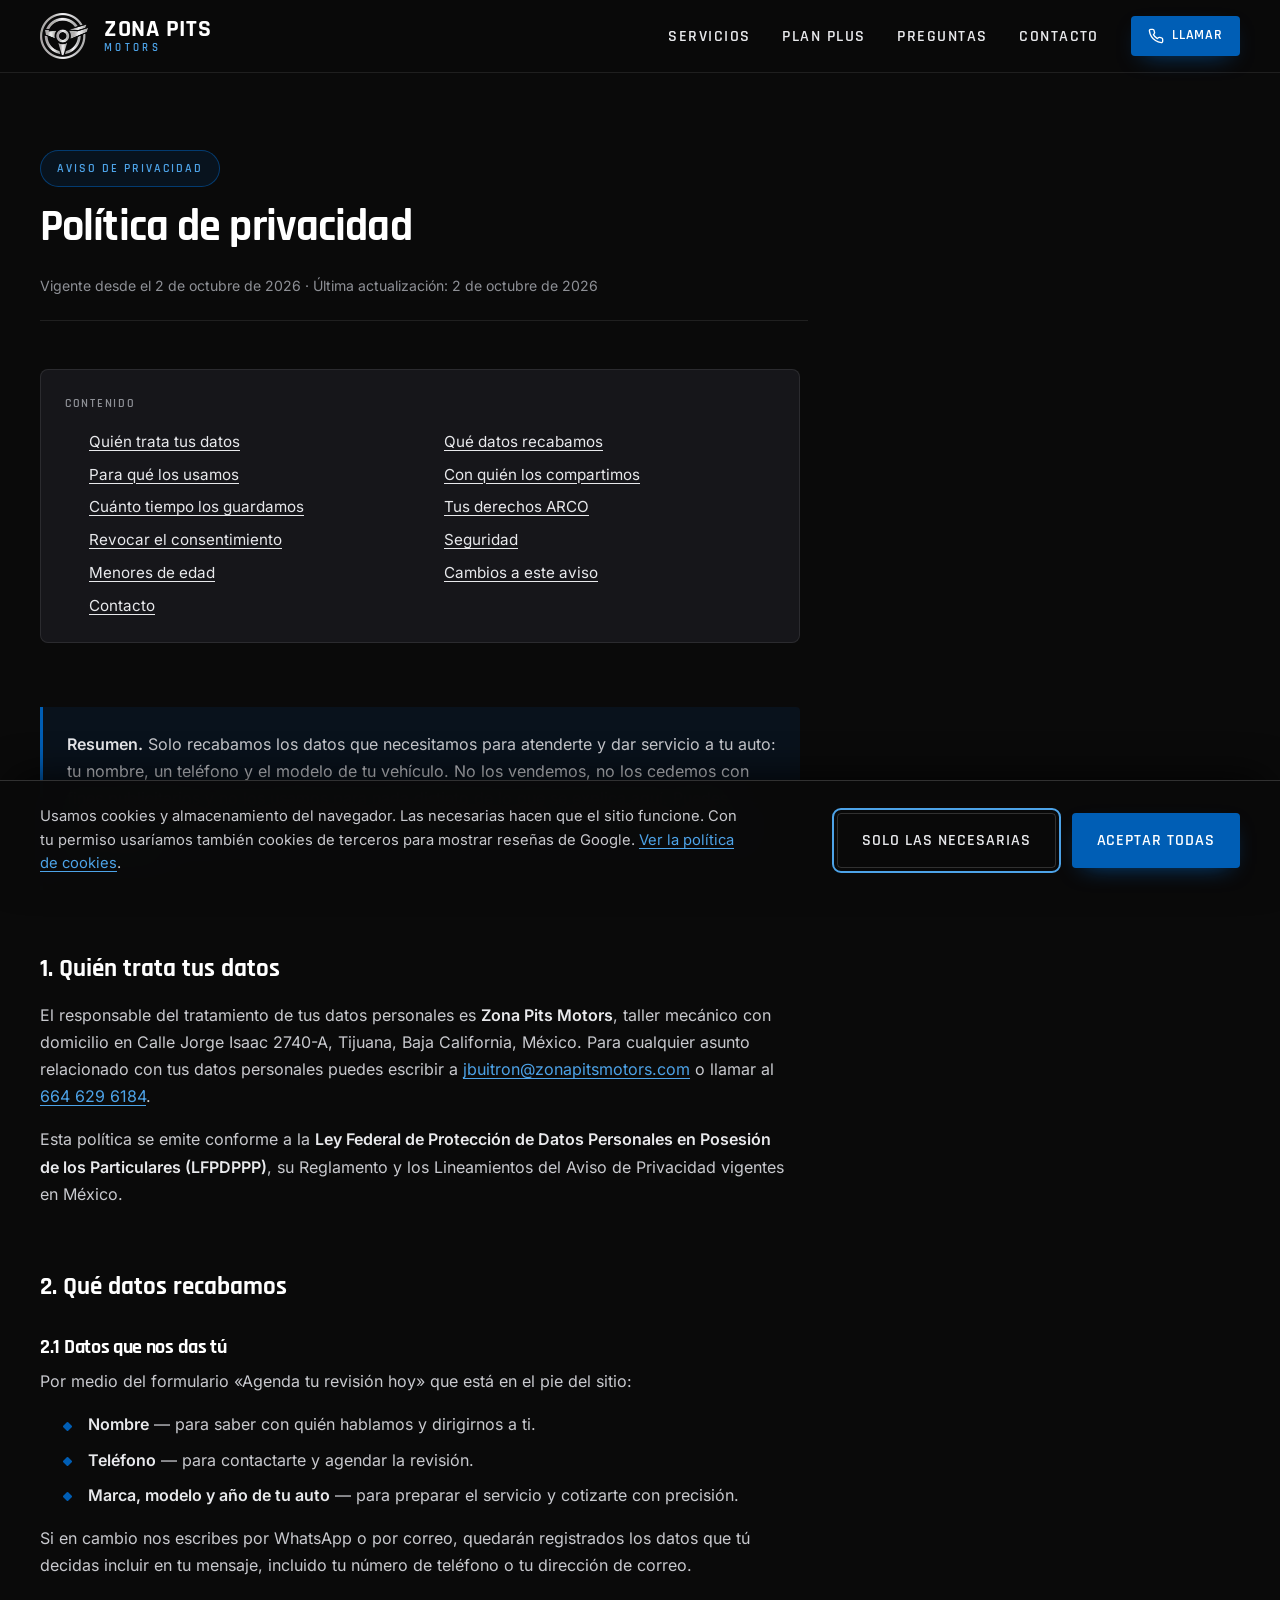
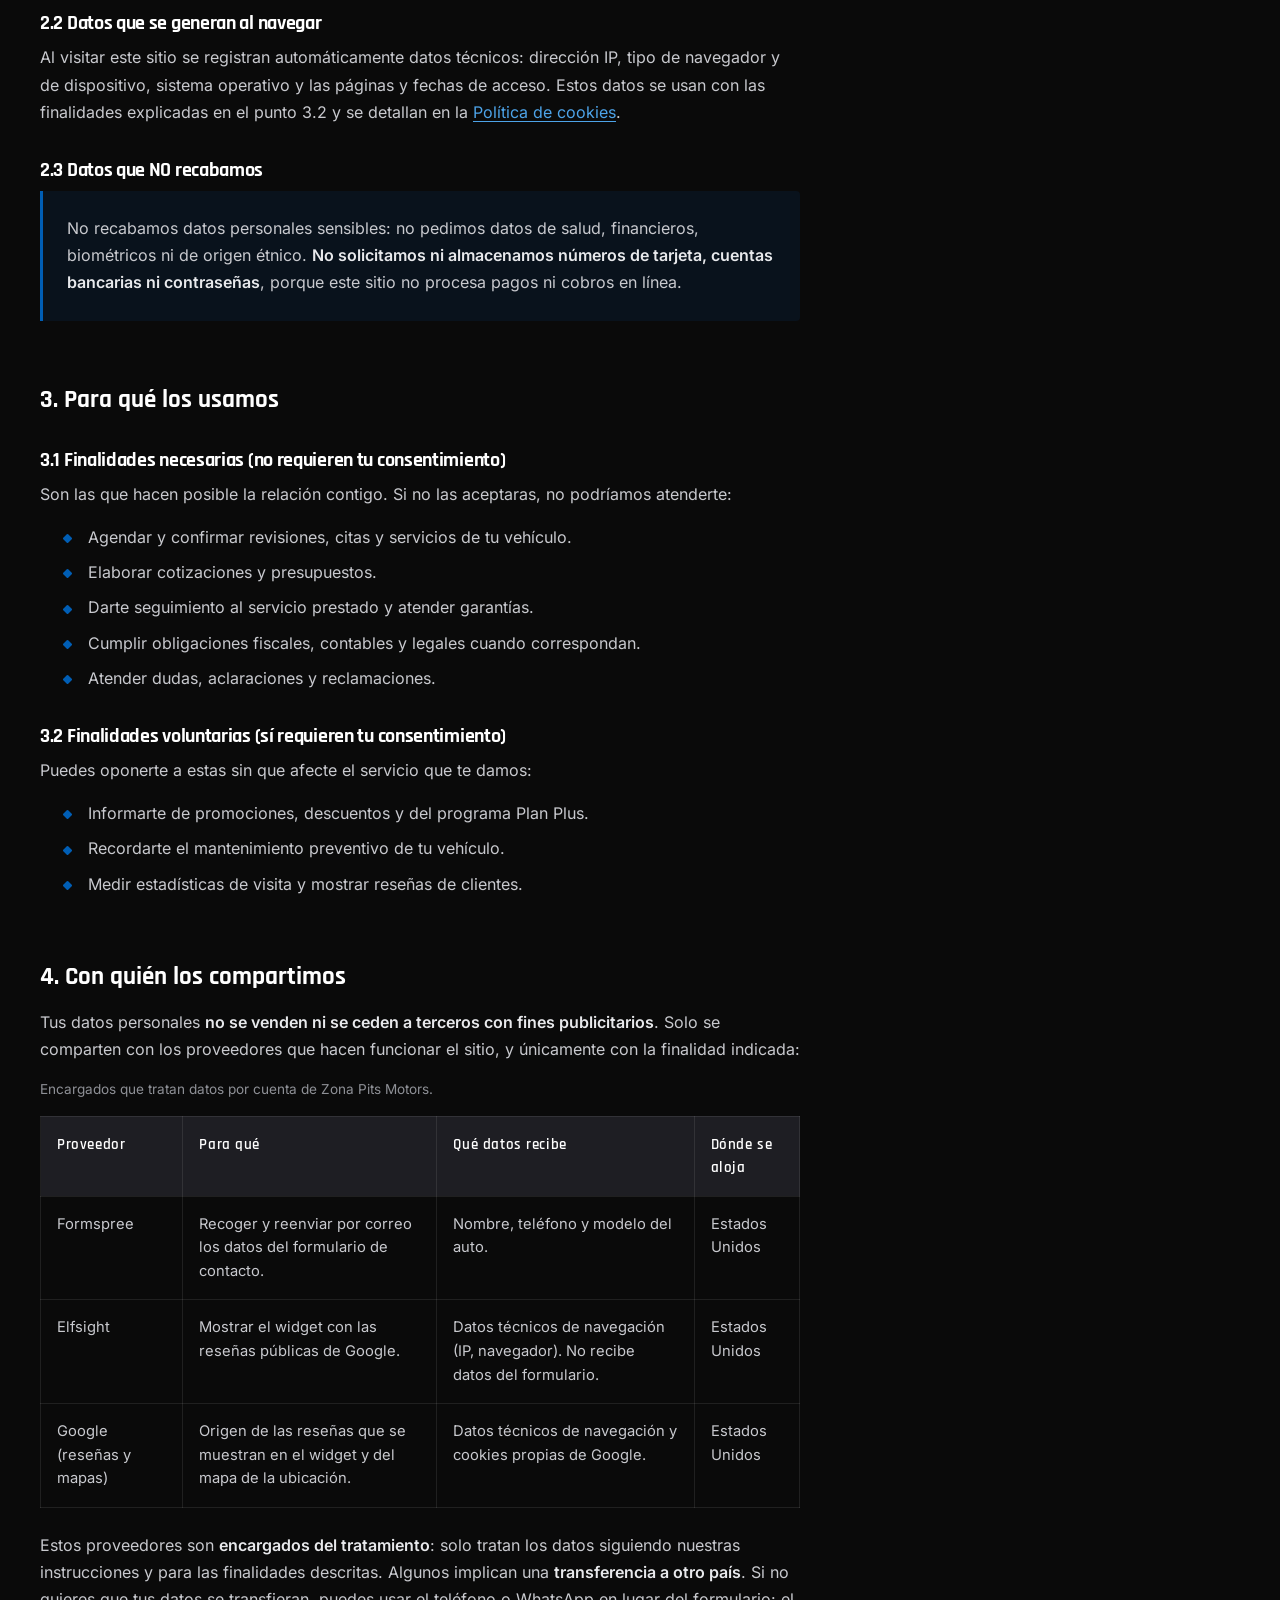
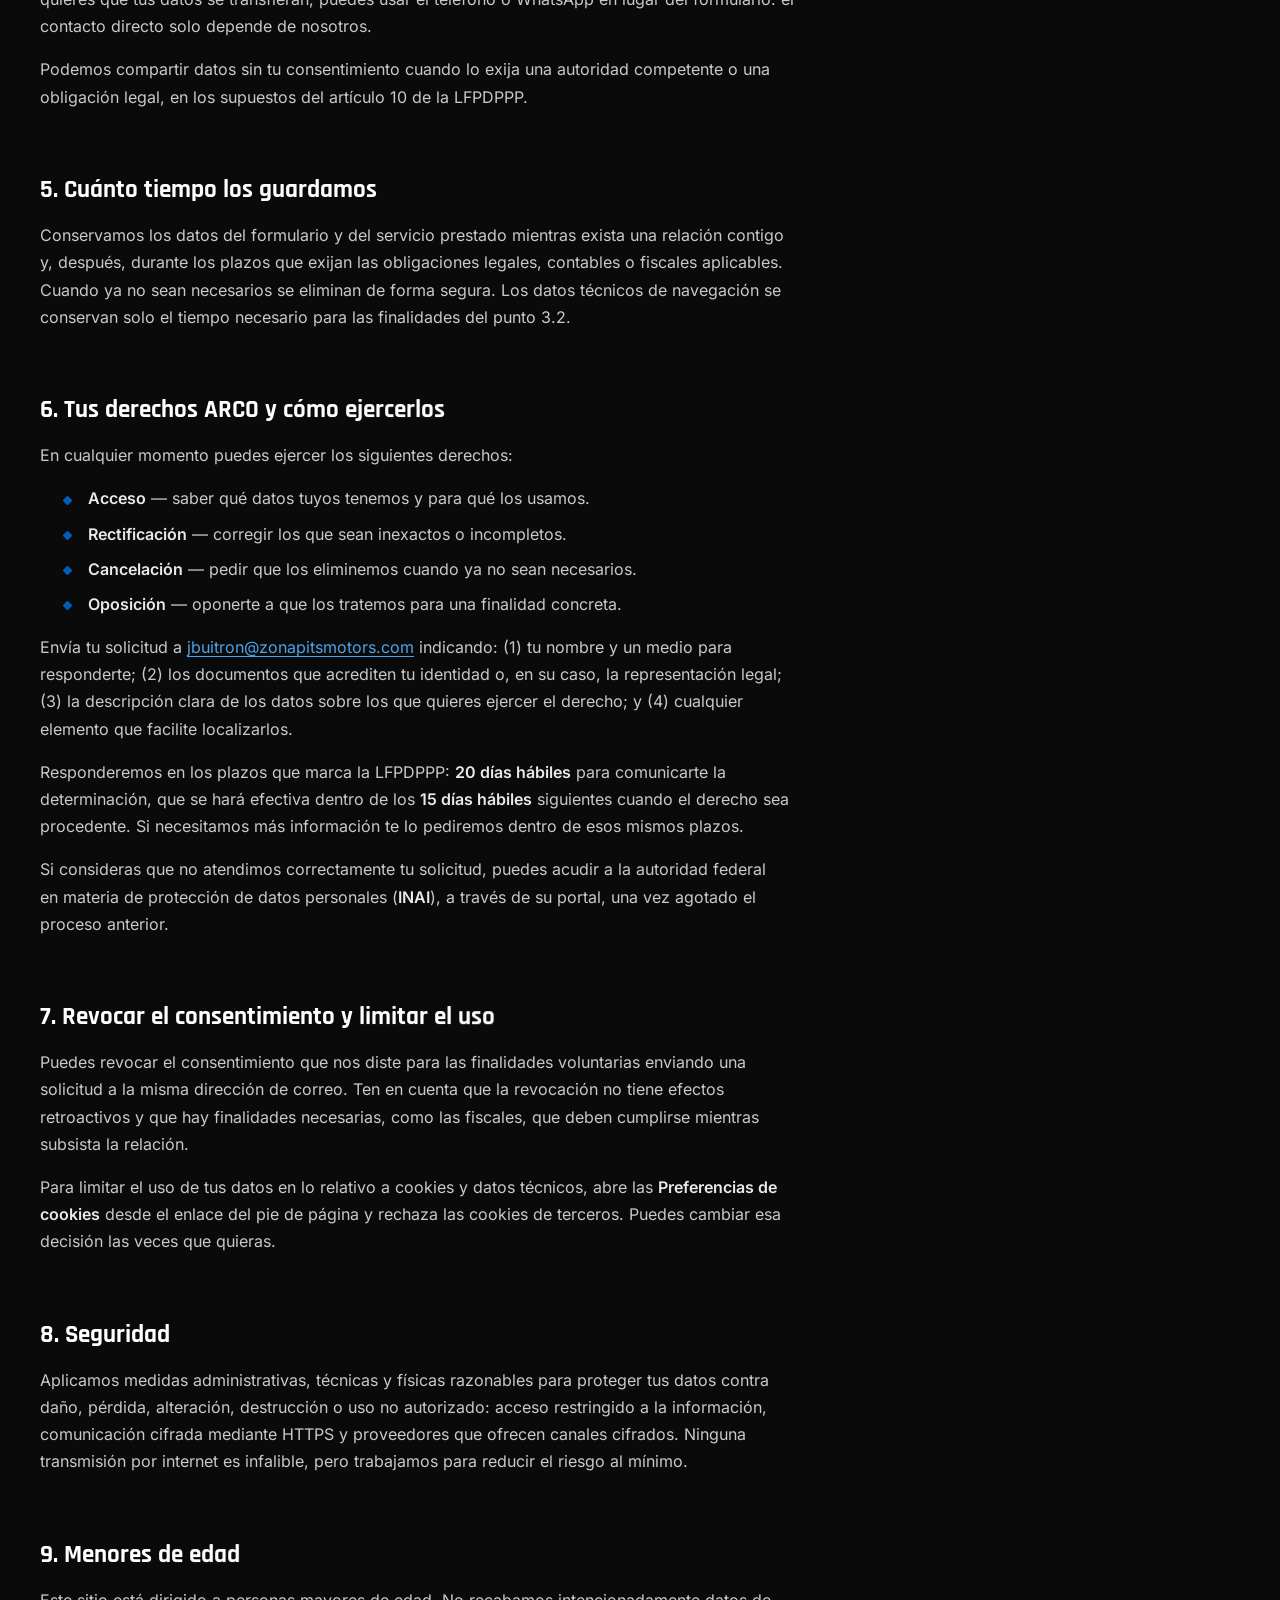
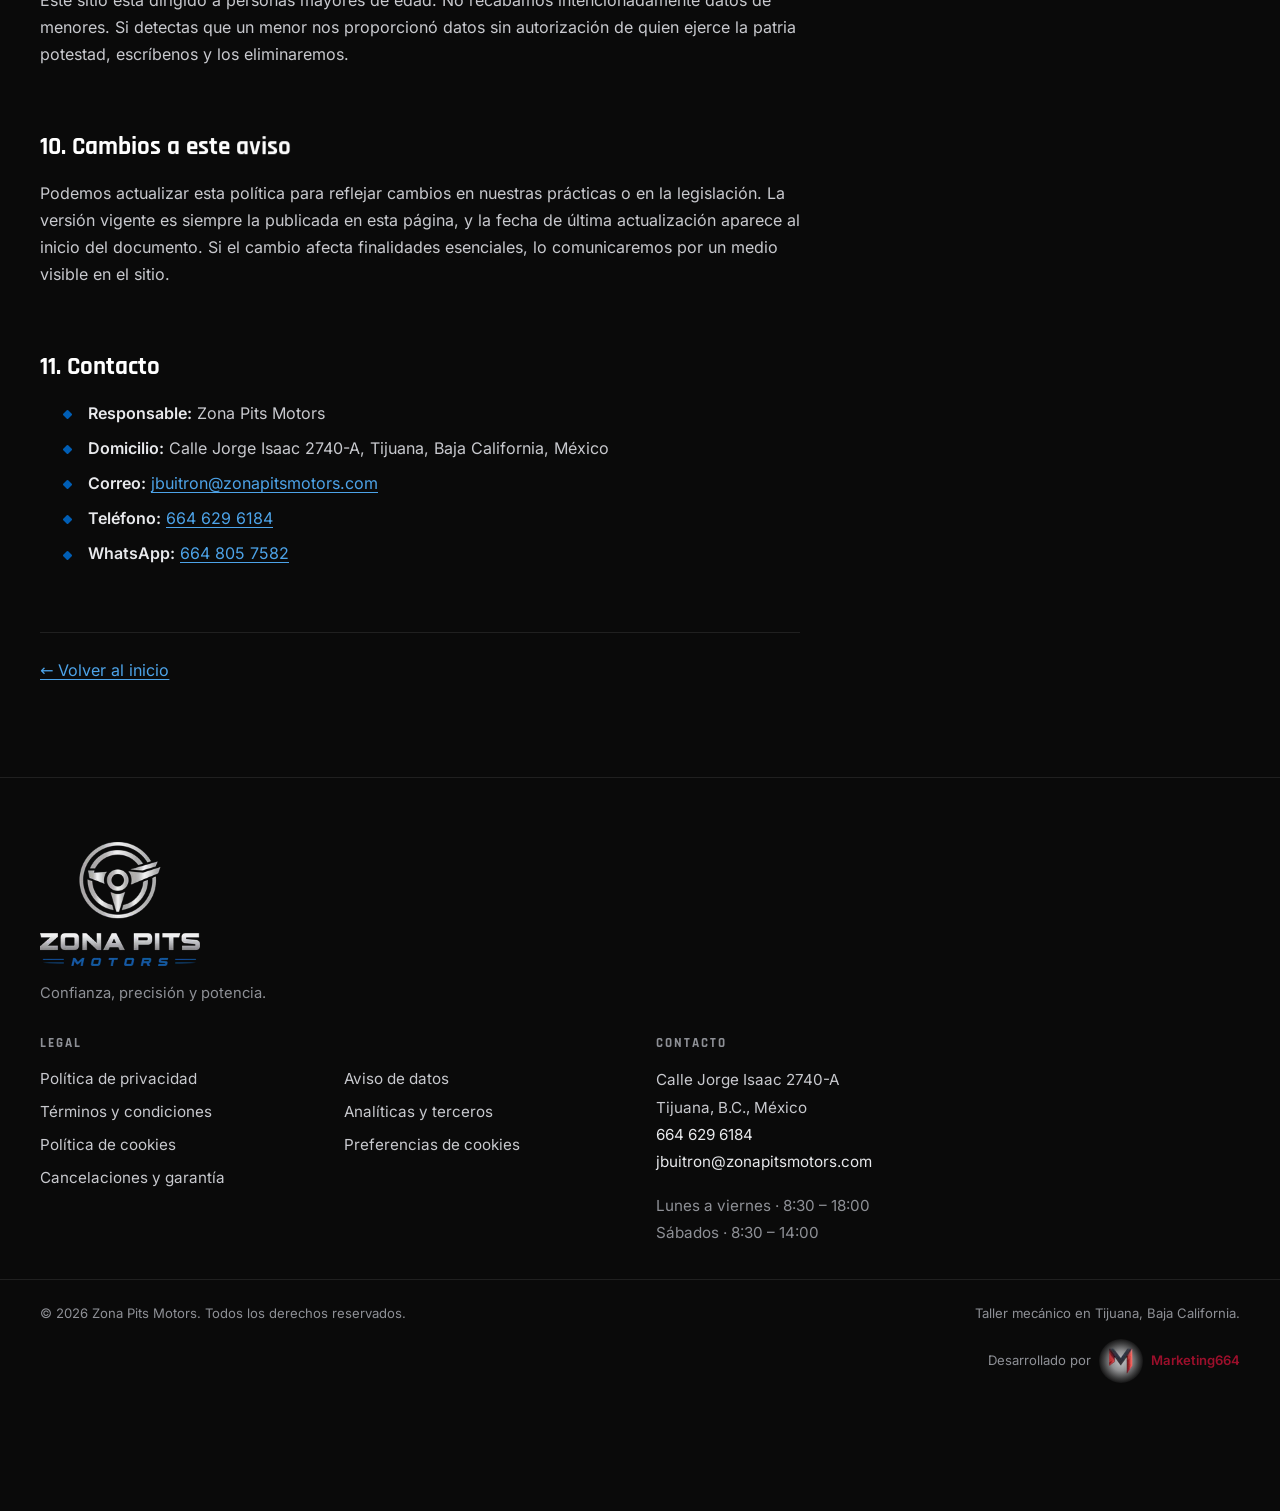
<file: politica-de-privacidad.html>
<!DOCTYPE html>
<html lang="es-MX">
<head>
<meta charset="utf-8">
<meta name="viewport" content="width=device-width, initial-scale=1">

<title>Política de privacidad | Zona Pits Motors</title>
<meta name="description" content="Cómo Zona Pits Motors recaba, usa y protege tus datos personales, y cómo ejercer tus derechos de acceso, rectificación, cancelación y oposición.">
<link rel="canonical" href="https://www.zonapitsmotors.com/politica-de-privacidad.html">
<meta name="robots" content="index, follow">
<meta name="author" content="Zona Pits Motors">

<meta property="og:type" content="article">
<meta property="og:locale" content="es_MX">
<meta property="og:site_name" content="Zona Pits Motors">
<meta property="og:url" content="https://www.zonapitsmotors.com/politica-de-privacidad.html">
<meta property="og:title" content="Política de privacidad | Zona Pits Motors">
<meta property="og:description" content="Cómo recabamos, usamos y protegemos tus datos personales, y cómo ejercer tus derechos ARCO.">
<meta property="og:image" content="https://www.zonapitsmotors.com/img/og-image.jpg">

<meta name="theme-color" content="#0A0A0A">
<link rel="icon" href="favicon.ico" sizes="any">
<link rel="icon" type="image/png" href="img/icon-96.png" sizes="96x96">
<link rel="apple-touch-icon" href="img/apple-touch-icon.png">
<link rel="manifest" href="site.webmanifest">

<link rel="preload" as="font" type="font/woff2" href="fonts/rajdhani-700-latin.woff2" crossorigin>
<link rel="preload" as="font" type="font/woff2" href="fonts/inter-400-latin.woff2" crossorigin>
<link rel="stylesheet" href="css/fonts.css">
<link rel="stylesheet" href="css/styles.css">
</head>

<body>

<!-- ================================================================ HEADER -->
<header class="encabezado" id="inicio">
  <div class="contenedor encabezado__interior">
    <a class="marca" href="index.html" aria-label="Zona Pits Motors, ir al inicio">
      <picture>
        <source type="image/webp" srcset="img/logo-icono-96.webp 96w, img/logo-icono-192.webp 192w"
                sizes="46px">
        <img src="img/logo-icono-96.png" width="96" height="91" alt=""
             class="marca__isotipo" fetchpriority="high" decoding="async">
      </picture>
      <span class="marca__texto">
        <span class="marca__nombre">Zona Pits</span>
        <span class="marca__sub">Motors</span>
      </span>
    </a>

    <button class="menu-boton" type="button" aria-expanded="false" aria-controls="menu-principal"
            aria-label="Abrir menú de navegación">
      <span class="menu-boton__barra"></span>
      <span class="menu-boton__barra"></span>
      <span class="menu-boton__barra"></span>
    </button>

    <nav class="navegacion" id="menu-principal" aria-label="Navegación principal">
      <ul class="navegacion__lista">
        <li><a href="index.html#servicios">Servicios</a></li>
        <li><a href="index.html#plan-plus">Plan Plus</a></li>
        <li><a href="index.html#preguntas">Preguntas</a></li>
        <li><a href="index.html#contacto">Contacto</a></li>
      </ul>
      <!-- El CTA del encabezado llama por teléfono en lugar de llevar al
           formulario: el botón flotante ya cubre WhatsApp, así que este ofrece el
           otro canal inmediato. Con icono para que se reconozca de un vistazo. -->
      <a class="boton boton--primario boton--compacto boton--llamar"
         href="tel:+526646296184">
        <svg viewBox="0 0 24 24" fill="none" stroke="currentColor" stroke-width="2"
             stroke-linecap="round" stroke-linejoin="round" aria-hidden="true">
          <path d="M22 16.9v3a2 2 0 0 1-2.2 2 19.8 19.8 0 0 1-8.6-3.1 19.5 19.5 0 0 1-6-6A19.8 19.8 0 0 1 2.1 4.2 2 2 0 0 1 4.1 2h3a2 2 0 0 1 2 1.7c.1 1 .4 1.9.7 2.8a2 2 0 0 1-.5 2.1L8.1 9.9a16 16 0 0 0 6 6l1.3-1.2a2 2 0 0 1 2.1-.5c.9.3 1.8.6 2.8.7a2 2 0 0 1 1.7 2Z"/>
        </svg>
        Llamar
      </a>
    </nav>
  </div>
</header>

<main class="contenedor legal" id="contenido">

  <header class="legal__encabezado">
    <p class="etiqueta">Aviso de privacidad</p>
    <h1>Política de privacidad</h1>
    <span class="legal__vigencia">
      Vigente desde el 2 de octubre de 2026 · Última actualización: 2 de octubre de 2026
    </span>
  </header>

  <nav class="legal__indice" aria-label="Contenido de esta página">
    <p>Contenido</p>
    <ol>
      <li><a href="#responsable">Quién trata tus datos</a></li>
      <li><a href="#datos">Qué datos recabamos</a></li>
      <li><a href="#finalidades">Para qué los usamos</a></li>
      <li><a href="#transferencias">Con quién los compartimos</a></li>
      <li><a href="#conservacion">Cuánto tiempo los guardamos</a></li>
      <li><a href="#arco">Tus derechos ARCO</a></li>
      <li><a href="#revocacion">Revocar el consentimiento</a></li>
      <li><a href="#seguridad">Seguridad</a></li>
      <li><a href="#menores">Menores de edad</a></li>
      <li><a href="#cambios">Cambios a este aviso</a></li>
      <li><a href="#contacto-datos">Contacto</a></li>
    </ol>
  </nav>

  <div class="legal__cuerpo">

    <div class="legal__destacado">
      <p>
        <strong>Resumen.</strong> Solo recabamos los datos que necesitamos para
        atenderte y dar servicio a tu auto: tu nombre, un teléfono y el modelo de tu
        vehículo. No los vendemos, no los cedemos con fines publicitarios y no los
        usamos para nada distinto de lo que se explica aquí. Puedes pedirnos en
        cualquier momento que te mostremos qué tenemos, que lo corrijamos o que lo
        borremos.
      </p>
    </div>

    <h2 id="responsable">1. Quién trata tus datos</h2>
    <p>
      El responsable del tratamiento de tus datos personales es
      <strong>Zona Pits Motors</strong>, taller mecánico con domicilio en Calle
      Jorge Isaac 2740-A, Tijuana, Baja California, México. Para cualquier asunto
      relacionado con tus datos personales puedes escribir a
      <a href="mailto:jbuitron@zonapitsmotors.com">jbuitron@zonapitsmotors.com</a>
      o llamar al <a href="tel:+526646296184">664 629 6184</a>.
    </p>
    <p>
      Esta política se emite conforme a la <strong>Ley Federal de Protección de
      Datos Personales en Posesión de los Particulares (LFPDPPP)</strong>, su
      Reglamento y los Lineamientos del Aviso de Privacidad vigentes en México.
    </p>

    <h2 id="datos">2. Qué datos recabamos</h2>

    <h3>2.1 Datos que nos das tú</h3>
    <p>Por medio del formulario «Agenda tu revisión hoy» que está en el pie del sitio:</p>
    <ul>
      <li><strong>Nombre</strong> — para saber con quién hablamos y dirigirnos a ti.</li>
      <li><strong>Teléfono</strong> — para contactarte y agendar la revisión.</li>
      <li><strong>Marca, modelo y año de tu auto</strong> — para preparar el servicio y
        cotizarte con precisión.</li>
    </ul>
    <p>
      Si en cambio nos escribes por WhatsApp o por correo, quedarán registrados los
      datos que tú decidas incluir en tu mensaje, incluido tu número de teléfono o
      tu dirección de correo.
    </p>

    <h3>2.2 Datos que se generan al navegar</h3>
    <p>
      Al visitar este sitio se registran automáticamente datos técnicos: dirección IP,
      tipo de navegador y de dispositivo, sistema operativo y las páginas y fechas de
      acceso. Estos datos se usan con las finalidades explicadas en el punto 3.2 y se
      detallan en la <a href="politica-de-cookies.html">Política de cookies</a>.
    </p>

    <h3>2.3 Datos que NO recabamos</h3>
    <div class="legal__destacado">
      <p>
        No recabamos datos personales sensibles: no pedimos datos de salud,
        financieros, biométricos ni de origen étnico. <strong>No solicitamos ni
        almacenamos números de tarjeta, cuentas bancarias ni contraseñas</strong>,
        porque este sitio no procesa pagos ni cobros en línea.
      </p>
    </div>

    <h2 id="finalidades">3. Para qué los usamos</h2>

    <h3>3.1 Finalidades necesarias (no requieren tu consentimiento)</h3>
    <p>
      Son las que hacen posible la relación contigo. Si no las aceptaras, no
      podríamos atenderte:
    </p>
    <ul>
      <li>Agendar y confirmar revisiones, citas y servicios de tu vehículo.</li>
      <li>Elaborar cotizaciones y presupuestos.</li>
      <li>Darte seguimiento al servicio prestado y atender garantías.</li>
      <li>Cumplir obligaciones fiscales, contables y legales cuando correspondan.</li>
      <li>Atender dudas, aclaraciones y reclamaciones.</li>
    </ul>

    <h3>3.2 Finalidades voluntarias (sí requieren tu consentimiento)</h3>
    <p>
      Puedes oponerte a estas sin que afecte el servicio que te damos:
    </p>
    <ul>
      <li>Informarte de promociones, descuentos y del programa Plan Plus.</li>
      <li>Recordarte el mantenimiento preventivo de tu vehículo.</li>
      <li>Medir estadísticas de visita y mostrar reseñas de clientes.</li>
    </ul>

    <h2 id="transferencias">4. Con quién los compartimos</h2>
    <p>
      Tus datos personales <strong>no se venden ni se ceden a terceros con fines
      publicitarios</strong>. Solo se comparten con los proveedores que hacen
      funcionar el sitio, y únicamente con la finalidad indicada:
    </p>

    <div class="legal__tabla-envoltura">
      <table class="legal__tabla">
        <caption>Encargados que tratan datos por cuenta de Zona Pits Motors.</caption>
        <thead>
          <tr>
            <th scope="col">Proveedor</th>
            <th scope="col">Para qué</th>
            <th scope="col">Qué datos recibe</th>
            <th scope="col">Dónde se aloja</th>
          </tr>
        </thead>
        <tbody>
          <tr>
            <td>Formspree</td>
            <td>Recoger y reenviar por correo los datos del formulario de contacto.</td>
            <td>Nombre, teléfono y modelo del auto.</td>
            <td>Estados Unidos</td>
          </tr>
          <tr>
            <td>Elfsight</td>
            <td>Mostrar el widget con las reseñas públicas de Google.</td>
            <td>Datos técnicos de navegación (IP, navegador). No recibe datos del formulario.</td>
            <td>Estados Unidos</td>
          </tr>
          <tr>
            <td>Google (reseñas y mapas)</td>
            <td>Origen de las reseñas que se muestran en el widget y del mapa de la
              ubicación.</td>
            <td>Datos técnicos de navegación y cookies propias de Google.</td>
            <td>Estados Unidos</td>
          </tr>
        </tbody>
      </table>
    </div>

    <p>
      Estos proveedores son <strong>encargados del tratamiento</strong>: solo tratan
      los datos siguiendo nuestras instrucciones y para las finalidades descritas.
      Algunos implican una <strong>transferencia a otro país</strong>. Si no quieres
      que tus datos se transfieran, puedes usar el teléfono o WhatsApp en lugar del
      formulario: el contacto directo solo depende de nosotros.
    </p>
    <p>
      Podemos compartir datos sin tu consentimiento cuando lo exija una autoridad
      competente o una obligación legal, en los supuestos del artículo 10 de la
      LFPDPPP.
    </p>

    <h2 id="conservacion">5. Cuánto tiempo los guardamos</h2>
    <p>
      Conservamos los datos del formulario y del servicio prestado mientras exista
      una relación contigo y, después, durante los plazos que exijan las obligaciones
      legales, contables o fiscales aplicables. Cuando ya no sean necesarios se
      eliminan de forma segura. Los datos técnicos de navegación se conservan solo el
      tiempo necesario para las finalidades del punto 3.2.
    </p>

    <h2 id="arco">6. Tus derechos ARCO y cómo ejercerlos</h2>
    <p>En cualquier momento puedes ejercer los siguientes derechos:</p>
    <ul>
      <li><strong>Acceso</strong> — saber qué datos tuyos tenemos y para qué los usamos.</li>
      <li><strong>Rectificación</strong> — corregir los que sean inexactos o incompletos.</li>
      <li><strong>Cancelación</strong> — pedir que los eliminemos cuando ya no sean necesarios.</li>
      <li><strong>Oposición</strong> — oponerte a que los tratemos para una finalidad concreta.</li>
    </ul>
    <p>
      Envía tu solicitud a
      <a href="mailto:jbuitron@zonapitsmotors.com">jbuitron@zonapitsmotors.com</a>
      indicando: (1) tu nombre y un medio para responderte; (2) los documentos que
      acrediten tu identidad o, en su caso, la representación legal; (3) la
      descripción clara de los datos sobre los que quieres ejercer el derecho; y
      (4) cualquier elemento que facilite localizarlos.
    </p>
    <p>
      Responderemos en los plazos que marca la LFPDPPP: <strong>20 días hábiles</strong>
      para comunicarte la determinación, que se hará efectiva dentro de los
      <strong>15 días hábiles</strong> siguientes cuando el derecho sea procedente.
      Si necesitamos más información te lo pediremos dentro de esos mismos plazos.
    </p>
    <p>
      Si consideras que no atendimos correctamente tu solicitud, puedes acudir a la
      autoridad federal en materia de protección de datos personales
      (<strong>INAI</strong>), a través de su portal, una vez agotado el proceso
      anterior.
    </p>

    <h2 id="revocacion">7. Revocar el consentimiento y limitar el uso</h2>
    <p>
      Puedes revocar el consentimiento que nos diste para las finalidades voluntarias
      enviando una solicitud a la misma dirección de correo. Ten en cuenta que la
      revocación no tiene efectos retroactivos y que hay finalidades necesarias, como
      las fiscales, que deben cumplirse mientras subsista la relación.
    </p>
    <p>
      Para limitar el uso de tus datos en lo relativo a cookies y datos técnicos,
      abre las <strong>Preferencias de cookies</strong> desde el enlace del pie de
      página y rechaza las cookies de terceros. Puedes cambiar esa decisión las veces
      que quieras.
    </p>

    <h2 id="seguridad">8. Seguridad</h2>
    <p>
      Aplicamos medidas administrativas, técnicas y físicas razonables para proteger
      tus datos contra daño, pérdida, alteración, destrucción o uso no autorizado:
      acceso restringido a la información, comunicación cifrada mediante HTTPS y
      proveedores que ofrecen canales cifrados. Ninguna transmisión por internet es
      infalible, pero trabajamos para reducir el riesgo al mínimo.
    </p>

    <h2 id="menores">9. Menores de edad</h2>
    <p>
      Este sitio está dirigido a personas mayores de edad. No recabamos
      intencionadamente datos de menores. Si detectas que un menor nos proporcionó
      datos sin autorización de quien ejerce la patria potestad, escríbenos y los
      eliminaremos.
    </p>

    <h2 id="cambios">10. Cambios a este aviso</h2>
    <p>
      Podemos actualizar esta política para reflejar cambios en nuestras prácticas o
      en la legislación. La versión vigente es siempre la publicada en esta página, y
      la fecha de última actualización aparece al inicio del documento. Si el cambio
      afecta finalidades esenciales, lo comunicaremos por un medio visible en el
      sitio.
    </p>

    <h2 id="contacto-datos">11. Contacto</h2>
    <ul>
      <li><strong>Responsable:</strong> Zona Pits Motors</li>
      <li><strong>Domicilio:</strong> Calle Jorge Isaac 2740-A, Tijuana, Baja California, México</li>
      <li><strong>Correo:</strong> <a href="mailto:jbuitron@zonapitsmotors.com">jbuitron@zonapitsmotors.com</a></li>
      <li><strong>Teléfono:</strong> <a href="tel:+526646296184">664 629 6184</a>
      </li>
      <li>
      <strong>WhatsApp:</strong> <a href="https://wa.me/5216648057582?text=Hola%2C%20quiero%20agendar%20una%20revisi%C3%B3n%20para%20mi%20auto.%20%C2%BFMe%20pueden%20ayudar%3F"
         target="_blank" rel="noopener noreferrer">664 805 7582</a></li>
    </ul>

    <p class="legal__volver">
      <a href="index.html">← Volver al inicio</a>
    </p>
  </div>

</main>

<!-- ================================================================ FOOTER -->
<footer class="pie pie--legal">
  <div class="contenedor pie__interior">
    <div class="pie__marca">
      <picture>
        <source type="image/webp" srcset="img/logo-lockup-240.webp 240w" sizes="140px">
        <img src="img/logo-lockup-400.png" width="400" height="311"
             alt="Zona Pits Motors" loading="lazy" decoding="async">
      </picture>
      <p class="pie__lema">Confianza, precisión y potencia.</p>
    </div>

    <nav class="pie__nav pie__legal-enlaces" aria-label="Enlaces legales">
      <h2 class="pie__titulo">Legal</h2>
      <ul>
        <li><a href="politica-de-privacidad.html">Política de privacidad</a></li>
        <li><a href="terminos-y-condiciones.html">Términos y condiciones</a></li>
        <li><a href="politica-de-cookies.html">Política de cookies</a></li>
        <li><a href="cancelaciones-y-garantia.html">Cancelaciones y garantía</a></li>
        <li><a href="aviso-de-datos.html">Aviso de datos</a></li>
        <li><a href="analiticas-y-terceros.html">Analíticas y terceros</a></li>
        <li><a href="#" data-preferencias-cookies>Preferencias de cookies</a></li>
      </ul>
    </nav>

    <div class="pie__contacto">
      <h2 class="pie__titulo">Contacto</h2>
      <address>
        Calle Jorge Isaac 2740-A<br>
        Tijuana, B.C., México<br>
        <a href="tel:+526646296184">664 629 6184</a><br>
        <a href="mailto:jbuitron@zonapitsmotors.com">jbuitron@zonapitsmotors.com</a>
      </address>
      <p class="pie__horario">
        Lunes a viernes · 8:30 – 18:00<br>
        Sábados · 8:30 – 14:00
      </p>
    </div>
  </div>

  <div class="contenedor pie__legal">
    <div class="pie__legal-fila">
      <p>&copy; <span id="anio">2026</span> Zona Pits Motors. Todos los derechos reservados.</p>
      <p>Taller mecánico en Tijuana, Baja California.</p>
    </div>

    <p class="firma">
      <span class="firma__texto">Desarrollado por</span>
      <a class="firma__enlace" href="https://marketing664.com"
         target="_blank" rel="noopener noreferrer">
        <span class="firma__insignia">
          <img class="firma__logo" src="img/m-logo-24.webp"
               srcset="img/m-logo-24.webp 24w, img/m-logo-48.webp 48w, img/m-logo-72.webp 72w"
               sizes="24px" width="24" height="26" alt="" loading="lazy" decoding="async">
        </span>
        <span class="firma__nombre">Marketing664</span>
      </a>
    </p>
  </div>
</footer>

<script src="js/vendor/gsap.min.js" defer></script>
<script src="js/vendor/SplitText.min.js" defer></script>
<script src="js/animaciones.js" defer></script>
<script src="js/consentimiento.js" defer></script>
<script src="js/main.js" defer></script>
</body>
</html>
</file>
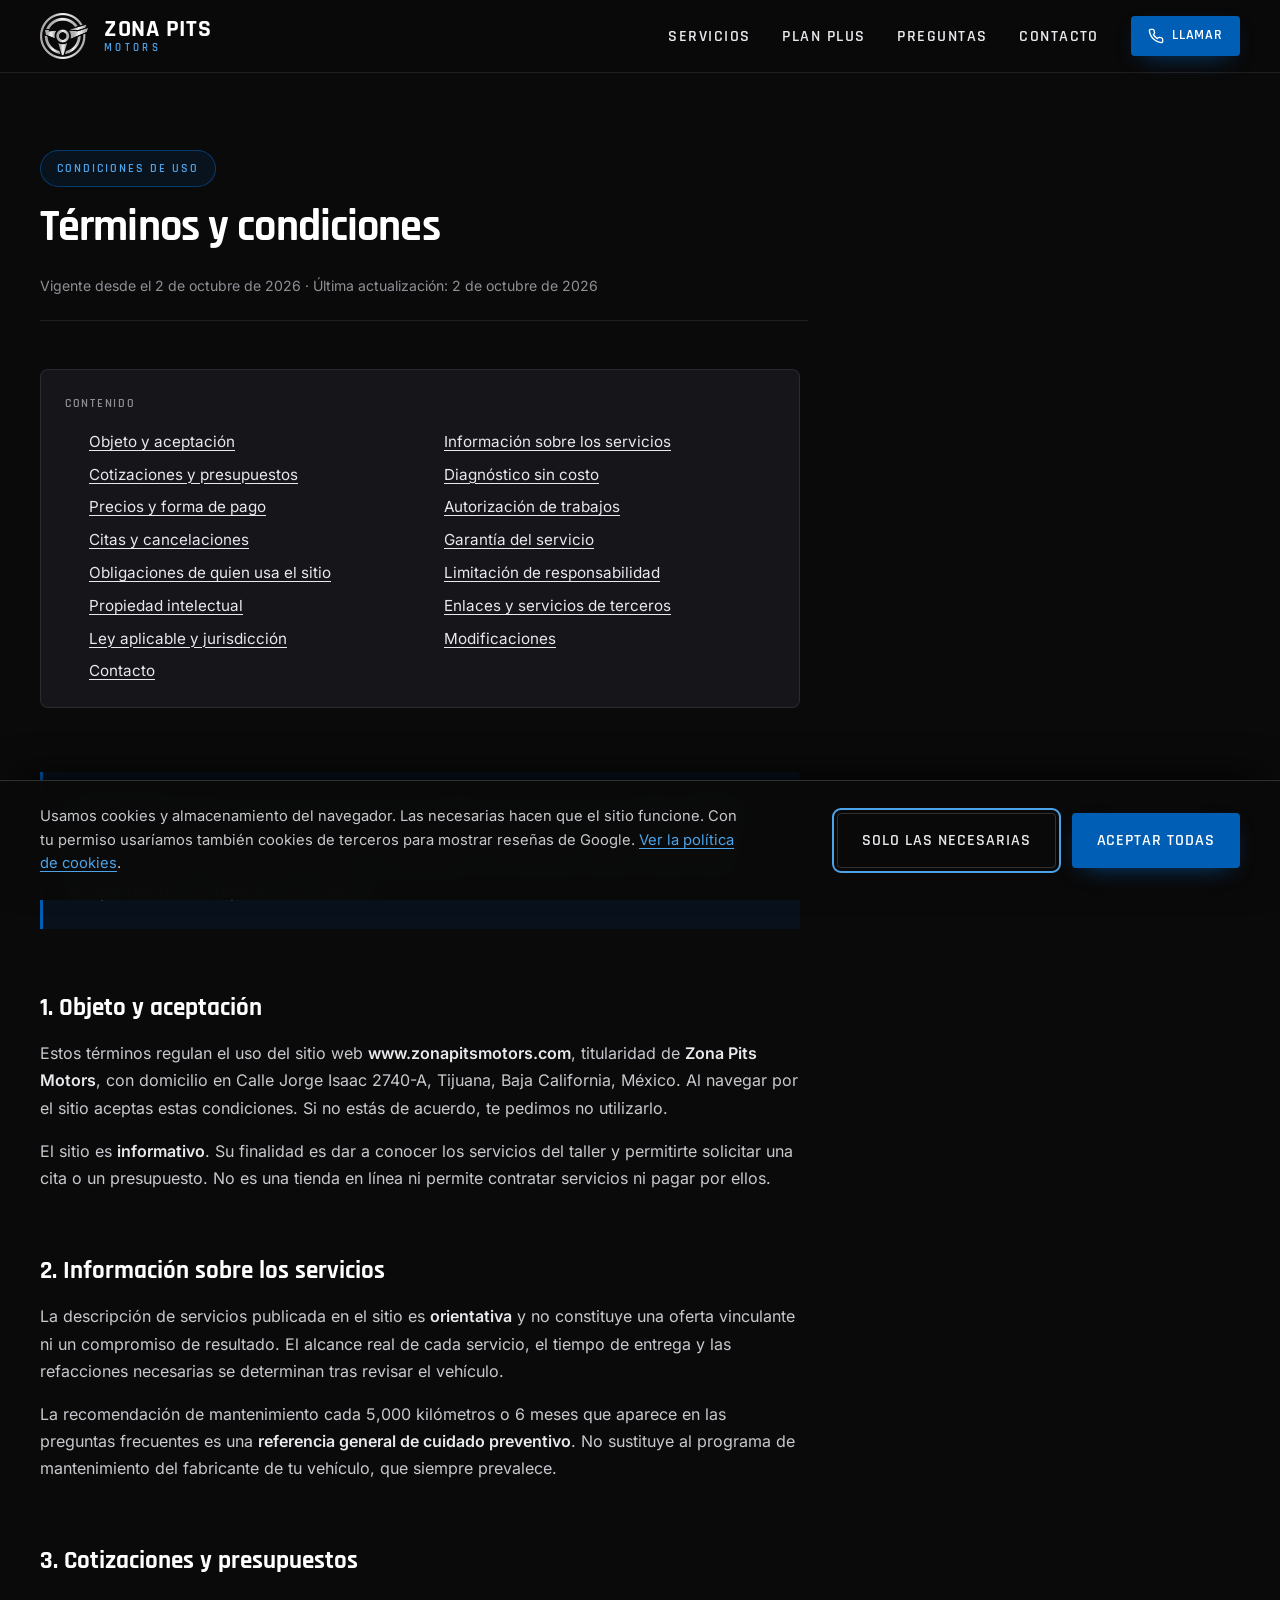
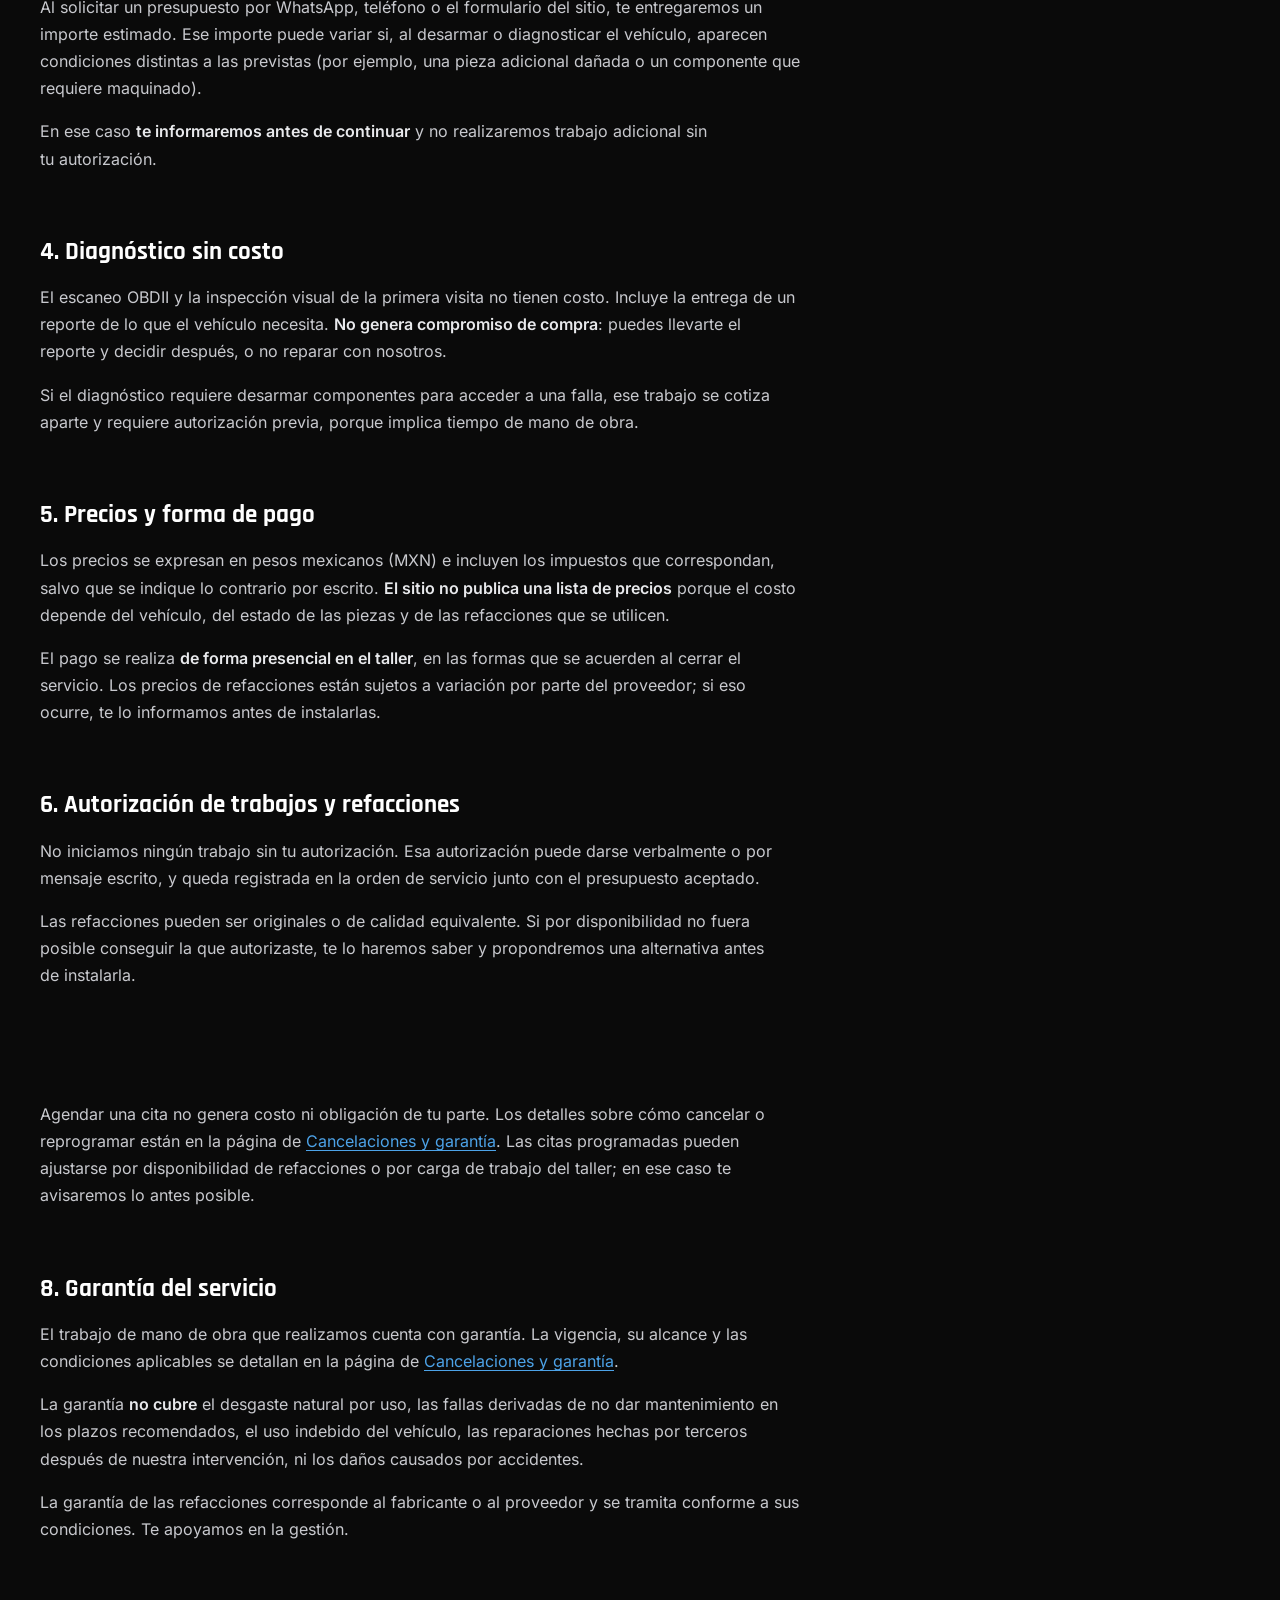
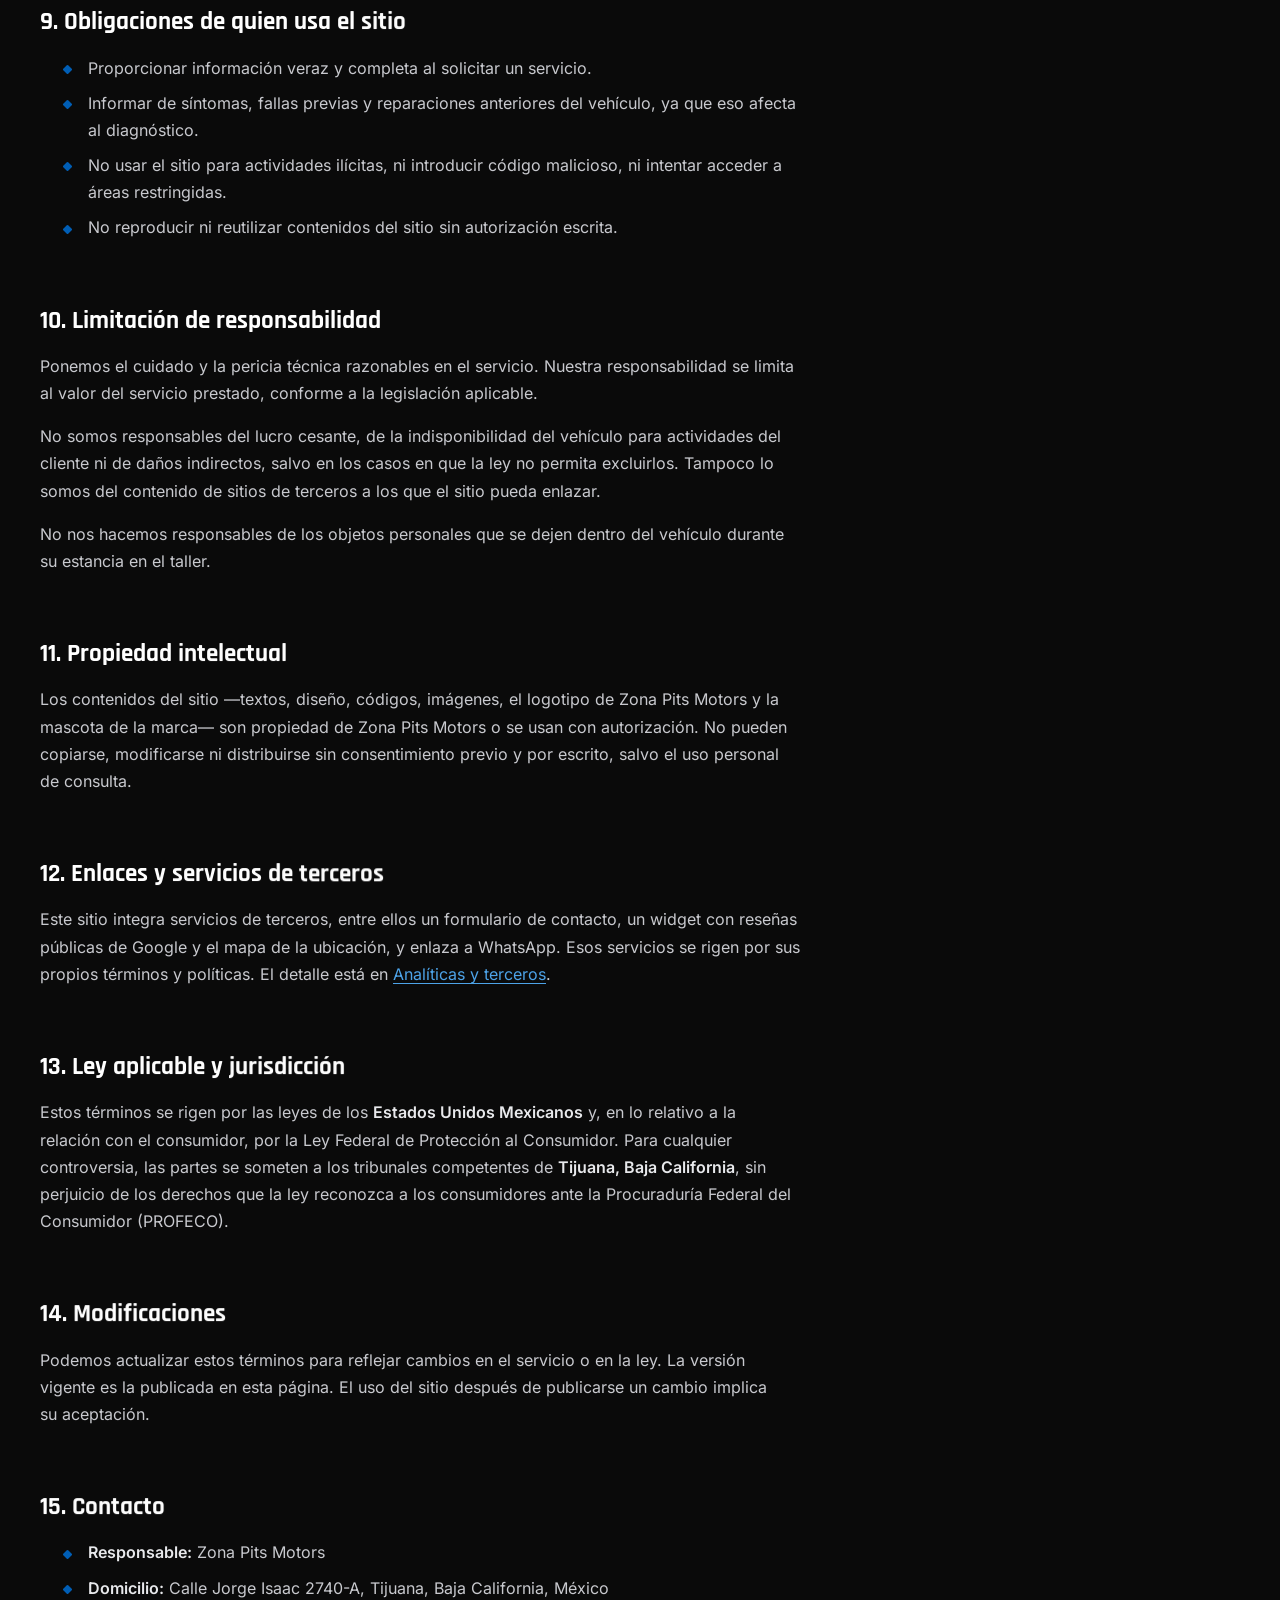
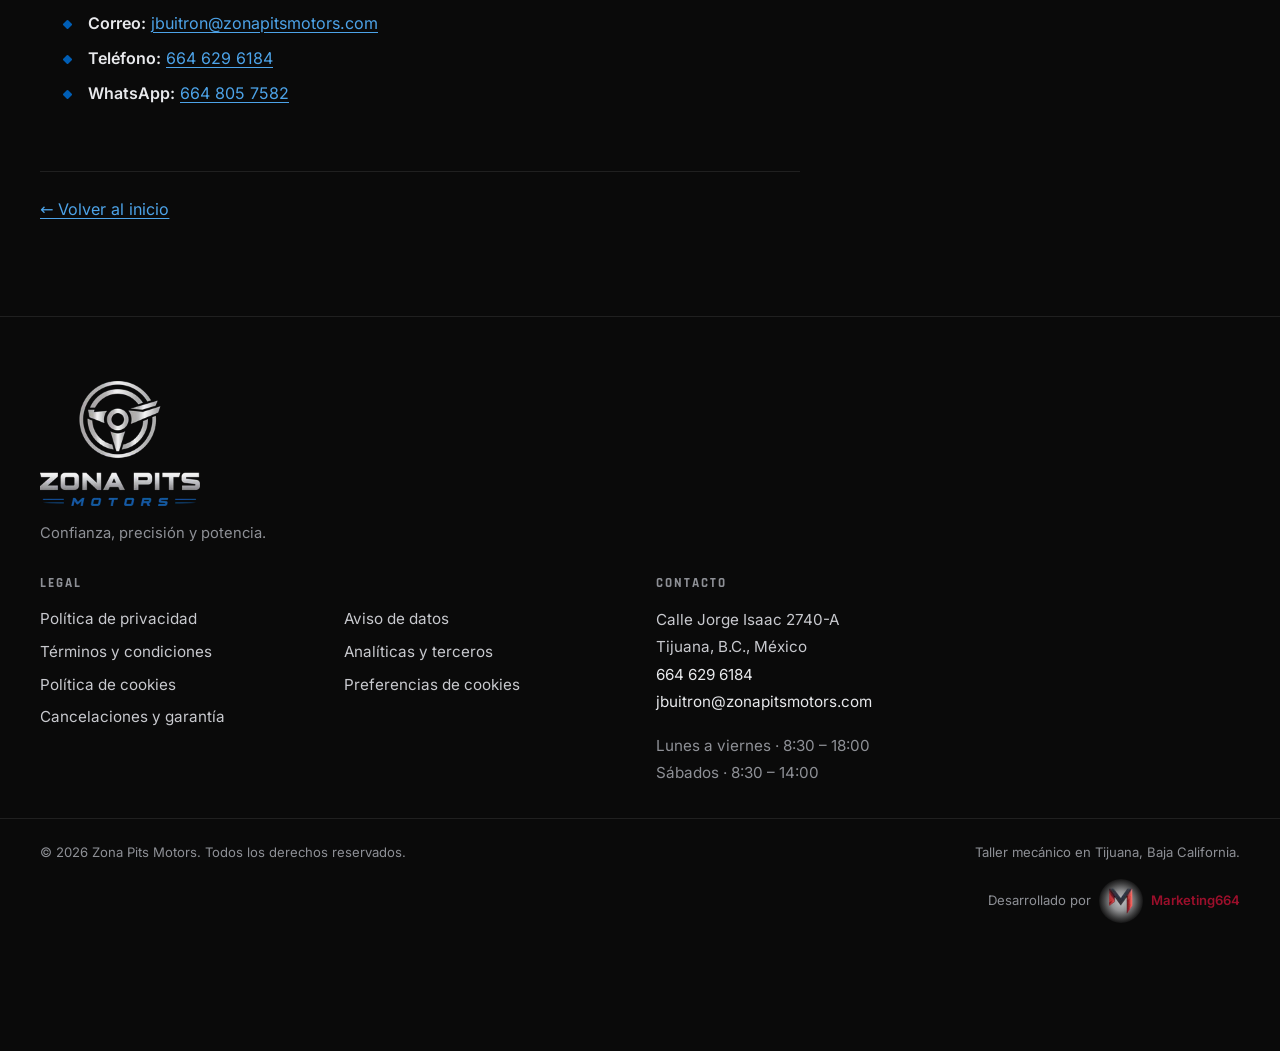
<file: terminos-y-condiciones.html>
<!DOCTYPE html>
<html lang="es-MX">
<head>
<meta charset="utf-8">
<meta name="viewport" content="width=device-width, initial-scale=1">

<title>Términos y condiciones | Zona Pits Motors</title>
<meta name="description" content="Condiciones de uso del sitio de Zona Pits Motors: presupuestos, autorización de trabajos, precios, garantía y responsabilidad.">
<link rel="canonical" href="https://www.zonapitsmotors.com/terminos-y-condiciones.html">
<meta name="robots" content="index, follow">
<meta name="author" content="Zona Pits Motors">

<meta property="og:type" content="article">
<meta property="og:locale" content="es_MX">
<meta property="og:site_name" content="Zona Pits Motors">
<meta property="og:url" content="https://www.zonapitsmotors.com/terminos-y-condiciones.html">
<meta property="og:title" content="Términos y condiciones | Zona Pits Motors">
<meta property="og:description" content="Condiciones de uso del sitio de Zona Pits Motors: presupuestos, autorización de trabajos, precios, garantía y responsabilidad.">
<meta property="og:image" content="https://www.zonapitsmotors.com/img/og-image.jpg">

<meta name="theme-color" content="#0A0A0A">
<link rel="icon" href="favicon.ico" sizes="any">
<link rel="icon" type="image/png" href="img/icon-96.png" sizes="96x96">
<link rel="apple-touch-icon" href="img/apple-touch-icon.png">
<link rel="manifest" href="site.webmanifest">

<link rel="preload" as="font" type="font/woff2" href="fonts/rajdhani-700-latin.woff2" crossorigin>
<link rel="preload" as="font" type="font/woff2" href="fonts/inter-400-latin.woff2" crossorigin>
<link rel="stylesheet" href="css/fonts.css">
<link rel="stylesheet" href="css/styles.css">
</head>

<body>

<!-- ================================================================ HEADER -->
<header class="encabezado" id="inicio">
  <div class="contenedor encabezado__interior">
    <a class="marca" href="index.html" aria-label="Zona Pits Motors, ir al inicio">
      <picture>
        <source type="image/webp" srcset="img/logo-icono-96.webp 96w, img/logo-icono-192.webp 192w"
                sizes="46px">
        <img src="img/logo-icono-96.png" width="96" height="91" alt=""
             class="marca__isotipo" fetchpriority="high" decoding="async">
      </picture>
      <span class="marca__texto">
        <span class="marca__nombre">Zona Pits</span>
        <span class="marca__sub">Motors</span>
      </span>
    </a>

    <button class="menu-boton" type="button" aria-expanded="false" aria-controls="menu-principal"
            aria-label="Abrir menú de navegación">
      <span class="menu-boton__barra"></span>
      <span class="menu-boton__barra"></span>
      <span class="menu-boton__barra"></span>
    </button>

    <nav class="navegacion" id="menu-principal" aria-label="Navegación principal">
      <ul class="navegacion__lista">
        <li><a href="index.html#servicios">Servicios</a></li>
        <li><a href="index.html#plan-plus">Plan Plus</a></li>
        <li><a href="index.html#preguntas">Preguntas</a></li>
        <li><a href="index.html#contacto">Contacto</a></li>
      </ul>
      <!-- El CTA del encabezado llama por teléfono en lugar de llevar al
           formulario: el botón flotante ya cubre WhatsApp, así que este ofrece el
           otro canal inmediato. Con icono para que se reconozca de un vistazo. -->
      <a class="boton boton--primario boton--compacto boton--llamar"
         href="tel:+526646296184">
        <svg viewBox="0 0 24 24" fill="none" stroke="currentColor" stroke-width="2"
             stroke-linecap="round" stroke-linejoin="round" aria-hidden="true">
          <path d="M22 16.9v3a2 2 0 0 1-2.2 2 19.8 19.8 0 0 1-8.6-3.1 19.5 19.5 0 0 1-6-6A19.8 19.8 0 0 1 2.1 4.2 2 2 0 0 1 4.1 2h3a2 2 0 0 1 2 1.7c.1 1 .4 1.9.7 2.8a2 2 0 0 1-.5 2.1L8.1 9.9a16 16 0 0 0 6 6l1.3-1.2a2 2 0 0 1 2.1-.5c.9.3 1.8.6 2.8.7a2 2 0 0 1 1.7 2Z"/>
        </svg>
        Llamar
      </a>
    </nav>
  </div>
</header>

<main class="contenedor legal" id="contenido">

  <header class="legal__encabezado">
    <p class="etiqueta">Condiciones de uso</p>
    <h1>Términos y condiciones</h1>
    <span class="legal__vigencia">
      Vigente desde el 2 de octubre de 2026 · Última actualización: 2 de octubre de 2026
    </span>
  </header>

  <nav class="legal__indice" aria-label="Contenido de esta página">
    <p>Contenido</p>
    <ol>
      <li><a href="#objeto">Objeto y aceptación</a></li>
      <li><a href="#servicios-info">Información sobre los servicios</a></li>
      <li><a href="#presupuestos">Cotizaciones y presupuestos</a></li>
      <li><a href="#diagnostico">Diagnóstico sin costo</a></li>
      <li><a href="#precios">Precios y forma de pago</a></li>
      <li><a href="#autorizacion">Autorización de trabajos</a></li>
      <li><a href="#citas">Citas y cancelaciones</a></li>
      <li><a href="#garantia">Garantía del servicio</a></li>
      <li><a href="#usuario">Obligaciones de quien usa el sitio</a></li>
      <li><a href="#responsabilidad">Limitación de responsabilidad</a></li>
      <li><a href="#propiedad">Propiedad intelectual</a></li>
      <li><a href="#enlaces">Enlaces y servicios de terceros</a></li>
      <li><a href="#ley">Ley aplicable y jurisdicción</a></li>
      <li><a href="#modificaciones">Modificaciones</a></li>
      <li><a href="#contacto-terminos">Contacto</a></li>
    </ol>
  </nav>

  <div class="legal__cuerpo">
<div class="legal__destacado">
      <p>
        <strong>Lo esencial.</strong> Este sitio sirve para que conozcas nuestros
        servicios y nos contactes. <strong>No se cobra nada en línea</strong>: el
        presupuesto se entrega antes de intervenir el vehículo y cualquier trabajo
        requiere tu autorización previa. El diagnóstico de la primera visita no
        tiene costo, aunque decidas no reparar con nosotros.
      </p>
    </div>

    <h2 id="objeto">1. Objeto y aceptación</h2>
    <p>
      Estos términos regulan el uso del sitio web
      <strong>www.zonapitsmotors.com</strong>, titularidad de
      <strong>Zona Pits Motors</strong>, con domicilio en Calle Jorge Isaac 2740-A,
      Tijuana, Baja California, México. Al navegar por el sitio aceptas estas
      condiciones. Si no estás de acuerdo, te pedimos no utilizarlo.
    </p>
    <p>
      El sitio es <strong>informativo</strong>. Su finalidad es dar a conocer los
      servicios del taller y permitirte solicitar una cita o un presupuesto. No es
      una tienda en línea ni permite contratar servicios ni pagar por ellos.
    </p>

    <h2 id="servicios-info">2. Información sobre los servicios</h2>
    <p>
      La descripción de servicios publicada en el sitio es <strong>orientativa</strong>
      y no constituye una oferta vinculante ni un compromiso de resultado. El alcance
      real de cada servicio, el tiempo de entrega y las refacciones necesarias se
      determinan tras revisar el vehículo.
    </p>
    <p>
      La recomendación de mantenimiento cada 5,000 kilómetros o 6 meses que aparece
      en las preguntas frecuentes es una <strong>referencia general de cuidado
      preventivo</strong>. No sustituye al programa de mantenimiento del fabricante
      de tu vehículo, que siempre prevalece.
    </p>

    <h2 id="presupuestos">3. Cotizaciones y presupuestos</h2>
    <p>
      Al solicitar un presupuesto por WhatsApp, teléfono o el formulario del sitio,
      te entregaremos un importe estimado. Ese importe puede variar si, al desarmar o
      diagnosticar el vehículo, aparecen condiciones distintas a las previstas
      (por ejemplo, una pieza adicional dañada o un componente que requiere
      maquinado).
    </p>
    <p>
      En ese caso <strong>te informaremos antes de continuar</strong> y no
      realizaremos trabajo adicional sin tu autorización.
    </p>

    <h2 id="diagnostico">4. Diagnóstico sin costo</h2>
    <p>
      El escaneo OBDII y la inspección visual de la primera visita no tienen costo.
      Incluye la entrega de un reporte de lo que el vehículo necesita.
      <strong>No genera compromiso de compra</strong>: puedes llevarte el reporte y
      decidir después, o no reparar con nosotros.
    </p>
    <p>
      Si el diagnóstico requiere desarmar componentes para acceder a una falla, ese
      trabajo se cotiza aparte y requiere autorización previa, porque implica tiempo
      de mano de obra.
    </p>

    <h2 id="precios">5. Precios y forma de pago</h2>
    <p>
      Los precios se expresan en pesos mexicanos (MXN) e incluyen los impuestos que
      correspondan, salvo que se indique lo contrario por escrito. <strong>El sitio
      no publica una lista de precios</strong> porque el costo depende del vehículo,
      del estado de las piezas y de las refacciones que se utilicen.
    </p>
    <p>
      El pago se realiza <strong>de forma presencial en el taller</strong>, en las
      formas que se acuerden al cerrar el servicio. Los precios de refacciones están
      sujetos a variación por parte del proveedor; si eso ocurre, te lo informamos
      antes de instalarlas.
    </p>

    <h2 id="autorizacion">6. Autorización de trabajos y refacciones</h2>
    <p>
      No iniciamos ningún trabajo sin tu autorización. Esa autorización puede darse
      verbalmente o por mensaje escrito, y queda registrada en la orden de servicio
      junto con el presupuesto aceptado.
    </p>
    <p>
      Las refacciones pueden ser originales o de calidad equivalente. Si por
      disponibilidad no fuera posible conseguir la que autorizaste, te lo haremos
      saber y propondremos una alternativa antes de instalarla.
    </p>

    <h2 id="citas">7. Citas y cancelaciones</h2>
    <p>
      Agendar una cita no genera costo ni obligación de tu parte. Los detalles sobre
      cómo cancelar o reprogramar están en la página de
      <a href="cancelaciones-y-garantia.html">Cancelaciones y garantía</a>. Las citas
      programadas pueden ajustarse por disponibilidad de refacciones o por carga de
      trabajo del taller; en ese caso te avisaremos lo antes posible.
    </p>

    <h2 id="garantia">8. Garantía del servicio</h2>
    <p>
      El trabajo de mano de obra que realizamos cuenta con garantía. La vigencia, su
      alcance y las condiciones aplicables se detallan en la página de
      <a href="cancelaciones-y-garantia.html">Cancelaciones y garantía</a>.
    </p>
    <p>
      La garantía <strong>no cubre</strong> el desgaste natural por uso, las fallas
      derivadas de no dar mantenimiento en los plazos recomendados, el uso indebido
      del vehículo, las reparaciones hechas por terceros después de nuestra
      intervención, ni los daños causados por accidentes.
    </p>
    <p>
      La garantía de las refacciones corresponde al fabricante o al proveedor y se
      tramita conforme a sus condiciones. Te apoyamos en la gestión.
    </p>

    <h2 id="usuario">9. Obligaciones de quien usa el sitio</h2>
    <ul>
      <li>Proporcionar información veraz y completa al solicitar un servicio.</li>
      <li>Informar de síntomas, fallas previas y reparaciones anteriores del vehículo,
        ya que eso afecta al diagnóstico.</li>
      <li>No usar el sitio para actividades ilícitas, ni introducir código malicioso,
        ni intentar acceder a áreas restringidas.</li>
      <li>No reproducir ni reutilizar contenidos del sitio sin autorización escrita.</li>
    </ul>

    <h2 id="responsabilidad">10. Limitación de responsabilidad</h2>
    <p>
      Ponemos el cuidado y la pericia técnica razonables en el servicio. Nuestra
      responsabilidad se limita al valor del servicio prestado, conforme a la
      legislación aplicable.
    </p>
    <p>
      No somos responsables del lucro cesante, de la indisponibilidad del vehículo
      para actividades del cliente ni de daños indirectos, salvo en los casos en que
      la ley no permita excluirlos. Tampoco lo somos del contenido de sitios de
      terceros a los que el sitio pueda enlazar.
    </p>
    <p>
      No nos hacemos responsables de los objetos personales que se dejen dentro del
      vehículo durante su estancia en el taller.
    </p>

    <h2 id="propiedad">11. Propiedad intelectual</h2>
    <p>
      Los contenidos del sitio —textos, diseño, códigos, imágenes, el logotipo de
      Zona Pits Motors y la mascota de la marca— son propiedad de Zona Pits Motors o
      se usan con autorización. No pueden copiarse, modificarse ni distribuirse sin
      consentimiento previo y por escrito, salvo el uso personal de consulta.
    </p>

    <h2 id="enlaces">12. Enlaces y servicios de terceros</h2>
    <p>
      Este sitio integra servicios de terceros, entre ellos un formulario de contacto,
      un widget con reseñas públicas de Google y el mapa de la ubicación, y enlaza a
      WhatsApp. Esos servicios se rigen por sus propios términos y políticas. El
      detalle está en
      <a href="analiticas-y-terceros.html">Analíticas y terceros</a>.
    </p>

    <h2 id="ley">13. Ley aplicable y jurisdicción</h2>
    <p>
      Estos términos se rigen por las leyes de los <strong>Estados Unidos
      Mexicanos</strong> y, en lo relativo a la relación con el consumidor, por la
      Ley Federal de Protección al Consumidor. Para cualquier controversia, las
      partes se someten a los tribunales competentes de <strong>Tijuana, Baja
      California</strong>, sin perjuicio de los derechos que la ley reconozca a los
      consumidores ante la Procuraduría Federal del Consumidor (PROFECO).
    </p>

    <h2 id="modificaciones">14. Modificaciones</h2>
    <p>
      Podemos actualizar estos términos para reflejar cambios en el servicio o en la
      ley. La versión vigente es la publicada en esta página. El uso del sitio
      después de publicarse un cambio implica su aceptación.
    </p>

    <h2 id="contacto-terminos">15. Contacto</h2>
    <ul>
      <li><strong>Responsable:</strong> Zona Pits Motors</li>
      <li><strong>Domicilio:</strong> Calle Jorge Isaac 2740-A, Tijuana, Baja California, México</li>
      <li><strong>Correo:</strong> <a href="mailto:jbuitron@zonapitsmotors.com">jbuitron@zonapitsmotors.com</a></li>
      <li><strong>Teléfono:</strong> <a href="tel:+526646296184">664 629 6184</a></li>
      <li><strong>WhatsApp:</strong> <a href="https://wa.me/5216648057582?text=Hola%2C%20quiero%20agendar%20una%20revisi%C3%B3n%20para%20mi%20auto.%20%C2%BFMe%20pueden%20ayudar%3F" target="_blank" rel="noopener noreferrer">664 805 7582</a></li>
    </ul>

    <p class="legal__volver">
      <a href="index.html">← Volver al inicio</a>
    </p>
  </div>

</main>

<!-- ================================================================ FOOTER -->
<footer class="pie pie--legal">
  <div class="contenedor pie__interior">
    <div class="pie__marca">
      <picture>
        <source type="image/webp" srcset="img/logo-lockup-240.webp 240w" sizes="140px">
        <img src="img/logo-lockup-400.png" width="400" height="311"
             alt="Zona Pits Motors" loading="lazy" decoding="async">
      </picture>
      <p class="pie__lema">Confianza, precisión y potencia.</p>
    </div>

    <nav class="pie__nav pie__legal-enlaces" aria-label="Enlaces legales">
      <h2 class="pie__titulo">Legal</h2>
      <ul>
        <li><a href="politica-de-privacidad.html">Política de privacidad</a></li>
        <li><a href="terminos-y-condiciones.html">Términos y condiciones</a></li>
        <li><a href="politica-de-cookies.html">Política de cookies</a></li>
        <li><a href="cancelaciones-y-garantia.html">Cancelaciones y garantía</a></li>
        <li><a href="aviso-de-datos.html">Aviso de datos</a></li>
        <li><a href="analiticas-y-terceros.html">Analíticas y terceros</a></li>
        <li><a href="#" data-preferencias-cookies>Preferencias de cookies</a></li>
      </ul>
    </nav>

    <div class="pie__contacto">
      <h2 class="pie__titulo">Contacto</h2>
      <address>
        Calle Jorge Isaac 2740-A<br>
        Tijuana, B.C., México<br>
        <a href="tel:+526646296184">664 629 6184</a><br>
        <a href="mailto:jbuitron@zonapitsmotors.com">jbuitron@zonapitsmotors.com</a>
      </address>
      <p class="pie__horario">
        Lunes a viernes · 8:30 – 18:00<br>
        Sábados · 8:30 – 14:00
      </p>
    </div>
  </div>

  <div class="contenedor pie__legal">
    <div class="pie__legal-fila">
      <p>&copy; <span id="anio">2026</span> Zona Pits Motors. Todos los derechos reservados.</p>
      <p>Taller mecánico en Tijuana, Baja California.</p>
    </div>

    <p class="firma">
      <span class="firma__texto">Desarrollado por</span>
      <a class="firma__enlace" href="https://marketing664.com"
         target="_blank" rel="noopener noreferrer">
        <span class="firma__insignia">
          <img class="firma__logo" src="img/m-logo-24.webp"
               srcset="img/m-logo-24.webp 24w, img/m-logo-48.webp 48w, img/m-logo-72.webp 72w"
               sizes="24px" width="24" height="26" alt="" loading="lazy" decoding="async">
        </span>
        <span class="firma__nombre">Marketing664</span>
      </a>
    </p>
  </div>
</footer>

<script src="js/vendor/gsap.min.js" defer></script>
<script src="js/vendor/SplitText.min.js" defer></script>
<script src="js/animaciones.js" defer></script>
<script src="js/consentimiento.js" defer></script>
<script src="js/main.js" defer></script>
</body>
</html>
</file>
<file: css/fonts.css>
/* Tipografias auto-alojadas - Zona Pits Motors
 * Generado por tools/fetch_fonts.py. No editar a mano.
 * Subconjuntos: latin, latin-ext. Formato: woff2.
 */

@font-face {
  font-family: 'Inter';
  font-style: normal;
  font-weight: 400;
  font-display: swap;
  src: url('../fonts/inter-400-latin-ext.woff2') format('woff2');
  unicode-range: U+0100-02BA, U+02BD-02C5, U+02C7-02CC, U+02CE-02D7, U+02DD-02FF, U+0304, U+0308, U+0329, U+1D00-1DBF, U+1E00-1E9F, U+1EF2-1EFF, U+2020, U+20A0-20AB, U+20AD-20C0, U+2113, U+2C60-2C7F, U+A720-A7FF;
}
@font-face {
  font-family: 'Inter';
  font-style: normal;
  font-weight: 400;
  font-display: swap;
  src: url('../fonts/inter-400-latin.woff2') format('woff2');
  unicode-range: U+0000-00FF, U+0131, U+0152-0153, U+02BB-02BC, U+02C6, U+02DA, U+02DC, U+0304, U+0308, U+0329, U+2000-206F, U+20AC, U+2122, U+2191, U+2193, U+2212, U+2215, U+FEFF, U+FFFD;
}
@font-face {
  font-family: 'Inter';
  font-style: normal;
  font-weight: 500;
  font-display: swap;
  src: url('../fonts/inter-500-latin-ext.woff2') format('woff2');
  unicode-range: U+0100-02BA, U+02BD-02C5, U+02C7-02CC, U+02CE-02D7, U+02DD-02FF, U+0304, U+0308, U+0329, U+1D00-1DBF, U+1E00-1E9F, U+1EF2-1EFF, U+2020, U+20A0-20AB, U+20AD-20C0, U+2113, U+2C60-2C7F, U+A720-A7FF;
}
@font-face {
  font-family: 'Inter';
  font-style: normal;
  font-weight: 500;
  font-display: swap;
  src: url('../fonts/inter-500-latin.woff2') format('woff2');
  unicode-range: U+0000-00FF, U+0131, U+0152-0153, U+02BB-02BC, U+02C6, U+02DA, U+02DC, U+0304, U+0308, U+0329, U+2000-206F, U+20AC, U+2122, U+2191, U+2193, U+2212, U+2215, U+FEFF, U+FFFD;
}
@font-face {
  font-family: 'Inter';
  font-style: normal;
  font-weight: 600;
  font-display: swap;
  src: url('../fonts/inter-600-latin-ext.woff2') format('woff2');
  unicode-range: U+0100-02BA, U+02BD-02C5, U+02C7-02CC, U+02CE-02D7, U+02DD-02FF, U+0304, U+0308, U+0329, U+1D00-1DBF, U+1E00-1E9F, U+1EF2-1EFF, U+2020, U+20A0-20AB, U+20AD-20C0, U+2113, U+2C60-2C7F, U+A720-A7FF;
}
@font-face {
  font-family: 'Inter';
  font-style: normal;
  font-weight: 600;
  font-display: swap;
  src: url('../fonts/inter-600-latin.woff2') format('woff2');
  unicode-range: U+0000-00FF, U+0131, U+0152-0153, U+02BB-02BC, U+02C6, U+02DA, U+02DC, U+0304, U+0308, U+0329, U+2000-206F, U+20AC, U+2122, U+2191, U+2193, U+2212, U+2215, U+FEFF, U+FFFD;
}
@font-face {
  font-family: 'Rajdhani';
  font-style: normal;
  font-weight: 500;
  font-display: swap;
  src: url('../fonts/rajdhani-500-latin-ext.woff2') format('woff2');
  unicode-range: U+0100-02BA, U+02BD-02C5, U+02C7-02CC, U+02CE-02D7, U+02DD-02FF, U+0304, U+0308, U+0329, U+1D00-1DBF, U+1E00-1E9F, U+1EF2-1EFF, U+2020, U+20A0-20AB, U+20AD-20C0, U+2113, U+2C60-2C7F, U+A720-A7FF;
}
@font-face {
  font-family: 'Rajdhani';
  font-style: normal;
  font-weight: 500;
  font-display: swap;
  src: url('../fonts/rajdhani-500-latin.woff2') format('woff2');
  unicode-range: U+0000-00FF, U+0131, U+0152-0153, U+02BB-02BC, U+02C6, U+02DA, U+02DC, U+0304, U+0308, U+0329, U+2000-206F, U+20AC, U+2122, U+2191, U+2193, U+2212, U+2215, U+FEFF, U+FFFD;
}
@font-face {
  font-family: 'Rajdhani';
  font-style: normal;
  font-weight: 600;
  font-display: swap;
  src: url('../fonts/rajdhani-600-latin-ext.woff2') format('woff2');
  unicode-range: U+0100-02BA, U+02BD-02C5, U+02C7-02CC, U+02CE-02D7, U+02DD-02FF, U+0304, U+0308, U+0329, U+1D00-1DBF, U+1E00-1E9F, U+1EF2-1EFF, U+2020, U+20A0-20AB, U+20AD-20C0, U+2113, U+2C60-2C7F, U+A720-A7FF;
}
@font-face {
  font-family: 'Rajdhani';
  font-style: normal;
  font-weight: 600;
  font-display: swap;
  src: url('../fonts/rajdhani-600-latin.woff2') format('woff2');
  unicode-range: U+0000-00FF, U+0131, U+0152-0153, U+02BB-02BC, U+02C6, U+02DA, U+02DC, U+0304, U+0308, U+0329, U+2000-206F, U+20AC, U+2122, U+2191, U+2193, U+2212, U+2215, U+FEFF, U+FFFD;
}
@font-face {
  font-family: 'Rajdhani';
  font-style: normal;
  font-weight: 700;
  font-display: swap;
  src: url('../fonts/rajdhani-700-latin-ext.woff2') format('woff2');
  unicode-range: U+0100-02BA, U+02BD-02C5, U+02C7-02CC, U+02CE-02D7, U+02DD-02FF, U+0304, U+0308, U+0329, U+1D00-1DBF, U+1E00-1E9F, U+1EF2-1EFF, U+2020, U+20A0-20AB, U+20AD-20C0, U+2113, U+2C60-2C7F, U+A720-A7FF;
}
@font-face {
  font-family: 'Rajdhani';
  font-style: normal;
  font-weight: 700;
  font-display: swap;
  src: url('../fonts/rajdhani-700-latin.woff2') format('woff2');
  unicode-range: U+0000-00FF, U+0131, U+0152-0153, U+02BB-02BC, U+02C6, U+02DA, U+02DC, U+0304, U+0308, U+0329, U+2000-206F, U+20AC, U+2122, U+2191, U+2193, U+2212, U+2215, U+FEFF, U+FFFD;
}
</file>
<file: css/styles.css>
/* ==========================================================================
   Zona Pits Motors — Hoja de estilos principal
   Sistema de diseño según la skill custom-design-pro:
     · Tipografía Major Third (ratio 1.250)
     · Espaciado en retícula de 8 puntos
     · Retícula de 12 / 8 / 4 columnas
     · Paleta 60-30-10 y contraste WCAG verificado
     · Easing cubic-bezier(0.16, 1, 0.3, 1)
   El azul #005EB5 es el valor exacto extraído del vectorial del logotipo.
   ========================================================================== */

/* ------------------------------------------------------------- 1. Tokens */
:root {
  /* Superficies — 60 % */
  --negro:        #0A0A0A;
  --carbon:       #121214;
  --carbon-alt:   #16161A;
  --carbon-claro: #1E1E23;

  /* Texto y estructura — 30 % */
  --blanco:       #FFFFFF;
  --plata-claro:  #E8E9EC;
  --plata:        #C8C9CE;
  --plata-apagada:#8E9096;

  /* Acento — 10 % */
  --azul:         #005EB5;
  --azul-hover:   #0070D8;
  --azul-texto:   #4DA3E8;
  /* Azul neón, para los números de las tarjetas de la sección de confianza. Es
     más claro y más cian que el azul de marca: sobre el fondo de tarjeta da
     8,81:1, así que se lee con holgura y el números se ve relleno de luz.
     El contorno que tenía antes (azul de marca al 65 %) daba 1,79:1: era casi
     invisible y por eso los números parecían huecos. */
  --azul-neon:    #5BC8FF;

  /* Verde de WhatsApp. Es color de marca ajeno y se usa tal cual: el texto va
     OSCURO encima (#0A0A0A), no blanco. Con blanco daría 2,1:1 —ilegible—,
     porque el verde oficial es muy luminoso. */
  --whatsapp:       #25D366;
  --whatsapp-hover: #1FBF5B;
  --whatsapp-texto: #0A0A0A;

  /* Bordes y sombras */
  --borde:        rgba(255, 255, 255, .09);
  --borde-fuerte: rgba(255, 255, 255, .16);
  --sombra:       0 16px 40px -16px rgba(0, 0, 0, .9);
  --sombra-azul:  0 16px 40px -16px rgba(0, 94, 181, .45);

  /* Escala tipográfica Major Third — valores de escritorio (≥1280 px).
     Cada clamp alcanza su tope exacto a 1280 px y baja proporcionalmente,
     de modo que las razones 1.250 se conservan en todos los anchos. */
  --t-h1: 3.813rem;   /* 61px */
  --t-h2: 3.063rem;   /* 49px */
  --t-h3: 2.438rem;   /* 39px */
  --t-h4: 1.938rem;   /* 31px */
  --t-h5: 1.563rem;   /* 25px */
  --t-h6: 1.25rem;    /* 20px */
  --t-p:  1rem;       /* 16px */

  --fuente-titulo: 'Rajdhani', 'Segoe UI', system-ui, sans-serif;
  --fuente-texto:  'Inter', 'Segoe UI', system-ui, -apple-system, sans-serif;

  /* Retícula de 8 puntos */
  --e1:  8px;
  --e2: 16px;
  --e3: 24px;
  --e4: 32px;
  --e6: 48px;
  --e8: 64px;
  --e16: 128px;

  --ancho-max: 1280px;
  --radio:     4px;
  --radio-gr:  8px;

  /* Easing easeOutExpo: arranque rápido y asentamiento largo */
  --transicion: 220ms cubic-bezier(.16, 1, .3, 1);
}

/* -------------------------------------------------------------- 2. Reset */
*, *::before, *::after { box-sizing: border-box; }

html {
  scroll-behavior: smooth;
  -webkit-text-size-adjust: 100%;
}

body {
  margin: 0;
  background: var(--negro);
  color: var(--plata);
  font-family: var(--fuente-texto);
  font-size: var(--t-p);
  line-height: 1.5;
  -webkit-font-smoothing: antialiased;
  overflow-x: hidden;
}

h1, h2, h3, h4, h5, h6 {
  margin: 0 0 var(--e3);
  font-family: var(--fuente-titulo);
  font-weight: 700;
  color: var(--blanco);
  text-wrap: balance;
}

h1 { font-size: clamp(2.25rem, 1.566rem + 2.81vw, var(--t-h1)); line-height: 1;      letter-spacing: -.02em;  text-transform: uppercase; }
h2 { font-size: clamp(1.75rem, 1.354rem + 2.13vw, var(--t-h2)); line-height: 1.1;                            text-transform: uppercase; }
h3 { font-size: clamp(1.5rem,  1.179rem + 1.57vw, var(--t-h3)); line-height: 1.15;   letter-spacing: -.015em; }
h4 { font-size: clamp(1.25rem, .949rem  + 1.24vw, var(--t-h4)); line-height: 1.3; }
h5 { font-size: clamp(1.125rem,.933rem  + .79vw,  var(--t-h5)); line-height: 1.25; }
h6 { font-size: clamp(1rem,    .891rem  + .45vw,  var(--t-h6)); line-height: 1.25;   letter-spacing: -.005em; }

p { margin: 0 0 var(--e3); text-wrap: pretty; }
p:last-child { margin-bottom: 0; }

a { color: var(--azul-texto); text-decoration-thickness: 1px; text-underline-offset: 3px; }
a:hover { color: var(--blanco); }

img, picture, svg { display: block; max-width: 100%; }
img { height: auto; }

ul, ol { margin: 0; padding: 0; list-style: none; }
address { font-style: normal; }

:focus-visible {
  outline: 2px solid var(--azul-texto);
  outline-offset: 3px;
  border-radius: 2px;
}

::selection { background: var(--azul); color: var(--blanco); }

/* ---------------------------------------------------------- 3. Utilidades */
.contenedor {
  width: 100%;
  max-width: var(--ancho-max);
  margin-inline: auto;
  padding-inline: clamp(1rem, 4vw, 2.5rem);
}
.contenedor--estrecho { max-width: 864px; }

.etiqueta {
  display: inline-block;
  margin: 0 0 var(--e2);
  padding: var(--e1) var(--e2);
  border: 1px solid rgba(0, 94, 181, .55);
  border-radius: 999px;
  background: rgba(0, 94, 181, .12);
  color: var(--azul-texto);
  font-family: var(--fuente-titulo);
  font-size: .78rem;
  font-weight: 600;
  letter-spacing: .16em;
  text-transform: uppercase;
}

/* Metálico sobre el titular. Al trocearlo por palabras (GSAP SplitText) cada
   palabra es un elemento transformado y el background-clip:text del contenedor
   deja de recortar bien: el degradado se traslada a cada palabra, que sí lo
   conserva. En titulares en mayúsculas todas comparten altura de caja, así que
   el degradado queda uniforme. */
.metalico {
  background: linear-gradient(178deg,
    #FFFFFF 0%, #E4E5E9 34%, #A9AAB0 52%, #D6D7DC 68%, #F2F3F5 100%);
  -webkit-background-clip: text;
  background-clip: text;
  color: transparent;
}
.metalico--palabras {
  background: none;
  -webkit-background-clip: border-box;
  background-clip: border-box;
}
.metalico--palabras .palabra {
  display: inline-block;
  background: linear-gradient(178deg,
    #FFFFFF 0%, #E4E5E9 34%, #A9AAB0 52%, #D6D7DC 68%, #F2F3F5 100%);
  -webkit-background-clip: text;
  background-clip: text;
  color: transparent;
}
@supports not (background-clip: text) {
  .metalico,
  .metalico--palabras .palabra { color: var(--blanco); background: none; }
}

/* Botones — con estados hover, focus, active y disabled */
.boton {
  display: inline-flex;
  align-items: center;
  justify-content: center;
  gap: var(--e1);
  padding: var(--e2) var(--e3);
  border: 1px solid transparent;
  border-radius: var(--radio);
  font-family: var(--fuente-titulo);
  font-size: 1rem;
  font-weight: 600;
  letter-spacing: .06em;
  text-transform: uppercase;
  text-decoration: none;
  cursor: pointer;
  transition: background var(--transicion), border-color var(--transicion),
              color var(--transicion), transform var(--transicion),
              box-shadow var(--transicion);
}
.boton--primario {
  background: var(--azul);
  color: var(--blanco);
  box-shadow: 0 8px 24px -12px rgba(0, 94, 181, .9);
}
.boton--primario:hover {
  background: var(--azul-hover);
  color: var(--blanco);
  transform: translateY(-2px);
  box-shadow: var(--sombra-azul);
}
.boton--primario:active { transform: translateY(0) scale(.985); }

.boton--fantasma {
  background: transparent;
  border-color: var(--borde-fuerte);
  color: var(--plata-claro);
}
.boton--fantasma:hover {
  border-color: var(--azul-texto);
  color: var(--blanco);
  transform: translateY(-2px);
}
.boton--fantasma:active { transform: translateY(0) scale(.985); }

.boton:disabled,
.boton[aria-disabled="true"] {
  opacity: .45;
  cursor: not-allowed;
  transform: none;
  box-shadow: none;
}

.boton--grande   { padding: var(--e2) var(--e4); font-size: 1.05rem; }
.boton--compacto { padding: var(--e1) var(--e2); font-size: .88rem; }
.boton--ancho    { width: 100%; }

/* Variante WhatsApp. No es un .boton--primario verde: el verde de la marca es
   mucho más luminoso que el azul, así que el texto va oscuro. */
.boton--whatsapp {
  background: var(--whatsapp);
  color: var(--whatsapp-texto);
  box-shadow: 0 8px 24px -12px rgba(37, 211, 102, .8);
}
.boton--whatsapp:hover {
  background: var(--whatsapp-hover);
  color: var(--whatsapp-texto);
  transform: translateY(-2px);
  box-shadow: 0 16px 40px -16px rgba(37, 211, 102, .9);
}
.boton--whatsapp:active { transform: translateY(0) scale(.985); }

/* CTA de llamada del encabezado. Es un botón primario con icono: el texto solo
   dice «Llamar», así que el icono es lo que comunica el canal. Se fija el tamaño
   del SVG porque el botón no define uno y sin esto el icono heredaría el tamaño
   del texto y quedaría desproporcionado. */
.boton--llamar { gap: var(--e1); }
.boton--llamar svg { flex: 0 0 auto; width: 16px; height: 16px; }

/* Listas con marca */
.lista-marcas li {
  position: relative;
  padding-left: var(--e3);
  margin-bottom: var(--e1);
  color: var(--plata);
  font-size: .95rem;
  line-height: 1.5;
}
.lista-marcas li::before {
  content: "";
  position: absolute;
  left: 0;
  top: .56em;
  width: 8px;
  height: 8px;
  background: var(--azul);
  border-radius: 1px;
  transform: rotate(45deg);
}
.lista-marcas--dos { columns: 2; column-gap: var(--e3); }
.lista-marcas--dos li { break-inside: avoid; }

/* -------------------------------------------------------- 5. Encabezado */
.encabezado {
  position: sticky;
  top: 0;
  z-index: 100;
  background: rgba(10, 10, 10, .82);
  backdrop-filter: blur(14px);
  -webkit-backdrop-filter: blur(14px);
  border-bottom: 1px solid var(--borde);
}
.encabezado__interior {
  display: flex;
  align-items: center;
  justify-content: space-between;
  gap: var(--e2);
  min-height: 72px;
}
.marca {
  display: flex;
  align-items: center;
  gap: var(--e2);
  text-decoration: none;
  color: var(--blanco);
}
.marca__isotipo {
  width: clamp(40px, 4vw, 48px);
  height: auto;
  transition: transform var(--transicion);
}
.marca:hover .marca__isotipo { transform: scale(1.06); }
.marca__texto { display: flex; flex-direction: column; line-height: 1; }
.marca__nombre {
  font-family: var(--fuente-titulo);
  font-size: clamp(1.25rem, 1.1rem + .5vw, 1.5rem);
  font-weight: 700;
  letter-spacing: .03em;
  text-transform: uppercase;
  color: var(--blanco);
}
.marca__sub {
  margin-top: 2px;
  font-family: var(--fuente-titulo);
  font-size: clamp(.62rem, .58rem + .15vw, .72rem);
  font-weight: 600;
  letter-spacing: .3em;
  text-transform: uppercase;
  color: var(--azul-texto);
}

.navegacion { display: flex; align-items: center; gap: var(--e4); }
.navegacion__lista { display: flex; gap: var(--e4); }
.navegacion__lista a {
  position: relative;
  color: var(--plata-claro);
  font-family: var(--fuente-titulo);
  font-size: 1rem;
  font-weight: 600;
  letter-spacing: .09em;
  text-transform: uppercase;
  text-decoration: none;
  transition: color var(--transicion);
}
.navegacion__lista a::after {
  content: "";
  position: absolute;
  left: 0; bottom: -8px;
  width: 0; height: 2px;
  background: var(--azul);
  transition: width var(--transicion);
}
.navegacion__lista a:hover { color: var(--blanco); }
.navegacion__lista a:hover::after { width: 100%; }
.navegacion__lista a:active { color: var(--azul-texto); }

.menu-boton {
  display: none;
  flex-direction: column;
  justify-content: center;
  gap: 6px;
  width: 48px;
  height: 48px;
  padding: 0;
  background: none;
  border: 1px solid var(--borde-fuerte);
  border-radius: var(--radio);
  cursor: pointer;
  transition: border-color var(--transicion), background var(--transicion);
}
.menu-boton:hover { border-color: var(--azul-texto); background: rgba(255, 255, 255, .04); }
.menu-boton__barra {
  display: block;
  width: 24px;
  height: 2px;
  margin-inline: auto;
  background: var(--plata-claro);
  transition: transform var(--transicion), opacity var(--transicion);
}
.menu-boton[aria-expanded="true"] .menu-boton__barra:nth-child(1) { transform: translateY(8px) rotate(45deg); }
.menu-boton[aria-expanded="true"] .menu-boton__barra:nth-child(2) { opacity: 0; }
.menu-boton[aria-expanded="true"] .menu-boton__barra:nth-child(3) { transform: translateY(-8px) rotate(-45deg); }

/* ------------------------------------------------------------- 6. Heroe */
.heroe {
  position: relative;
  background: var(--negro);
  border-bottom: 1px solid var(--borde);
}

/* .heroe__media es el bloque contenedor de la capa del titular: sin
   position:relative, la capa se ancla al fondo del héroe entero —incluido el
   cuerpo que va debajo del vídeo— y el titular se sale de la imagen. */
.heroe__media { position: relative; }

/* Marco del vídeo. Lleva el póster de fondo, de modo que se vea desde el primer
   instante y cubra el caso de movimiento reducido (donde el vídeo nunca se
   reproduce y el hueco quedaría negro). Va en un envoltorio propio y no en
   .heroe__media para que en móvil no se extienda bajo el titular. */
.heroe__marco {
  position: relative;
  background: var(--negro) url("../videos/Zona_Pits_Motors_Hero_video-poster.webp")
              center / cover no-repeat;
}

/* Velo cinematográfico inferior. NO es un contenedor: es un tratamiento sobre el
   vídeo, y es lo que permite que el titular vaya sin caja y siga siendo legible.
   La caja del titular es transparente del todo. */
.heroe__marco::after {
  content: "";
  position: absolute;
  inset: auto 0 0 0;
  height: 74%;
  pointer-events: none;
  background: linear-gradient(0deg,
    rgba(10, 10, 10, .93) 0%,
    rgba(10, 10, 10, .86) 34%,
    rgba(10, 10, 10, .58) 64%,
    rgba(10, 10, 10, 0) 100%);
}

.heroe__video {
  display: block;
  width: 100%;
  height: auto;
  aspect-ratio: 16 / 9;
  opacity: 0;
  transition: opacity 900ms cubic-bezier(.16, 1, .3, 1);
}
.heroe__video--visible { opacity: 1; }

/* Capa del titular, anclada al borde inferior del vídeo. */
.heroe__capa {
  position: absolute;
  inset: auto 0 clamp(1.5rem, 3vw, 3rem) 0;
}

/* Caja del titular: transparente del todo. El titular queda suspendido sobre el
   vídeo y es el velo del marco —no una caja— quien le da contraste. */
.heroe__panel {
  padding: 0 0 var(--e4);
  text-align: center;
}
.heroe__panel h1 {
  margin-bottom: 0;
  /* drop-shadow y NO text-shadow: con background-clip:text y color transparente,
     el text-shadow se pinta sobre el degradado recortado y deja el titular casi
     negro (medido: el píxel más claro caía a 56/255 con el degradado arrancando
     en blanco puro). drop-shadow actúa sobre el resultado ya recortado. */
  filter: drop-shadow(0 2px 10px rgba(0, 0, 0, .85))
          drop-shadow(0 1px 2px rgba(0, 0, 0, .7));
}

/* Cuerpo del héroe: debajo del vídeo y fuera de su recuadro, pero dentro del
   mismo <section>, no como sección aparte.
   Va en una sola columna centrada para que acompañe al titular, que también lo
   está. Antes era una retícula 6/6 con la entradilla a la izquierda y las
   llamadas a la acción a la derecha, y el eje no coincidía con el del H1. */
.heroe__interior {
  display: grid;
  grid-template-columns: minmax(0, 1fr);
  justify-items: center;
  gap: var(--e3);
  text-align: center;
  padding-block: var(--e6);
}
.heroe__entrada {
  max-width: 62ch;
  font-size: var(--t-h6);
  line-height: 1.5;
  color: var(--plata-claro);
}
.definicion {
  max-width: 68ch;
  color: var(--plata);
  font-size: .95rem;
}
.definicion strong { color: var(--blanco); }
.heroe__interior .definicion { margin: 0; }

.heroe__acciones {
  display: flex;
  flex-wrap: wrap;
  justify-content: center;
  gap: var(--e2);
}
.heroe__datos {
  display: flex;
  flex-wrap: wrap;
  justify-content: center;
  gap: var(--e1) var(--e3);
  font-size: .92rem;
  color: var(--plata);
}
.heroe__datos span { color: var(--azul-texto); font-weight: 700; }

/* Figura del héroe: el vídeo de presentación del taller, debajo del micro-copy.
   Va en su propia fila centrada, no es una tarjeta y no debe parecerlo: sin fondo
   ni borde de contenedor, solo el marco del vídeo y su leyenda.
   Se limita a 620 px, bastante por debajo del texto que la rodea (el párrafo mide
   68ch, unos 900 px). Se probó primero a 900 con la foto y competía con el
   titular: ocupaba el ancho entero de la columna y el héroe se sentía saturado.
   Al reducirla, la mirada vuelve al titular y la pieza queda como apoyo.
   El margen superior separa del micro-copy para dar aire. */
.heroe__figura {
  margin: var(--e6) 0 0;
  width: 100%;
  max-width: 620px;
}
/* El póster va también como fondo del marco, no solo como atributo del <video>.
   Mismo motivo que en el vídeo del héroe: con "prefers-reduced-motion" el vídeo
   nunca se reproduce y el elemento se queda en su primer fotograma, así que sin
   el fondo el hueco saldría negro. */
.heroe__figura-marco {
  position: relative;
  background: var(--negro) url("../videos/Video_Intro_Zona_Pits_Motors-optimized-poster.webp")
              center / cover no-repeat;
  border: 1px solid var(--borde);
  border-radius: var(--radio-gr);
  overflow: hidden;
  box-shadow: var(--sombra);
}
.heroe__intro {
  display: block;
  width: 100%;
  height: auto;
  /* El vídeo es 16:9 y el hueco se reserva con esta proporción: sin ella, entre
     que se pide el archivo y llega el primer fotograma, la figura cambiaría de
     alto y desplazaría todo lo que tiene debajo. */
  aspect-ratio: 16 / 9;
  opacity: 0;
  transition: opacity 700ms cubic-bezier(.16, 1, .3, 1);
}
/* La clase la añade main.js al confirmarse la reproducción, igual que en el
   vídeo del héroe: si el navegador rechaza el arranque automático, queda el
   póster del marco y no un rectángulo negro. */
.heroe__intro--visible { opacity: 1; }

.heroe__figura figcaption {
  margin-top: var(--e2);
  color: var(--plata-apagada);
  font-size: .88rem;
  line-height: 1.5;
  text-align: center;
}

/* ----------------------------------------------------------- 7. Secciones */
.seccion {
  padding: clamp(4rem, 7vw, 8rem) 0;
  scroll-margin-top: 96px;
}
.seccion--alt {
  background: linear-gradient(180deg, var(--carbon) 0%, var(--negro) 100%);
  border-block: 1px solid var(--borde);
}
.seccion__encabezado {
  max-width: 768px;
  margin: 0 auto clamp(2rem, 4vw, 4rem);
  text-align: center;
}
.seccion__encabezado .etiqueta { margin-inline: auto; }
.seccion__entrada {
  color: var(--plata);
  font-size: var(--t-h6);
  line-height: 1.5;
}

/* ------------------------------------------------------------- 8. Rejilla */
.rejilla { display: grid; grid-template-columns: repeat(12, minmax(0, 1fr)); gap: var(--e3); }
.rejilla--3 > * { grid-column: span 4; }
/* Los títulos de tarjeta usan h5 (25 px), el escalón que la skill define para
   encabezados de tarjeta. A 25 px necesitan ~500 px de ancho para no partirse
   en tres líneas, así que estas cuatro tarjetas van a 2 por fila, no a 4. */
.rejilla--servicios > * { grid-column: span 6; }
.rejilla--separada { margin-top: var(--e3); }

/* Tarjetas */
.tarjeta {
  position: relative;
  padding: var(--e4);
  background: linear-gradient(165deg, var(--carbon-claro) 0%, var(--carbon) 100%);
  border: 1px solid var(--borde);
  border-radius: var(--radio-gr);
  transition: transform var(--transicion), border-color var(--transicion),
              box-shadow var(--transicion);
}
.tarjeta::before {
  content: "";
  position: absolute;
  inset: 0 0 auto 0;
  height: 2px;
  background: linear-gradient(90deg, transparent, var(--azul), transparent);
  opacity: 0;
  transition: opacity var(--transicion);
}
.tarjeta:hover {
  transform: translateY(-4px);
  border-color: var(--borde-fuerte);
  box-shadow: var(--sombra);
}
.tarjeta:hover::before { opacity: 1; }
.tarjeta p { color: var(--plata); font-size: .95rem; line-height: 1.5; }

.tarjeta__numero {
  display: block;
  margin-bottom: var(--e2);
  font-family: var(--fuente-titulo);
  font-size: var(--t-h3);
  font-weight: 700;
  line-height: 1;
  /* Relleno con azul neón y halo. Antes era un número hueco: color transparente
     con un contorno de 1 px al 65 % del azul de marca, que sobre el fondo de la
     tarjeta daba 1,79:1 — prácticamente invisible, y por eso los números parecían
     solo un trazo desvaído. Con el relleno quedan a 8,81:1. */
  color: var(--azul-neon);
  /* El halo se construye con tres capas de sombra de texto, de la más cerrada a
     la más abierta. Es lo que da la sensación de luz y no de color plano. Las
     capas son de baja opacidad a propósito: si el halo compite con la letra, el
     número se emborrona en vez de brillar. */
  text-shadow:
    0 0 4px rgba(91, 200, 255, .55),
    0 0 14px rgba(91, 200, 255, .32),
    0 0 28px rgba(0, 94, 181, .45);
  transition: text-shadow var(--transicion);
}
/* Al pasar el cursor, la tarjeta se eleva y ya enciende su línea superior azul:
   el número sube el brillo un punto para acompañar ese gesto. */
.tarjeta:hover .tarjeta__numero {
  text-shadow:
    0 0 5px rgba(91, 200, 255, .75),
    0 0 18px rgba(91, 200, 255, .45),
    0 0 34px rgba(0, 94, 181, .6);
}
/* Sin soporte de text-shadow (no hay navegador moderno así, pero por si acaso),
   el número sigue leyéndose: solo pierde el halo, no el relleno. */
@supports not (text-shadow: 0 0 4px #000) {
  .tarjeta__numero { text-shadow: none; }
}
.tarjeta__icono {
  display: block;
  width: 40px;
  height: 40px;
  margin-bottom: var(--e2);
  color: var(--azul-texto);
  transition: transform var(--transicion);
}
.tarjeta:hover .tarjeta__icono { transform: translateY(-2px) scale(1.05); }
.tarjeta__icono svg { width: 100%; height: 100%; }

/* Los títulos de tarjeta usan el escalón h5 de la propia escala (25 px), que
   la skill define para «encabezados de tarjetas o listas». El h3 base (39 px)
   es para subsecciones a ancho completo, no para una celda de 4 columnas. */
.tarjeta h3 { font-size: var(--t-h5); line-height: 1.25; }
.tarjeta--servicio h3 em {
  display: block;
  margin-top: 4px;
  color: var(--azul-texto);
  font-style: normal;
  font-size: .64em;
  letter-spacing: .12em;
  text-transform: uppercase;
}
.tarjeta--numerada h3 { font-size: var(--t-h5); line-height: 1.25; }

/* ------------------------------------- 9bis. Carrusel de la sección de servicios */
/* Las fotos que entregó el cliente tienen proporciones muy distintas: de 0,56
   (vertical) a 1,78 (panorámica). En vez de recortarlas para forzar una común, la
   fila tiene ALTURA FIJA y cada foto se muestra a su proporción natural con
   `object-fit: cover` y ancho automático. Sobre el fondo negro del sitio, el aire
   que sobra se lee como parte del diseño y no como un hueco; y ninguna foto pierde
   encuadre, que es lo que pasaría recortando una vertical a 16:9.
   Si el JavaScript no corre, sigue siendo un carrusel: es un contenedor con scroll
   horizontal y ajuste por CSS. El script solo añade los botones y el contador. */
.carrusel {
  margin-top: var(--e8);
  padding-top: var(--e6);
  border-top: 1px solid var(--borde);
}
.carrusel__encabezado {
  margin-bottom: var(--e4);
  text-align: center;
}
.carrusel__encabezado h3 {
  margin-bottom: var(--e1);
  font-size: var(--t-h6);
  line-height: 1.25;
}
.carrusel__encabezado p {
  color: var(--plata-apagada);
  font-size: .92rem;
}

/* La pista. `scroll-snap-type` es lo que hace que cada foto se quede centrada al
   soltar; funciona con dedo, con rueda horizontal y con los botones. */
.carrusel__pista {
  display: flex;
  align-items: center;
  gap: var(--e3);
  margin: 0;
  padding: 0 var(--e1) var(--e2);
  list-style: none;
  overflow-x: auto;
  scroll-snap-type: x mandatory;
  /* El scroll suave es del navegador; con "prefers-reduced-motion" se anula
     desde la consulta global del final de la hoja. */
  scroll-behavior: smooth;
  scrollbar-width: thin;
  scrollbar-color: var(--azul) transparent;
  /* Sin esto, al enfocar con el teclado el navegador puede recortar el anillo. */
  scroll-padding-inline: var(--e1);
}
.carrusel__pista::-webkit-scrollbar { height: 6px; }
.carrusel__pista::-webkit-scrollbar-track { background: transparent; }
.carrusel__pista::-webkit-scrollbar-thumb {
  background: var(--azul);
  border-radius: 3px;
}

.carrusel__foto {
  flex: 0 0 auto;
  scroll-snap-align: center;
}
.carrusel__foto img {
  display: block;
  /* Altura común para todas; el ancho lo fija la proporción de cada una. */
  height: clamp(240px, 42vw, 420px);
  width: auto;
  max-width: none;
  border: 1px solid var(--borde);
  border-radius: var(--radio-gr);
  background: var(--carbon-alt);
}

/* Controles. Los botones existen para quien navega con ratón y no puede hacer
   scroll horizontal con el dedo: sin ellos, la mitad de las fotos quedarían a un
   gesto que en escritorio no descubre todo el mundo. */
.carrusel__controles {
  display: flex;
  align-items: center;
  justify-content: center;
  gap: var(--e3);
  margin-top: var(--e3);
}
.carrusel__boton {
  display: grid;
  place-items: center;
  width: 44px;
  height: 44px;
  padding: 0;
  background: transparent;
  border: 1px solid var(--borde-fuerte);
  border-radius: 50%;
  color: var(--plata-claro);
  cursor: pointer;
  transition: background var(--transicion), border-color var(--transicion),
              color var(--transicion), transform var(--transicion);
}
.carrusel__boton:hover {
  background: rgba(255, 255, 255, .06);
  border-color: var(--azul-texto);
  color: var(--blanco);
}
.carrusel__boton:active { transform: scale(.95); }
.carrusel__boton:disabled {
  opacity: .35;
  cursor: not-allowed;
  transform: none;
}
.carrusel__boton svg { width: 20px; height: 20px; }

.carrusel__contador {
  min-width: 5ch;
  font-family: var(--fuente-titulo);
  font-size: .95rem;
  font-weight: 600;
  letter-spacing: .08em;
  color: var(--plata-apagada);
  text-align: center;
}
.carrusel__contador strong { color: var(--blanco); }

@media (max-width: 620px) {
  .carrusel { margin-top: var(--e6); padding-top: var(--e4); }
  .carrusel__foto img { height: clamp(220px, 62vw, 300px); }
  .carrusel__pista { gap: var(--e2); }
}

/* ---------------------------------------------------------- 9. Plan Plus */
.plan {
  display: grid;
  grid-template-columns: repeat(12, minmax(0, 1fr));
  gap: clamp(2rem, 4vw, 4rem);
  align-items: center;
  padding: clamp(2rem, 4vw, 4rem);
  background:
    radial-gradient(ellipse 60% 80% at 100% 0%, rgba(0, 94, 181, .18), transparent 60%),
    linear-gradient(150deg, var(--carbon-claro) 0%, var(--carbon) 100%);
  border: 1px solid var(--borde-fuerte);
  border-radius: var(--radio-gr);
  box-shadow: var(--sombra);
}
.plan__contenido { grid-column: 1 / -1; max-width: 68ch; }
/* La imagen va a ancho completo, debajo de la entradilla y encima de los
   beneficios: es panorámica (800x333) y así se ve a su tamaño. En una columna de
   6 se quedaba estrecha y dejaba media columna vacía debajo. */
.plan__visual    { grid-column: 1 / -1; }
.plan__entrada { color: var(--plata-claro); font-size: var(--t-h6); line-height: 1.5; }
/* Los cuatro beneficios del Plan Plus llevan título y explicación. La lista ocupa
   el ANCHO COMPLETO del panel, no la columna de texto: en 6 de 12 columnas cada
   celda se queda en 216 px y «Recordatorios automáticos» no cabe ni a 20 px
   (medido: se partía en dos líneas en escritorio y dos de los cuatro títulos en
   tableta). A ancho completo cada beneficio tiene el doble y los cuatro caben en
   una línea. Deliberadamente NO son tarjetas dentro de una tarjeta: el panel ya
   es un contenedor con borde y anidar cajas dentro se lee como error de
   composición. Se separan con una línea superior fina. */
.plan__lista {
  grid-column: 1 / -1;
  display: grid;
  /* Tres columnas y no cuatro: a 20 px «Recordatorios automáticos» necesita unos
     260 px de caja y con cuatro columnas solo tendría 223 (medido: se partía en
     dos líneas y descuadraba la fila). Con tres van los cuatro en una línea y el
     cuarto baja solo, que es una composición estable. */
  grid-template-columns: repeat(3, minmax(0, 1fr));
  gap: var(--e4);
  margin: var(--e4) 0;
}
.plan__lista li {
  position: relative;
  padding-top: var(--e3);
  padding-left: var(--e3);
  border-top: 1px solid var(--borde);
  font-size: .9rem;
  line-height: 1.5;
  color: var(--plata);
}
.plan__lista li::before {
  content: "";
  position: absolute;
  left: 0;
  top: calc(var(--e3) + .45em);
  width: 8px;
  height: 8px;
  background: var(--azul);
  border-radius: 1px;
  transform: rotate(45deg);
}
.plan__lista strong {
  display: block;
  margin-bottom: 4px;
  font-family: var(--fuente-titulo);
  /* Escalón h6 (20 px): es el que la skill reserva para encabezados de paneles y
     listas. El h5 (25 px) parte los títulos incluso a ancho completo. */
  font-size: var(--t-h6);
  font-weight: 700;
  line-height: 1.2;
  color: var(--blanco);
}

/* La llamada a la acción va centrada en su propia fila, debajo de la lista. */
.plan__llamada {
  grid-column: 1 / -1;
  display: flex;
  justify-content: center;
}
.plan__visual img {
  width: 100%;
  border: 1px solid var(--borde);
  border-radius: var(--radio-gr);
  transition: transform var(--transicion);
}
.plan__visual:hover img { transform: scale(1.02); }

/* --------------------------------------------------------------- 11. FAQ */
.acordeon { border-top: 1px solid var(--borde); }
.acordeon details { border-bottom: 1px solid var(--borde); }
.acordeon summary {
  position: relative;
  padding: var(--e3) var(--e6) var(--e3) 0;
  font-family: var(--fuente-titulo);
  font-size: var(--t-h6);
  font-weight: 600;
  color: var(--blanco);
  cursor: pointer;
  list-style: none;
  transition: color var(--transicion);
}
.acordeon summary::-webkit-details-marker { display: none; }
.acordeon summary::after {
  content: "";
  position: absolute;
  right: var(--e2);
  top: 50%;
  width: 12px;
  height: 12px;
  border-right: 2px solid var(--azul-texto);
  border-bottom: 2px solid var(--azul-texto);
  transform: translateY(-70%) rotate(45deg);
  transition: transform var(--transicion);
}
.acordeon details[open] summary::after { transform: translateY(-30%) rotate(-135deg); }
.acordeon summary:hover { color: var(--azul-texto); }
.acordeon summary:active { color: var(--azul-hover); }
.acordeon details > p {
  padding: 0 var(--e6) var(--e3) 0;
  color: var(--plata);
  font-size: .95rem;
}
.acordeon details > p strong { color: var(--plata-claro); }

/* ---------------------------------------------- 11bis. Reseñas de Google */
/* El widget de Elfsight se dibuja dentro de .resenas__app. Hasta que eso ocurre
   —y para siempre, si el visitante no acepta las cookies de terceros— esa caja
   está vacía, así que el módulo solo tiene que envolver el aviso de respaldo. NO
   se reserva aquí el alto del widget: eso se hace en .resenas--previstas, y solo
   cuando consta que el widget va a llegar. Reservarlo siempre dejaría un recuadro
   vacío enorme debajo del titular a quien rechaza las cookies. */
.resenas {
  padding: clamp(1rem, 3vw, 1.5rem);
  background: var(--carbon);
  border: 1px solid var(--borde);
  border-radius: var(--radio-gr);
  box-shadow: var(--sombra);
}

/* La caja que rellena Elfsight. NO lleva display:none cuando está vacía: el
   widget usa data-elfsight-app-lazy, es decir IntersectionObserver, y un elemento
   oculto nunca interseca, así que jamás llegaría a cargarse. Vacía ya mide 0 px,
   así que no hace falta ocultarla. */
.resenas__app { min-height: 0; }

/* El aviso es el estado por defecto: se ve mientras no haya consentimiento, y
   también si Elfsight tarda o falla. Es la única salida honesta que no deja un
   hueco en blanco bajo el titular. */
.resenas__aviso {
  margin: 0;
  max-width: 62ch;
  color: var(--plata-apagada);
  font-size: .92rem;
  line-height: 1.6;
}
.resenas__aviso a { color: var(--azul-texto); }

/* main.js añade esta clase en cuanto el widget pinta algo: el aviso ya sobra y
   quedaría como un texto suelto debajo de las reseñas. */
.resenas--cargadas .resenas__aviso { display: none; }

/* Cuando consta que el widget va a llegar, main.js marca el módulo y aquí se
   reserva su alto REAL, medido sobre el widget ya montado: 380 px en escritorio y
   372 en móvil. Sin esta reserva, al pintar empujaría hacia abajo la sección de
   contacto justo cuando el visitante la está mirando.
   La clase se pone en cuanto hay consentimiento —no cuando el widget aparece—
   porque el widget es perezoso y aún tardará en dibujarse: así el hueco ya está
   reservado antes de que el visitante llegue a la sección. */
.resenas--previstas { min-height: 380px; }

/* ---------------------------------------------------------- 12. Contacto */
.contacto {
  display: grid;
  grid-template-columns: repeat(12, minmax(0, 1fr));
  gap: clamp(1.5rem, 4vw, 3rem);
  align-items: start;
}
/* El panel va en UNA columna y la tarjeta de datos se lleva el resto del ancho:
   necesita esa holgura para partirse en dos por dentro (datos | mapa) sin que la
   columna de datos se quede sin sitio. Antes era 8+4 y el mapa vivía en un bloque
   aparte a todo el ancho, debajo de esta fila. */
.panel-contacto  { grid-column: span 5; }
.datos-contacto  { grid-column: span 7; }

/* --- Campos de formulario ---
   Son los del formulario del pie (.pie__formulario form). Antes colgaban de un
   .formulario, el bloque grande del cuerpo de la página; ese bloque ya no existe
   —lo sustituyó .panel-contacto, que presenta WhatsApp— así que la clase base se
   retiró. Los .campo se mantienen porque son los campos en sí. */
.campo { display: flex; flex-direction: column; }
.campo--ancho { grid-column: 1 / -1; }

.campo label {
  margin-bottom: var(--e1);
  font-family: var(--fuente-titulo);
  font-size: .82rem;
  font-weight: 600;
  letter-spacing: .11em;
  text-transform: uppercase;
  color: var(--plata-apagada);
}
.campo label span { color: var(--azul-texto); }

.campo input,
.campo select,
.campo textarea {
  width: 100%;
  padding: var(--e2);
  background: rgba(0, 0, 0, .45);
  border: 1px solid var(--borde-fuerte);
  border-radius: var(--radio);
  color: var(--blanco);
  font-family: inherit;
  font-size: 1rem;
  line-height: 1.5;
  transition: border-color var(--transicion), background var(--transicion),
              box-shadow var(--transicion);
}
.campo textarea { resize: vertical; min-height: 128px; }
.campo input::placeholder,
.campo textarea::placeholder { color: #85878E; }
.campo input:hover,
.campo select:hover,
.campo textarea:hover { border-color: rgba(255, 255, 255, .28); }
.campo input:focus,
.campo select:focus,
.campo textarea:focus {
  outline: none;
  border-color: var(--azul-texto);
  background: rgba(0, 0, 0, .7);
  box-shadow: 0 0 0 3px rgba(77, 163, 232, .18);
}
.campo select { appearance: none; cursor: pointer; }
.campo select option { background: var(--carbon-claro); color: var(--blanco); }

.campo--error input,
.campo--error select { border-color: #E5484D; }
.campo__error {
  min-height: 0;
  margin: var(--e1) 0 0;
  color: #F2757A;
  font-size: .82rem;
}
.campo__error:empty { display: none; }

.campo--acciones { gap: var(--e2); }

/* Casilla de consentimiento del formulario. No se reutiliza el estilo de .campo
   label (mayúsculas, interletrado amplio, color apagado): ese tratamiento es para
   etiquetas cortas de campo, y aquí el texto es una frase con dos enlaces que hay
   que poder leer. */
.campo--consentimiento { grid-column: 1 / -1; }
.casilla {
  display: flex;
  align-items: flex-start;
  gap: var(--e2);
  cursor: pointer;
}
.casilla input[type="checkbox"] {
  flex: 0 0 auto;
  width: 20px;
  height: 20px;
  margin: 1px 0 0;
  padding: 0;
  accent-color: var(--azul);
  cursor: pointer;
}
.casilla span { color: var(--plata); font-size: .88rem; line-height: 1.55; }
.casilla a { color: var(--azul-texto); }
.campo--consentimiento.campo--error .casilla span { color: #F2757A; }
.formulario__nota { margin: 0; color: var(--plata-apagada); font-size: .82rem; line-height: 1.5; }
.formulario__nota a { color: var(--azul-texto); }
.formulario__estado { margin: 0; font-size: .95rem; font-weight: 600; }
.formulario__estado[data-tipo="ok"]    { color: #5BD67E; }
.formulario__estado[data-tipo="error"] { color: #F2757A; }

/* El bloque de contacto presenta WhatsApp como canal principal: NO es un
   formulario, así que no reutiliza .formulario. Antes lo hacía y heredaba su
   retícula de 2 columnas, con lo que la llamada caía en la celda 1 de la fila 2
   y la nota en la celda 2: botón a la izquierda y texto a la derecha, sin
   relación visual entre ellos. Comparte la piel de panel, no la maquetación. */
.panel-contacto {
  display: flex;
  flex-direction: column;
  align-items: flex-start;
  gap: var(--e2);
  padding: clamp(1.5rem, 3.5vw, 2.5rem);
  background: linear-gradient(165deg, var(--carbon-claro) 0%, var(--carbon) 100%);
  border: 1px solid var(--borde);
  border-radius: var(--radio-gr);
}
.panel-contacto h3 { margin-bottom: 0; font-size: var(--t-h6); line-height: 1.25; }
.panel-contacto p { color: var(--plata); font-size: .95rem; line-height: 1.5; }
.panel-contacto .lista-marcas {
  margin-top: var(--e1);
  padding-top: var(--e3);
  border-top: 1px solid var(--borde);
}

/* Trampa antibots — fuera de pantalla, nunca oculta con display:none */
.trampa {
  position: absolute;
  left: -9999px;
  width: 1px;
  height: 1px;
  overflow: hidden;
}

.datos-contacto {
  /* Dos columnas DENTRO de la tarjeta: los datos a la izquierda y el mapa a la
     derecha. La rejilla se declara aquí, sobre la tarjeta, en vez de añadir un
     envoltorio extra: los hijos ya existían y un div solo para maquetar habría
     metido un nivel de anidamiento sin ganar nada.

     La primera columna es `auto` —mide lo que mide su contenido— y NO la mitad.
     Medido con tools/diag_mapa.py, la columna de datos necesita ~308 px para que el
     correo y la línea más larga del horario quepan en UNA línea; con dos mitades
     iguales se quedaba en 238-246 px entre 1000 y 1100 px de ventana, y el correo
     se partía por la mitad («…zonapitsmotors.co» / «m»). Con `auto` es estable en
     todos los anchos y el mapa se lleva el resto.

     `container-type` es lo que permite apilar las columnas según el ancho de la
     TARJETA y no el de la ventana, y no es un capricho: esta tarjeta mide 575 px a
     1024 px de ventana y 902 px a 980, porque entre 981 y 1280 la fila de contacto
     reparte 3/5 sobre una retícula de 8 columnas. Es decir, se ESTRECHA al agrandar
     la ventana, así que cualquier punto de ruptura por viewport acierta en un lado
     y falla en el otro. */
  container-type: inline-size;
  display: grid;
  grid-template-columns: auto minmax(0, 1fr);
  gap: var(--e3) var(--e4);
  align-items: start;
  padding: clamp(1.5rem, 3.5vw, 2rem);
  background: var(--carbon-alt);
  border: 1px solid var(--borde);
  border-radius: var(--radio-gr);
}
/* Aire para el botón flotante de WhatsApp, que en escritorio se apoya justo
   encima de la esquina inferior derecha de esta tarjeta —donde está el botón de
   descarga—. Sin este relleno el flotante tapa un elemento clicable. */
@media (min-width: 621px) {
  .datos-contacto { padding-bottom: var(--e16); }
}
/* Colocación explícita por líneas y no `grid-template-areas`: la consulta de
   contenedor de abajo tiene que poder devolver los hijos al flujo automático, y
   con áreas nombradas el `grid-area` del mapa lo dejaría fijado a las filas 2-3 y
   se solaparía con los datos al apilarse. */
.datos-contacto h3 {
  grid-row: 1;
  grid-column: 1 / -1;
  /* Sin margen: el aire lo da el gap de la rejilla de la tarjeta. */
  margin-bottom: 0;
  font-size: var(--t-h6);
  line-height: 1.25;
}
.datos-contacto__lista {
  grid-row: 2;
  grid-column: 1;
  display: grid;
  gap: var(--e3);
  /* Igual que el titular: el aire de abajo lo pone el gap. */
  margin-bottom: 0;
}
/* El botón de descarga cierra la columna izquierda. */
.datos-contacto .boton--fantasma {
  grid-row: 3;
  grid-column: 1;
}
/* El mapa ocupa la columna derecha entera, a la altura de los datos y del botón. */
.datos-contacto .mapa {
  grid-row: 2 / 4;
  grid-column: 2;
  /* Se estira para igualar la altura de la columna de datos. Sin esto el mapa se
     queda arriba, el botón justo debajo y sobra casi media columna vacía (medido:
     230 px de los ~780 del alto de la tarjeta a 1440). Estirado, las dos columnas
     acaban a la misma altura y los dos botones —«Cómo llegar» y «Descargar la
     lista de servicios»— quedan alineados al pie, que es lo que hace que el
     conjunto se lea como una sola pieza y no como dos mitades sueltas. */
  align-self: stretch;
  display: flex;
  flex-direction: column;
}
/* El estirado solo se aplica cuando el mapa ya está montado: si no, el marco
   envuelve el aviso de respaldo y estirarlo dejaría un hueco vacío en lugar de un
   texto, que es el fallo que ya hubo que corregir en la sección de reseñas. */
.datos-contacto .mapa--cargado .mapa__marco {
  flex: 1 1 auto;
  aspect-ratio: auto;
}

/* Cuando la tarjeta no da para dos columnas, se apilan.
   El umbral son 600 px de CAJA DE CONTENIDO, que es lo que miden las consultas de
   contenedor: la tarjeta menos sus 32 px de relleno por lado, o sea ~664 px de
   tarjeta. Conviene tenerlo presente porque el primer intento fue poner 700
   pensando en el ancho de la tarjeta, y como la de escritorio mide 680, apilaba
   también en escritorio.
   Con 600: por encima, la columna de datos se lleva sus 308 y al mapa le quedan
   entre 250 y 480 px según el ancho. Por debajo se apila, porque a 1024 px de
   ventana la tarjeta mide 575 y el mapa se quedaba en 168, que no se lee.
   Va por ancho de TARJETA y no de ventana a propósito: ver la nota de arriba.
   El apilado deja el mapa debajo del botón de descarga, que es exactamente donde
   estaba antes de meterlo en la tarjeta. */
@container (max-width: 600px) {
  .datos-contacto h3,
  .datos-contacto__lista,
  .datos-contacto .boton--fantasma,
  .datos-contacto .mapa {
    grid-row: auto;
    grid-column: 1 / -1;
  }
  /* Apilado no hay dos columnas que igualar: el mapa vuelve a 4:3 sobre el ancho
     entero de la tarjeta, que es como se ve en móvil. */
  .datos-contacto .mapa--cargado .mapa__marco {
    flex: none;
    aspect-ratio: 4 / 3;
  }
}
.datos-contacto__lista li { display: flex; gap: var(--e2); align-items: flex-start; }
.datos-contacto__icono {
  flex: 0 0 auto;
  width: 24px;
  height: 24px;
  margin-top: 2px;
  color: var(--azul-texto);
}
.datos-contacto__icono svg { width: 100%; height: 100%; }
.datos-contacto__etiqueta {
  display: block;
  font-family: var(--fuente-titulo);
  font-size: .74rem;
  font-weight: 600;
  letter-spacing: .13em;
  text-transform: uppercase;
  color: var(--plata-apagada);
}
.datos-contacto__lista a,
.datos-contacto address { color: var(--plata-claro); font-size: .95rem; }
.datos-contacto__lista a { text-decoration: none; transition: color var(--transicion); }
.datos-contacto__lista a:hover { color: var(--azul-texto); text-decoration: underline; }

/* --- Mapa de la ubicación ---
   Vive DENTRO de la tarjeta de datos, ocupando su columna derecha: la colocación
   en la rejilla la define el bloque de .datos-contacto, más arriba.
   No lleva caja propia: el marco, el fondo y la sombra los pone la tarjeta que lo
   contiene, y duplicarlos aquí daría un recuadro dentro de otro. */

.mapa__marco {
  position: relative;
  padding: var(--e2);
  border-radius: var(--radio);
  overflow: hidden;   /* el <iframe> es cuadrado: así lo recorta el radio */
}

/* El marco solo reserva altura CUANDO el mapa existe. Antes de eso solo envuelve el
   aviso: reservar aquí dejaría un rectángulo vacío enorme a quien rechaza las
   cookies, que es justo el fallo que hubo que corregir en la sección de reseñas.
   Este 4:3 es el valor de partida y también el del estado APILADO —lo fija la
   consulta de contenedor de más arriba—. A dos columnas lo sobreescribe el bloque
   de .datos-contacto, donde el mapa se estira para igualar la altura de la columna
   de datos: en 274 px de ancho, un 4:3 daría 205 px de alto y dejaría media
   columna vacía. */
.mapa--cargado .mapa__marco { aspect-ratio: 4 / 3; padding: 0; }

/* El aviso es el estado por defecto: se ve mientras no haya consentimiento, y
   también si Google no llega a responder. */
.mapa__aviso {
  margin: 0;
  max-width: 62ch;
  color: var(--plata-apagada);
  font-size: .92rem;
  line-height: 1.6;
}
.mapa__aviso a { color: var(--azul-texto); }
.mapa--cargado .mapa__aviso { display: none; }

/* El <iframe> que inyecta consentimiento.js llena el marco. */
.mapa__lienzo,
.mapa__lienzo iframe {
  display: block;
  width: 100%;
  height: 100%;
  border: 0;
}

/* A todo el ancho de la columna del mapa: es la llamada a la acción de esa mitad
   y un botón corto dejaría la columna desequilibrada. */
.mapa__boton { margin-top: var(--e2); width: 100%; }

/* Capa táctil: cubre el mapa para que tocarlo abra la app con las indicaciones,
   que es lo que de verdad se quiere en el teléfono. Se decide con @media y no con
   JavaScript porque es una capacidad del dispositivo, no un comportamiento: así
   no hay que esperar a que corra ningún script para saberlo, y sin JavaScript el
   mapa ni siquiera existe.
   Solo aparece cuando el mapa ya está montado: si estuviera siempre, taparía el
   aviso de respaldo y no se podría leer. */
.mapa__capa { display: none; }

@media (hover: none) {
  .mapa--cargado .mapa__capa {
    position: absolute;
    inset: 0;
    display: flex;
    align-items: flex-end;
    justify-content: center;
    padding: var(--e3);
    text-decoration: none;
  }
  .mapa__capa-texto {
    display: inline-block;
    padding: var(--e1) var(--e2);
    border-radius: 999px;
    background: var(--azul);
    color: var(--blanco);
    font-size: .88rem;
    font-weight: 600;
    box-shadow: var(--sombra-azul);
  }
}

/* ------------------------------------------------------------ 13. Footer */
.pie {
  padding: clamp(2.5rem, 5vw, 4rem) 0 var(--e3);
  background: var(--negro);
  border-top: 1px solid var(--borde);
}
/* Aire para el botón flotante, que está siempre visible. Medido con
   tools/diag_flotante_siempre.py: sin este relleno, en móvil el botón tapaba el
   centro del enlace «Marketing664» de la firma, que es lo último que hay en la
   página. El botón mide 64 px y va a 32 px del borde inferior, así que ocupa los
   últimos 96 px de la ventana: con 128 px de relleno sobra holgura en cualquier
   ancho, incluido el móvil, donde la firma baja más. */
.pie { padding-bottom: var(--e16); }
.pie__interior {
  display: grid;
  grid-template-columns: repeat(12, minmax(0, 1fr));
  gap: var(--e4);
  padding-bottom: var(--e4);
}
/* El pie del sitio principal tiene CINCO bloques, no cuatro: al añadir los enlaces
   legales, la fila de 12 columnas se reparte en 3+3+2+2+2. Con 4 columnas para el
   formulario y la marca, los tres bloques de enlaces se quedaban con 2 columnas
   cada uno (~180 px a 1440) y sus etiquetas se partían. */
.pie__marca          { grid-column: span 3; }
.pie__formulario     { grid-column: span 3; }
.pie__nav            { grid-column: span 2; }
.pie__legal-enlaces  { grid-column: span 2; }
.pie__contacto       { grid-column: span 2; }
/* Los enlaces legales no caben en 2 columnas a una sola columna de texto: se
   reparten en dos, que es como caben sin partir las etiquetas. */
.pie__legal-enlaces ul { columns: 2; column-gap: var(--e3); }
.pie__legal-enlaces li { margin-bottom: var(--e1); break-inside: avoid; }

.pie__marca img { width: 160px; height: auto; }
.pie__lema { margin-top: var(--e2); color: var(--plata-apagada); font-size: .92rem; }
.pie__titulo {
  margin-bottom: var(--e2);
  font-size: .8rem;
  letter-spacing: .16em;
  text-transform: uppercase;
  color: var(--plata-apagada);
}
.pie__nav li { margin-bottom: var(--e1); }
.pie__nav a {
  color: var(--plata);
  text-decoration: none;
  font-size: .95rem;
  transition: color var(--transicion);
}
.pie__nav a:hover { color: var(--azul-texto); text-decoration: underline; }
.pie__contacto address { color: var(--plata); font-size: .95rem; line-height: 1.8; }
.pie__contacto a { color: var(--plata-claro); text-decoration: none; transition: color var(--transicion); }
.pie__contacto a:hover { color: var(--azul-texto); }
.pie__horario { margin-top: var(--e2); color: var(--plata-apagada); font-size: .95rem; line-height: 1.8; }

/* --- Formulario rápido del pie: Agenda tu revisión hoy --- */
.pie__formulario { grid-column: span 4; }

.pie__formulario form {
  display: grid;
  gap: var(--e2);
}
/* El campo trampa va fuera de pantalla: no debe abrir un hueco en la retícula. */
.pie__formulario .trampa { position: absolute; }

/* Los campos del pie van más ajustados que los del formulario principal: la
   columna es de 4 de 12 y con el relleno grande el campo se come el espacio. */
.pie__formulario .campo input {
  padding: var(--e1) var(--e2);
  font-size: .95rem;
}
.pie__formulario .campo label { font-size: .74rem; margin-bottom: 6px; }
.pie__formulario .campo__error { font-size: .78rem; }
.pie__formulario .boton { font-size: .92rem; padding: var(--e2) var(--e3); }
.pie__formulario .formulario__nota { margin-top: var(--e1); }

/* ------------------------------------------------------------ 13bis. WhatsApp */
/* Botón flotante: el canal de conversión principal del nuevo buyer persona
   (dueño de auto particular), que consulta desde el teléfono y no llena
   formularios. z-index por debajo del encabezado (100) para que no lo tape
   cuando el menú móvil está abierto.

   Es SOLO el icono: sin texto y sin fondo propio. El icono oficial de WhatsApp
   ya trae su propio cuadro verde con las esquinas redondeadas y transparentes,
   así que una píldora verde detrás sería verde sobre verde. Lo que lo sostiene
   contra el fondo negro es el propio icono (verde luminoso sobre #0A0A0A) más la
   sombra proyectada. */
.whatsapp {
  position: fixed;
  right: var(--e4);
  bottom: calc(var(--e4) + env(safe-area-inset-bottom, 0px));
  z-index: 90;
  display: block;
  /* 48 px: el icono en pantalla coincide exactamente con el activo 1x, así que
     no hay reescalado. Se probó a 64 px y resultaba demasiado grande frente al
     resto de la interfaz (los botones del sitio miden ~48-56 px de alto). */
  width: 48px;
  height: 48px;
  filter: drop-shadow(0 6px 16px rgba(0, 0, 0, .85));
  transition: transform var(--transicion), filter var(--transicion);
}
.whatsapp picture { display: block; width: 100%; height: 100%; }
.whatsapp img { display: block; width: 100%; height: 100%; }
.whatsapp:hover {
  transform: translateY(-2px);
  filter: drop-shadow(0 10px 22px rgba(0, 0, 0, .95));
}
.whatsapp:active { transform: translateY(0) scale(.985); }
/* El correo es un token largo que no puede partirse por espacios: sin esto
   desborda la columna en tableta. */
.pie__contacto a,
.datos-contacto__lista a { overflow-wrap: anywhere; }

.pie__legal {
  display: flex;
  flex-direction: column;
  gap: var(--e2);
  padding-top: var(--e3);
  border-top: 1px solid var(--borde);
}
.pie__legal-fila {
  display: flex;
  flex-wrap: wrap;
  justify-content: space-between;
  gap: var(--e1) var(--e3);
}
.pie__legal p { margin: 0; color: var(--plata-apagada); font-size: .82rem; }

/* --- Firma del desarrollador, debajo del texto y cerrando la esquina derecha --- */
/* El selector lleva .pie__legal delante a propósito: `.pie__legal p { margin: 0 }`
   tiene más especificidad (clase + elemento) que `.firma` a secas. */
.pie__legal .firma {
  display: flex;
  align-items: center;
  gap: var(--e1);
  /* En columna, esto la lleva al extremo derecho en lugar del margen automático. */
  align-self: flex-end;
  margin: 0;
}
.firma__texto { color: var(--plata-apagada); }

/* Icono y nombre comparten un solo enlace: así ambos son clicables y el lector de
   pantalla anuncia un único destino, no dos. Se abre en pestaña nueva para no
   sacar al visitante del sitio del cliente. */
.firma__enlace {
  display: flex;
  align-items: center;
  gap: var(--e1);
  text-decoration: none;
  transition: opacity var(--transicion);
}
.firma__enlace:hover { opacity: .85; }
.firma__enlace:hover .firma__nombre { text-decoration: underline; }

/* Halo suave en vez de caja. El cuerpo de la M es rgb(32,32,32) y sobre el pie
   negro daría 1,2:1 de contraste: sin este apoyo el logo desaparece. Se difumina
   a transparente para que no se lea como un contenedor. */
.firma__insignia {
  display: grid;
  place-items: center;
  flex: 0 0 auto;
  width: 44px;
  height: 44px;
  border-radius: 50%;
  background: radial-gradient(circle,
    rgba(232, 233, 236, .84) 0%,
    rgba(232, 233, 236, .60) 32%,
    rgba(232, 233, 236, .24) 56%,
    rgba(232, 233, 236, .06) 70%,
    rgba(232, 233, 236, 0) 80%);
}
.firma__logo {
  display: block;
  width: 24px;
  height: auto;
}
/* Rojo de marca de Marketing664. Medido sobre el pie (#0A0A0A) da 2,35:1, por
   debajo del 4,5:1 que pide WCAG AA para texto normal: es el color de marca y se
   respeta tal cual, pero conviene saberlo. Un tono del mismo matiz aclarado a
   #EA2E54 subiría a 4,73:1 si algún día se quiere legibilidad plena. */
.firma__nombre { color: #9b0f2b; font-weight: 600; }

/* -------------------------------------------------------- 14. Animaciones */
.revelar {
  opacity: 0;
  transform: translateY(24px);
  transition: opacity 640ms cubic-bezier(.16, 1, .3, 1),
              transform 640ms cubic-bezier(.16, 1, .3, 1);
}
.revelar--visible { opacity: 1; transform: none; }

/* ------------------------------------------------- 15. Adaptabilidad */
/* Retícula según la skill: 12 columnas en escritorio (≥1281 px),
   8 en tableta y 4 en móvil. El número de columnas debe bajar con el ancho:
   los huecos no se encogen, así que 12 columnas con gap de 32 px suman
   352 px solo en separaciones y desbordan cualquier móvil. */

/* Tableta — 8 columnas */
@media (max-width: 1280px) {
  /* .heroe__interior NO entra aquí: va en una sola columna centrada, y meterlo
     en la retícula de 8 lo devolvería a varias columnas y rompería el eje. */
  .plan,
  .contacto,
  .rejilla,
  .pie__interior { grid-template-columns: repeat(8, minmax(0, 1fr)); }
  /* Cuatro beneficios en 8 columnas darían celdas de ~180 px: a dos por fila. */
  .plan__lista       { grid-template-columns: repeat(2, minmax(0, 1fr)); }
  /* En la retícula de 8 columnas, 4 y 4. Con 5/3 la tarjeta de datos se quedaba en
     331 px a 1024 de ventana, con 267 px útiles para la lista, y el correo —que
     necesita 268— se partía. Con 3/5 el panel se quedaba en 341 px y su párrafo
     bajaba a ~40 caracteres por línea. A la mitad, ninguno de los dos se rompe. */
  .panel-contacto    { grid-column: span 4; }
  .datos-contacto    { grid-column: span 4; }
  .rejilla--3 > *,
  .rejilla--servicios > * { grid-column: span 4; }
  .pie__marca        { grid-column: span 8; }
  /* En tableta el pie pasa a dos filas: marca y formulario arriba (8 + 4), y los
     tres bloques de enlaces abajo (4 + 4 + 4). */
  .pie__nav,
  .pie__legal-enlaces,
  .pie__contacto     { grid-column: span 4; }
  .pie__formulario   { grid-column: span 4; }
}

@media (max-width: 980px) {
  /* .plan__contenido y .plan__visual ya van a ancho completo en la base: no se
     repiten aquí. */
  .panel-contacto,
  .datos-contacto,
  .pie__marca,
  .pie__formulario,
  .pie__nav,
  .pie__legal-enlaces,
  .pie__contacto { grid-column: 1 / -1; }

  /* En móvil el vídeo a 16:9 mide ~220 px: el titular no cabe encima, así que el
     panel deja de ir superpuesto y pasa al flujo, debajo de la banda de vídeo. */
  .heroe__capa { position: static; }

  /* Sin vídeo detrás no hay nada que difuminar: el panel pierde su caja de
     cristal y el titular se apoya directamente en el fondo. */
  .heroe__panel {
    padding: 0;
    background: none;
    backdrop-filter: none;
    -webkit-backdrop-filter: none;
    border: 0;
    box-shadow: none;
  }
  .heroe__interior { padding-block: var(--e4) var(--e6); }

  .rejilla--3 > * { grid-column: span 4; }
  .pie__marca { grid-column: span 6; }
  .pie__nav, .pie__contacto { grid-column: span 3; }
}

@media (max-width: 880px) {
  .menu-boton { display: flex; }

  .navegacion {
    position: absolute;
    inset: 100% 0 auto 0;
    display: grid;
    gap: var(--e3);
    padding: var(--e3) clamp(1rem, 4vw, 2.5rem) var(--e4);
    background: rgba(10, 10, 10, .97);
    backdrop-filter: blur(14px);
    -webkit-backdrop-filter: blur(14px);
    border-bottom: 1px solid var(--borde);
    opacity: 0;
    visibility: hidden;
    transform: translateY(-8px);
    transition: opacity var(--transicion), transform var(--transicion), visibility var(--transicion);
  }
  .navegacion--abierta { opacity: 1; visibility: visible; transform: none; }
  .navegacion__lista { flex-direction: column; gap: var(--e2); }
  .navegacion__lista a { font-size: 1.15rem; }
  .navegacion .boton { width: 100%; }
}

/* Móvil — 4 columnas */
@media (max-width: 620px) {
  .plan,
  .contacto,
  .rejilla,
  .pie__interior { grid-template-columns: repeat(4, minmax(0, 1fr)); }

  .rejilla--3 > *,
  .rejilla--servicios > * { grid-column: 1 / -1; }

  .plan__lista { grid-template-columns: minmax(0, 1fr); }

  .lista-marcas--dos { columns: 1; }
  .heroe__acciones .boton { width: 100%; }

  /* Los enlaces legales pasan a una sola columna: a este ancho, dos columnas
     parten las etiquetas largas. */
  .pie__legal-enlaces ul { columns: 1; }
}

/* --------------------------------------- 16. Páginas legales y de texto */
/* Estructura de artículo para las páginas de privacidad, términos, cookies y
   avisos. Reutiliza los tokens del sistema: no introduce tipografía, colores ni
   espaciados nuevos. */
.legal { padding-block: clamp(3rem, 6vw, 6rem); }
.legal__encabezado {
  max-width: 768px;
  margin-bottom: clamp(2rem, 4vw, 3rem);
  padding-bottom: var(--e3);
  border-bottom: 1px solid var(--borde);
}
.legal__encabezado h1 {
  font-size: clamp(1.9rem, 1.3rem + 2.2vw, 2.75rem);
  line-height: 1.1;
  text-transform: none;
}
.legal__vigencia {
  display: block;
  margin-top: var(--e2);
  color: var(--plata-apagada);
  font-size: .88rem;
}
.legal__cuerpo { max-width: 76ch; }
.legal__cuerpo h2 {
  margin-top: var(--e8);
  margin-bottom: var(--e2);
  font-size: var(--t-h5);
  line-height: 1.25;
  text-transform: none;
  letter-spacing: 0;
}
.legal__cuerpo h2:first-child { margin-top: 0; }
.legal__cuerpo h3 {
  margin-top: var(--e4);
  margin-bottom: var(--e1);
  font-size: var(--t-h6);
  line-height: 1.25;
}
.legal__cuerpo p,
.legal__cuerpo li { color: var(--plata); line-height: 1.7; }
.legal__cuerpo p { margin-bottom: var(--e2); }
.legal__cuerpo strong { color: var(--plata-claro); }
.legal__cuerpo ul,
.legal__cuerpo ol {
  margin: 0 0 var(--e2);
  padding-left: var(--e3);
}
.legal__cuerpo ul { list-style: none; }
.legal__cuerpo ul li {
  position: relative;
  margin-bottom: var(--e1);
  padding-left: var(--e3);
}
.legal__cuerpo ul li::before {
  content: "";
  position: absolute;
  left: 0;
  top: .7em;
  width: 7px;
  height: 7px;
  background: var(--azul);
  border-radius: 1px;
  transform: rotate(45deg);
}
.legal__cuerpo ol { list-style: decimal; }
.legal__cuerpo ol li { margin-bottom: var(--e1); padding-left: var(--e1); }
.legal__cuerpo ol li::marker { color: var(--azul-texto); font-weight: 700; }

/* Índice de la página. No es decorativo: un aviso de privacidad se consulta por
   puntos concretos, y saltar al apartado evita leerlo entero. */
.legal__indice {
  max-width: 76ch;
  margin-bottom: var(--e8);
  padding: var(--e3);
  background: var(--carbon-alt);
  border: 1px solid var(--borde);
  border-radius: var(--radio-gr);
}
.legal__indice p {
  margin-bottom: var(--e2);
  font-family: var(--fuente-titulo);
  font-size: .78rem;
  font-weight: 600;
  letter-spacing: .14em;
  text-transform: uppercase;
  color: var(--plata-apagada);
}
.legal__indice ol {
  display: grid;
  grid-template-columns: repeat(2, minmax(0, 1fr));
  gap: var(--e1) var(--e3);
  margin: 0;
  padding-left: var(--e3);
}
.legal__indice a { color: var(--plata-claro); font-size: .95rem; }
.legal__indice a:hover { color: var(--azul-texto); }

/* Destacado para la información que la ley obliga a resaltar: transferencias,
   datos sensibles y derechos ARCO. */
.legal__destacado {
  margin: 0 0 var(--e3);
  padding: var(--e3);
  background: rgba(0, 94, 181, .1);
  border-left: 3px solid var(--azul);
  border-radius: 0 var(--radio) var(--radio) 0;
}
.legal__destacado p:last-child { margin-bottom: 0; }

.legal__tabla { width: 100%; margin-bottom: var(--e3); border-collapse: collapse; }
.legal__tabla caption {
  margin-bottom: var(--e2);
  text-align: left;
  color: var(--plata-apagada);
  font-size: .85rem;
}
.legal__tabla th,
.legal__tabla td {
  padding: var(--e2);
  border: 1px solid var(--borde);
  text-align: left;
  vertical-align: top;
  font-size: .92rem;
  line-height: 1.6;
}
.legal__tabla th {
  background: var(--carbon-claro);
  color: var(--blanco);
  font-family: var(--fuente-titulo);
  font-weight: 600;
  letter-spacing: .04em;
}
.legal__tabla td { color: var(--plata); }
/* La tabla de cookies tiene 4 columnas y no cabe en móvil: se desplaza en
   horizontal en lugar de apilarse, porque apilada se pierde la relación entre
   el nombre de la cookie y su finalidad. */
.legal__tabla-envoltura { overflow-x: auto; margin-bottom: var(--e3); }
.legal__tabla-envoltura .legal__tabla { min-width: 640px; margin-bottom: 0; }

.legal__volver { margin-top: var(--e8); padding-top: var(--e3); border-top: 1px solid var(--borde); }

/* ------------------------------- 16bis. Banner de consentimiento de cookies */
/* Se inyecta desde consentimiento.js, no está en el HTML. Así el aviso de
   privacidad se puede leer aunque el JavaScript falle, y de paso el banner no
   ocupa espacio en el documento para quien ya decidió. */
.consentimiento {
  position: fixed;
  inset: auto 0 0 0;
  z-index: 200;              /* por encima del encabezado (100) y del flotante (90) */
  padding: var(--e3) 0;
  background: rgba(10, 10, 10, .97);
  backdrop-filter: blur(14px);
  -webkit-backdrop-filter: blur(14px);
  border-top: 1px solid var(--borde-fuerte);
  box-shadow: 0 -16px 40px -16px rgba(0, 0, 0, .9);
}
.consentimiento[hidden] { display: none; }

/* Cuando el banner está a la vista, el botón flotante de WhatsApp se apoya justo
   encima de él. Los dos son fijos y viven en la misma franja inferior: sin esto,
   el banner tapa el botón y no se puede pulsar. Lo detectó tools/diag_solapes.py
   —fue una interacción que se escapó al añadir el banner—.
   La altura NO es un número fijo en el CSS: la mide consentimiento.js y la
   publica en --banner-alto. Con un valor fijo fallaba en móvil, donde el banner
   es más alto porque los botones se apilan. */
body.con-banner-cookies .whatsapp {
  bottom: calc(var(--e4) + var(--banner-alto, 96px) + env(safe-area-inset-bottom, 0px));
}
.consentimiento__interior {
  display: grid;
  grid-template-columns: minmax(0, 1fr) auto;
  align-items: center;
  gap: var(--e3) var(--e4);
}
.consentimiento__texto { max-width: 74ch; }
.consentimiento__texto p { margin: 0; color: var(--plata); font-size: .92rem; line-height: 1.6; }
.consentimiento__texto a { color: var(--azul-texto); }
.consentimiento__acciones { display: flex; flex-wrap: wrap; gap: var(--e2); }

@media (max-width: 880px) {
  .consentimiento__interior { grid-template-columns: minmax(0, 1fr); }
  .consentimiento__acciones .boton { flex: 1 1 auto; }
}
@media (max-width: 620px) {
  .consentimiento { padding: var(--e2) 0; }
  .consentimiento__texto p { font-size: .86rem; }
  .consentimiento__acciones { flex-direction: column; }
  .consentimiento__acciones .boton { width: 100%; }
}

/* Pie reducido de las páginas legales: no llevan navegación de secciones ni
   formulario, pero sí los enlaces obligatorios y el aviso de copyright. */
.pie--legal .pie__interior { grid-template-columns: repeat(12, minmax(0, 1fr)); }
.pie__legal-enlaces { grid-column: span 6; }
.pie__legal-enlaces ul { columns: 2; column-gap: var(--e3); }
.pie__legal-enlaces li { margin-bottom: var(--e1); break-inside: avoid; }

@media (max-width: 980px) {
  .pie__legal-enlaces { grid-column: 1 / -1; }
}
@media (max-width: 620px) {
  .legal__indice ol { grid-template-columns: minmax(0, 1fr); }
  .pie__legal-enlaces ul { columns: 1; }
}

/* ------------------------------------------- 17. Preferencias del sistema */
@media (prefers-reduced-motion: reduce) {
  html { scroll-behavior: auto; }
  *, *::before, *::after {
    animation-duration: .01ms !important;
    transition-duration: .01ms !important;
  }
  .revelar { opacity: 1; transform: none; }
}
</file>
